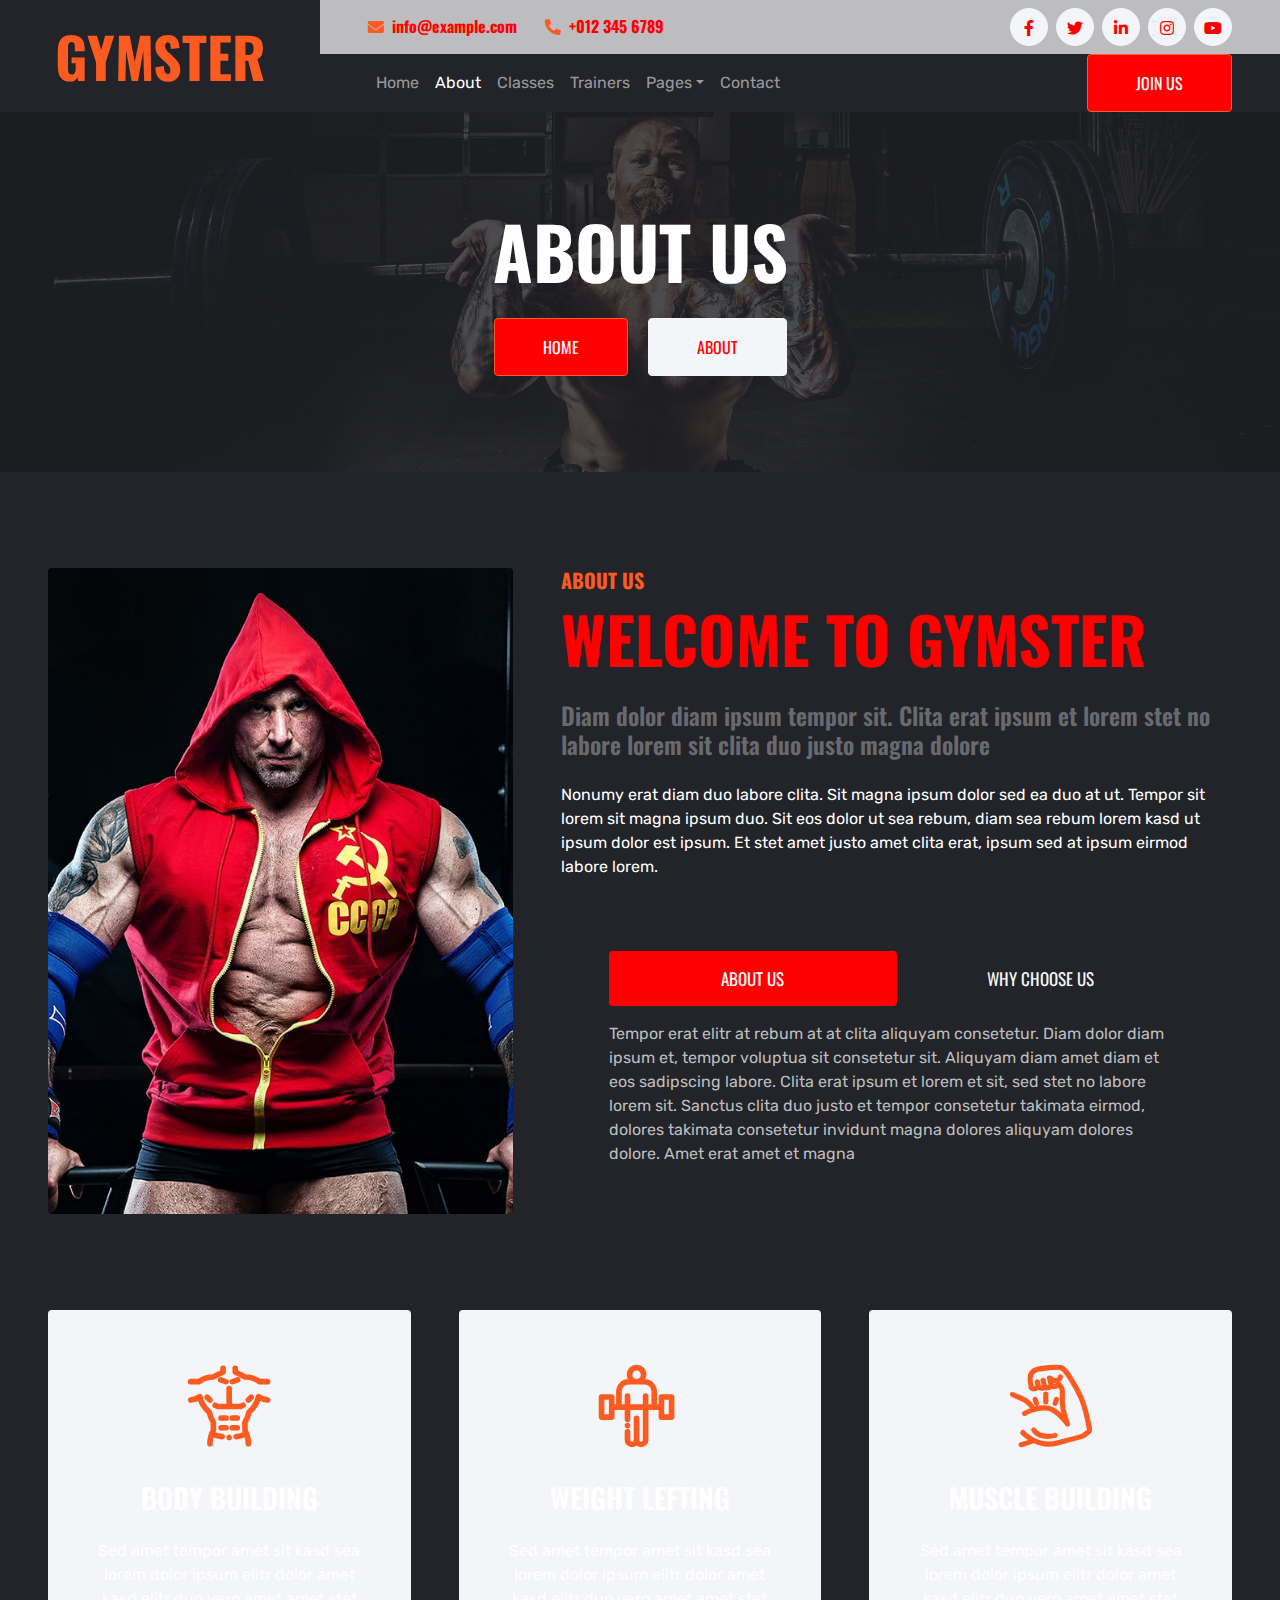
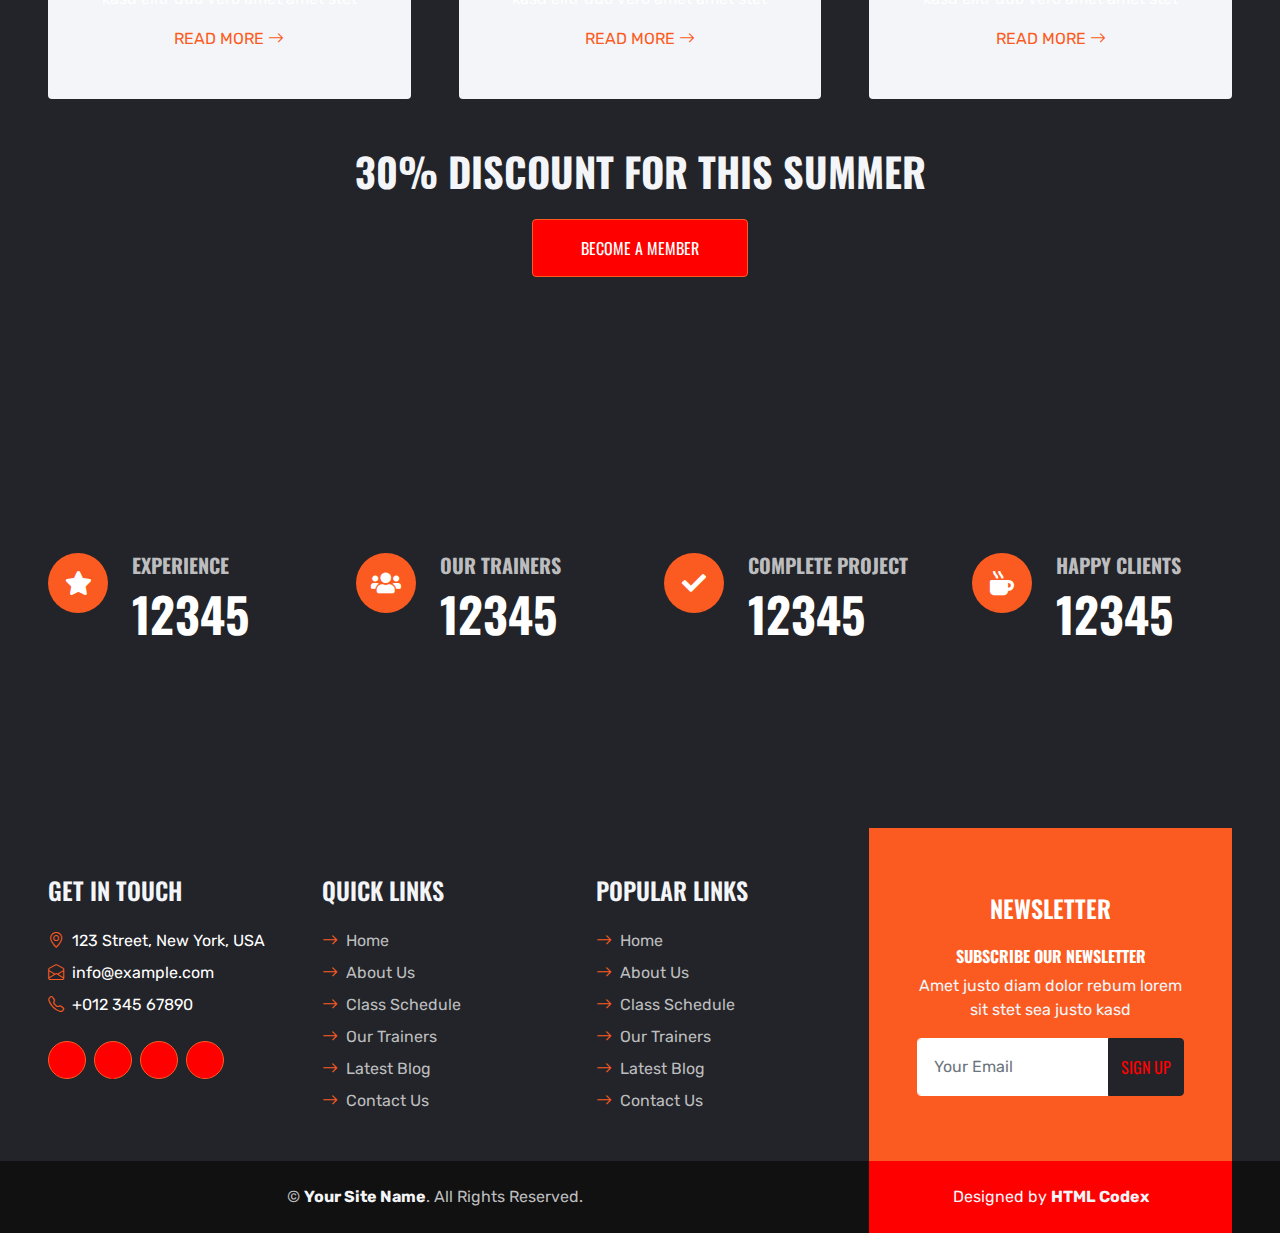
<file: about.html>
<!DOCTYPE html>
<html lang="en">

<head>
    <meta charset="utf-8">
    <title>GYMSTER - Gym HTML Template</title>
    <meta content="width=device-width, initial-scale=1.0" name="viewport">
    <meta content="Free HTML Templates" name="keywords">
    <meta content="Free HTML Templates" name="description">

    <!-- Favicon -->
    <link href="img/favicon.ico" rel="icon">

    <!-- Google Web Fonts -->
    <link rel="preconnect" href="https://fonts.gstatic.com">
    <link href="https://fonts.googleapis.com/css2?family=Oswald:wght@400;500;600;700&family=Rubik&display=swap" rel="stylesheet"> 

    <!-- Icon Font Stylesheet -->
    <link href="https://cdnjs.cloudflare.com/ajax/libs/font-awesome/5.15.0/css/all.min.css" rel="stylesheet">
    <link href="https://cdn.jsdelivr.net/npm/bootstrap-icons@1.4.1/font/bootstrap-icons.css" rel="stylesheet">
    <link href="lib/flaticon/font/flaticon.css" rel="stylesheet">

    <!-- Libraries Stylesheet -->
    <link href="lib/owlcarousel/assets/owl.carousel.min.css" rel="stylesheet">

    <!-- Customized Bootstrap Stylesheet -->
    <link href="css/bootstrap.min.css" rel="stylesheet">

    <!-- Template Stylesheet -->
    <link href="css/style.css" rel="stylesheet">
</head>

<body>
    <!-- Header Start -->
    <div class="container-fluid bg-dark px-0">
        <div class="row gx-0">
            <div class="col-lg-3 bg-dark d-none d-lg-block">
                <a href="index.html" class="navbar-brand w-100 h-100 m-0 p-0 d-flex align-items-center justify-content-center">
                    <h1 class="m-0 display-4 text-primary text-uppercase">Gymster</h1>
                </a>
            </div>
            <div class="col-lg-9">
                <div class="row gx-0 bg-secondary d-none d-lg-flex">
                    <div class="col-lg-7 px-5 text-start">
                        <div class="h-100 d-inline-flex align-items-center py-2 me-4">
                            <i class="fa fa-envelope text-primary me-2"></i>
                            <h6 class="mb-0">info@example.com</h6>
                        </div>
                        <div class="h-100 d-inline-flex align-items-center py-2">
                            <i class="fa fa-phone-alt text-primary me-2"></i>
                            <h6 class="mb-0">+012 345 6789</h6>
                        </div>
                    </div>
                    <div class="col-lg-5 px-5 text-end">
                        <div class="d-inline-flex align-items-center py-2">
                            <a class="btn btn-light btn-square rounded-circle me-2" href="">
                                <i class="fab fa-facebook-f"></i>
                            </a>
                            <a class="btn btn-light btn-square rounded-circle me-2" href="">
                                <i class="fab fa-twitter"></i>
                            </a>
                            <a class="btn btn-light btn-square rounded-circle me-2" href="">
                                <i class="fab fa-linkedin-in"></i>
                            </a>
                            <a class="btn btn-light btn-square rounded-circle me-2" href="">
                                <i class="fab fa-instagram"></i>
                            </a>
                            <a class="btn btn-light btn-square rounded-circle" href="">
                                <i class="fab fa-youtube"></i>
                            </a>
                        </div>
                    </div>
                </div>
                <nav class="navbar navbar-expand-lg bg-dark navbar-dark p-3 p-lg-0 px-lg-5">
                    <a href="index.html" class="navbar-brand d-block d-lg-none">
                        <h1 class="m-0 display-4 text-primary text-uppercase">Gymster</h1>
                    </a>
                    <button type="button" class="navbar-toggler" data-bs-toggle="collapse" data-bs-target="#navbarCollapse">
                        <span class="navbar-toggler-icon"></span>
                    </button>
                    <div class="collapse navbar-collapse justify-content-between" id="navbarCollapse">
                        <div class="navbar-nav mr-auto py-0">
                            <a href="index.html" class="nav-item nav-link">Home</a>
                            <a href="about.html" class="nav-item nav-link active">About</a>
                            <a href="class.html" class="nav-item nav-link">Classes</a>
                            <a href="team.html" class="nav-item nav-link">Trainers</a>
                            <div class="nav-item dropdown">
                                <a href="#" class="nav-link dropdown-toggle" data-bs-toggle="dropdown">Pages</a>
                                <div class="dropdown-menu rounded-0 m-0">
                                    <a href="blog.html" class="dropdown-item">Blog Grid</a>
                                    <a href="detail.html" class="dropdown-item">Blog Detail</a>
                                    <a href="testimonial.html" class="dropdown-item">Testimonial</a>
                                </div>
                            </div>
                            <a href="contact.html" class="nav-item nav-link">Contact</a>
                        </div>
                        <a href="" class="btn btn-primary py-md-3 px-md-5 d-none d-lg-block">Join Us</a>
                    </div>
                </nav>
            </div>
        </div>
    </div>
    <!-- Header End -->


    <!-- Hero Start -->
    <div class="container-fluid bg-primary p-5 bg-hero mb-5">
        <div class="row py-5">
            <div class="col-12 text-center">
                <h1 class="display-2 text-uppercase text-white mb-md-4">About Us</h1>
                <a href="" class="btn btn-primary py-md-3 px-md-5 me-3">Home</a>
                <a href="" class="btn btn-light py-md-3 px-md-5">About</a>
            </div>
        </div>
    </div>
    <!-- Hero End -->


    <!-- About Start -->
    <div class="container-fluid p-5">
        <div class="row gx-5">
            <div class="col-lg-5 mb-5 mb-lg-0" style="min-height: 500px;">
                <div class="position-relative h-100">
                    <img class="position-absolute w-100 h-100 rounded" src="img/about.jpg" style="object-fit: cover;">
                </div>
            </div>
            <div class="col-lg-7">
                <div class="mb-4">
                    <h5 class="text-primary text-uppercase">About Us</h5>
                    <h1 class="display-3 text-uppercase mb-0">Welcome to Gymster</h1>
                </div>
                <h4 class="text-body mb-4">Diam dolor diam ipsum tempor sit. Clita erat ipsum et lorem stet no labore lorem sit clita duo justo magna dolore</h4>
                <p class="mb-4">Nonumy erat diam duo labore clita. Sit magna ipsum dolor sed ea duo at ut. Tempor sit lorem sit magna ipsum duo. Sit eos dolor ut sea rebum, diam sea rebum lorem kasd ut ipsum dolor est ipsum. Et stet amet justo amet clita erat, ipsum sed at ipsum eirmod labore lorem.</p>
                <div class="rounded bg-dark p-5">
                    <ul class="nav nav-pills justify-content-between mb-3">
                        <li class="nav-item w-50">
                            <a class="nav-link text-uppercase text-center w-100 active" data-bs-toggle="pill" href="#pills-1">About Us</a>
                        </li>
                        <li class="nav-item w-50">
                                <a class="nav-link text-uppercase text-center w-100" data-bs-toggle="pill" href="#pills-2">Why Choose Us</a>
                        </li>
                    </ul>
                    <div class="tab-content">
                        <div class="tab-pane fade show active" id="pills-1">
                            <p class="text-secondary mb-0">Tempor erat elitr at rebum at at clita aliquyam consetetur. Diam dolor diam ipsum et, tempor voluptua sit consetetur sit. Aliquyam diam amet diam et eos sadipscing labore. Clita erat ipsum et lorem et sit, sed stet no labore lorem sit. Sanctus clita duo justo et tempor consetetur takimata eirmod, dolores takimata consetetur invidunt magna dolores aliquyam dolores dolore. Amet erat amet et magna</p>
                        </div>
                        <div class="tab-pane fade" id="pills-2">
                            <p class="text-secondary mb-0">Tempor erat elitr at rebum at at clita aliquyam consetetur. Diam dolor diam ipsum et, tempor voluptua sit consetetur sit. Aliquyam diam amet diam et eos sadipscing labore. Clita erat ipsum et lorem et sit, sed stet no labore lorem sit. Sanctus clita duo justo et tempor consetetur takimata eirmod, dolores takimata consetetur invidunt magna dolores aliquyam dolores dolore. Amet erat amet et magna</p>
                        </div>
                    </div>
                </div>
            </div>
        </div>
    </div>
    <!-- About End -->


    <!-- Programe Start -->
    <div class="container-fluid programe position-relative px-5 mt-5" style="margin-bottom: 180px;">
        <div class="row g-5 gb-5">
            <div class="col-lg-4 col-md-6">
                <div class="bg-light rounded text-center p-5">
                    <i class="flaticon-six-pack display-1 text-primary"></i>
                    <h3 class="text-uppercase my-4">Body Building</h3>
                    <p>Sed amet tempor amet sit kasd sea lorem dolor ipsum elitr dolor amet kasd elitr duo vero amet amet stet</p>
                    <a class="text-uppercase" href="">Read More <i class="bi bi-arrow-right"></i></a>
                </div>
            </div>
            <div class="col-lg-4 col-md-6">
                <div class="bg-light rounded text-center p-5">
                    <i class="flaticon-barbell display-1 text-primary"></i>
                    <h3 class="text-uppercase my-4">Weight Lefting</h3>
                    <p>Sed amet tempor amet sit kasd sea lorem dolor ipsum elitr dolor amet kasd elitr duo vero amet amet stet</p>
                    <a class="text-uppercase" href="">Read More <i class="bi bi-arrow-right"></i></a>
                </div>
            </div>
            <div class="col-lg-4 col-md-6">
                <div class="bg-light rounded text-center p-5">
                    <i class="flaticon-bodybuilding display-1 text-primary"></i>
                    <h3 class="text-uppercase my-4">Muscle Building</h3>
                    <p>Sed amet tempor amet sit kasd sea lorem dolor ipsum elitr dolor amet kasd elitr duo vero amet amet stet</p>
                    <a class="text-uppercase" href="">Read More <i class="bi bi-arrow-right"></i></a>
                </div>
            </div>
            <div class="col-lg-12 col-md-6 text-center">
                <h1 class="text-uppercase text-light mb-4">30% Discount For This Summer</h1>
                <a href="" class="btn btn-primary py-3 px-5">Become A Member</a>
            </div>
        </div>
    </div>
    <!-- Programe Start -->


    <!-- Facts Start -->
    <div class="container-fluid bg-dark facts p-5" style="margin-bottom: 90px;">
        <div class="row gx-5 gy-4 py-5">
            <div class="col-lg-3 col-md-6">
                <div class="d-flex">
                    <div class="bg-primary rounded-circle d-flex align-items-center justify-content-center mb-3" style="width: 60px; height: 60px;">
                        <i class="fa fa-star fs-4 text-white"></i>
                    </div>
                    <div class="ps-4">
                        <h5 class="text-secondary text-uppercase">Experience</h5>
                        <h1 class="display-5 text-white mb-0" data-toggle="counter-up">12345</h1>
                    </div>
                </div>
            </div>
            <div class="col-lg-3 col-md-6">
                <div class="d-flex">
                    <div class="bg-primary rounded-circle d-flex align-items-center justify-content-center mb-3" style="width: 60px; height: 60px;">
                        <i class="fa fa-users fs-4 text-white"></i>
                    </div>
                    <div class="ps-4">
                        <h5 class="text-secondary text-uppercase">Our Trainers</h5>
                        <h1 class="display-5 text-white mb-0" data-toggle="counter-up">12345</h1>
                    </div>
                </div>
            </div>
            <div class="col-lg-3 col-md-6">
                <div class="d-flex">
                    <div class="bg-primary rounded-circle d-flex align-items-center justify-content-center mb-3" style="width: 60px; height: 60px;">
                        <i class="fa fa-check fs-4 text-white"></i>
                    </div>
                    <div class="ps-4">
                        <h5 class="text-secondary text-uppercase">Complete Project</h5>
                        <h1 class="display-5 text-white mb-0" data-toggle="counter-up">12345</h1>
                    </div>
                </div>
            </div>
            <div class="col-lg-3 col-md-6">
                <div class="d-flex">
                    <div class="bg-primary rounded-circle d-flex align-items-center justify-content-center mb-3" style="width: 60px; height: 60px;">
                        <i class="fa fa-mug-hot fs-4 text-white"></i>
                    </div>
                    <div class="ps-4">
                        <h5 class="text-secondary text-uppercase">Happy Clients</h5>
                        <h1 class="display-5 text-white mb-0" data-toggle="counter-up">12345</h1>
                    </div>
                </div>
            </div>
        </div>
    </div>
    <!-- Facts End -->
    

    <!-- Footer Start -->
    <div class="container-fluid bg-dark text-secondary px-5 mt-5">
        <div class="row gx-5">
            <div class="col-lg-8 col-md-6">
                <div class="row gx-5">
                    <div class="col-lg-4 col-md-12 pt-5 mb-5">
                        <h4 class="text-uppercase text-light mb-4">Get In Touch</h4>
                        <div class="d-flex mb-2">
                            <i class="bi bi-geo-alt text-primary me-2"></i>
                            <p class="mb-0">123 Street, New York, USA</p>
                        </div>
                        <div class="d-flex mb-2">
                            <i class="bi bi-envelope-open text-primary me-2"></i>
                            <p class="mb-0">info@example.com</p>
                        </div>
                        <div class="d-flex mb-2">
                            <i class="bi bi-telephone text-primary me-2"></i>
                            <p class="mb-0">+012 345 67890</p>
                        </div>
                        <div class="d-flex mt-4">
                            <a class="btn btn-primary btn-square rounded-circle me-2" href="#"><i class="fab fa-twitter"></i></a>
                            <a class="btn btn-primary btn-square rounded-circle me-2" href="#"><i class="fab fa-facebook-f"></i></a>
                            <a class="btn btn-primary btn-square rounded-circle me-2" href="#"><i class="fab fa-linkedin-in"></i></a>
                            <a class="btn btn-primary btn-square rounded-circle" href="#"><i class="fab fa-instagram"></i></a>
                        </div>
                    </div>
                    <div class="col-lg-4 col-md-12 pt-0 pt-lg-5 mb-5">
                        <h4 class="text-uppercase text-light mb-4">Quick Links</h4>
                        <div class="d-flex flex-column justify-content-start">
                            <a class="text-secondary mb-2" href="#"><i class="bi bi-arrow-right text-primary me-2"></i>Home</a>
                            <a class="text-secondary mb-2" href="#"><i class="bi bi-arrow-right text-primary me-2"></i>About Us</a>
                            <a class="text-secondary mb-2" href="#"><i class="bi bi-arrow-right text-primary me-2"></i>Class Schedule</a>
                            <a class="text-secondary mb-2" href="#"><i class="bi bi-arrow-right text-primary me-2"></i>Our Trainers</a>
                            <a class="text-secondary mb-2" href="#"><i class="bi bi-arrow-right text-primary me-2"></i>Latest Blog</a>
                            <a class="text-secondary" href="#"><i class="bi bi-arrow-right text-primary me-2"></i>Contact Us</a>
                        </div>
                    </div>
                    <div class="col-lg-4 col-md-12 pt-0 pt-lg-5 mb-5">
                        <h4 class="text-uppercase text-light mb-4">Popular Links</h4>
                        <div class="d-flex flex-column justify-content-start">
                            <a class="text-secondary mb-2" href="#"><i class="bi bi-arrow-right text-primary me-2"></i>Home</a>
                            <a class="text-secondary mb-2" href="#"><i class="bi bi-arrow-right text-primary me-2"></i>About Us</a>
                            <a class="text-secondary mb-2" href="#"><i class="bi bi-arrow-right text-primary me-2"></i>Class Schedule</a>
                            <a class="text-secondary mb-2" href="#"><i class="bi bi-arrow-right text-primary me-2"></i>Our Trainers</a>
                            <a class="text-secondary mb-2" href="#"><i class="bi bi-arrow-right text-primary me-2"></i>Latest Blog</a>
                            <a class="text-secondary" href="#"><i class="bi bi-arrow-right text-primary me-2"></i>Contact Us</a>
                        </div>
                    </div>
                </div>
            </div>
            <div class="col-lg-4 col-md-6">
                <div class="d-flex flex-column align-items-center justify-content-center text-center h-100 bg-primary p-5">
                    <h4 class="text-uppercase text-white mb-4">Newsletter</h4>
                    <h6 class="text-uppercase text-white">Subscribe Our Newsletter</h6>
                    <p class="text-light">Amet justo diam dolor rebum lorem sit stet sea justo kasd</p>
                    <form action="">
                        <div class="input-group">
                            <input type="text" class="form-control border-white p-3" placeholder="Your Email">
                            <button class="btn btn-dark">Sign Up</button>
                        </div>
                    </form>
                </div>
            </div>
        </div>
    </div>
    <div class="container-fluid py-4 py-lg-0 px-5" style="background: #111111;">
        <div class="row gx-5">
            <div class="col-lg-8">
                <div class="py-lg-4 text-center">
                    <p class="text-secondary mb-0">&copy; <a class="text-light fw-bold" href="#">Your Site Name</a>. All Rights Reserved.</p>
                </div>
            </div>
            <div class="col-lg-4">
                <div class="py-lg-4 text-center credit">
                    <p class="text-light mb-0">Designed by <a class="text-light fw-bold" href="https://htmlcodex.com">HTML Codex</a></p>
                </div>
            </div>
        </div>
    </div>
    <!-- Footer End -->


    <!-- Back to Top -->
    <a href="#" class="btn btn-dark py-3 fs-4 back-to-top"><i class="bi bi-arrow-up"></i></a>


    <!-- JavaScript Libraries -->
    <script src="https://code.jquery.com/jquery-3.4.1.min.js"></script>
    <script src="https://cdn.jsdelivr.net/npm/bootstrap@5.0.0/dist/js/bootstrap.bundle.min.js"></script>
    <script src="lib/easing/easing.min.js"></script>
    <script src="lib/waypoints/waypoints.min.js"></script>
    <script src="lib/counterup/counterup.min.js"></script>
    <script src="lib/owlcarousel/owl.carousel.min.js"></script>

    <!-- Template Javascript -->
    <script src="js/main.js"></script>
</body>

</html>
</file>
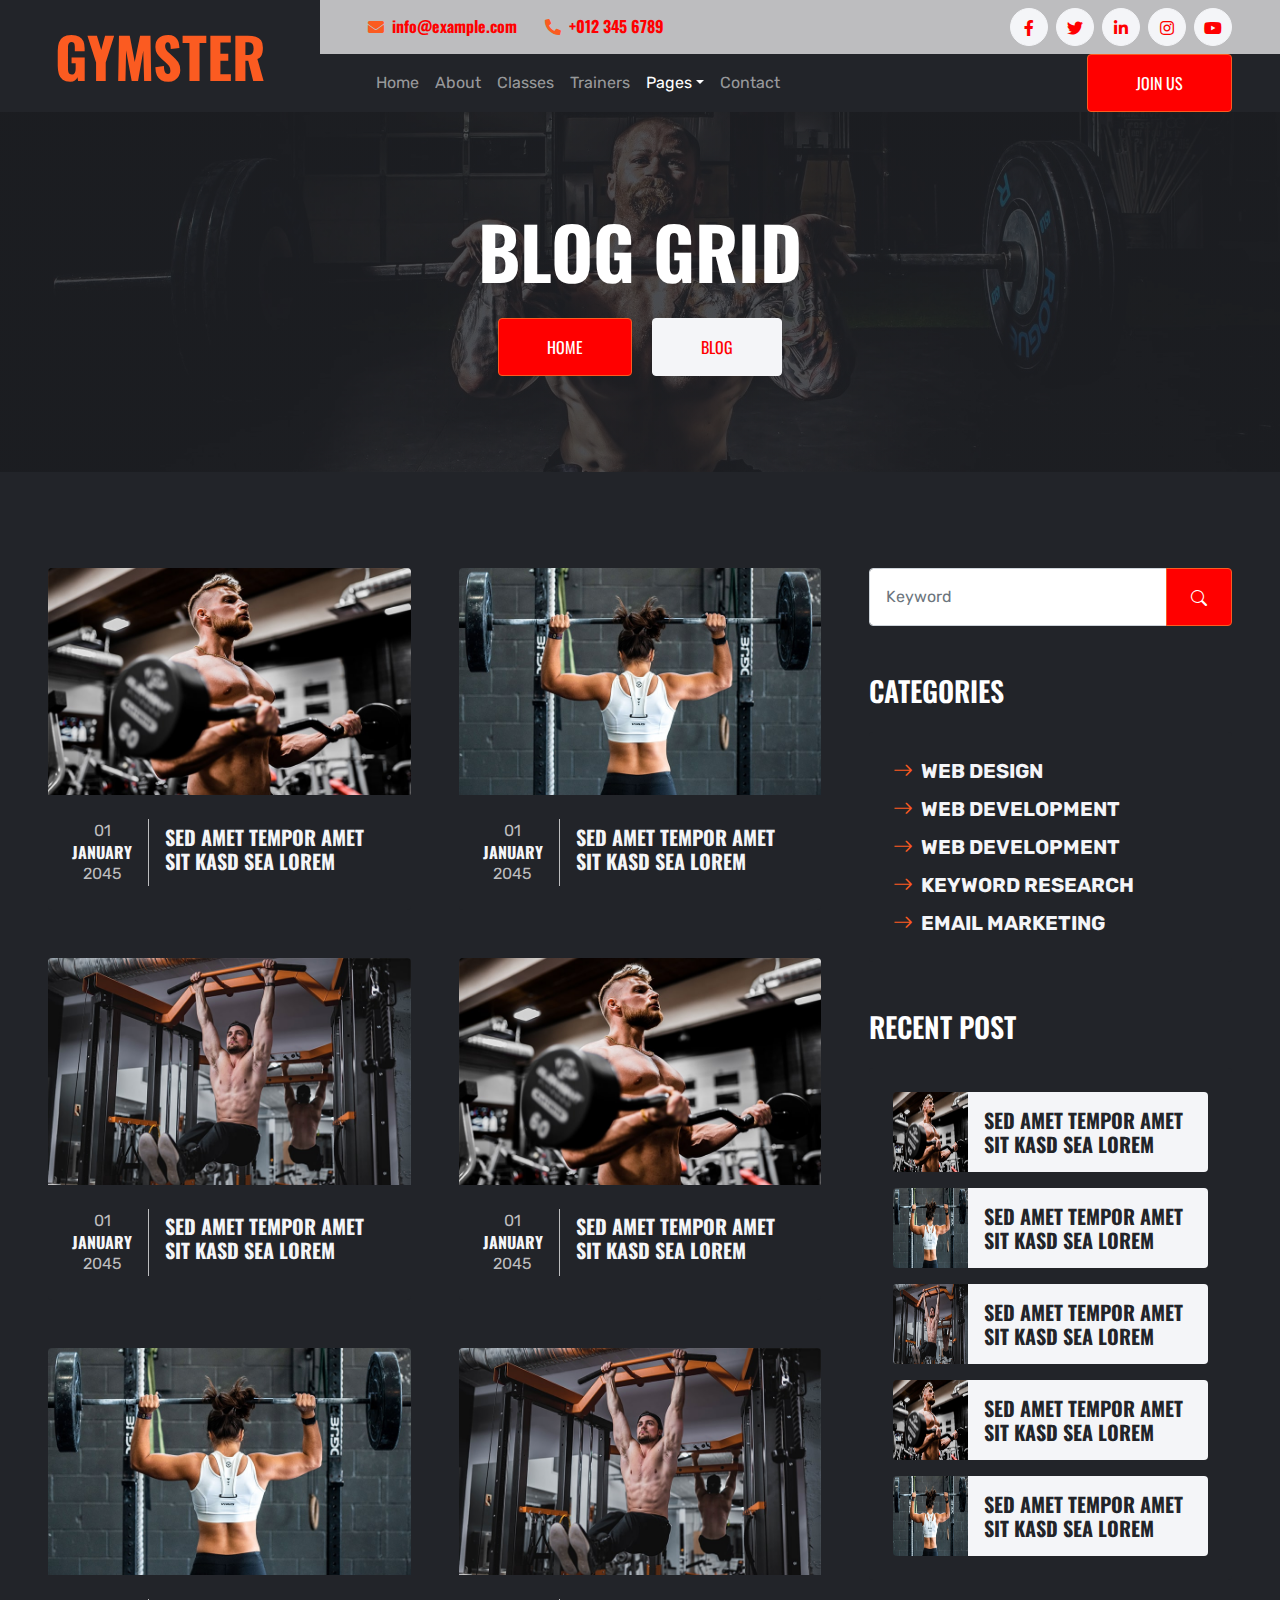
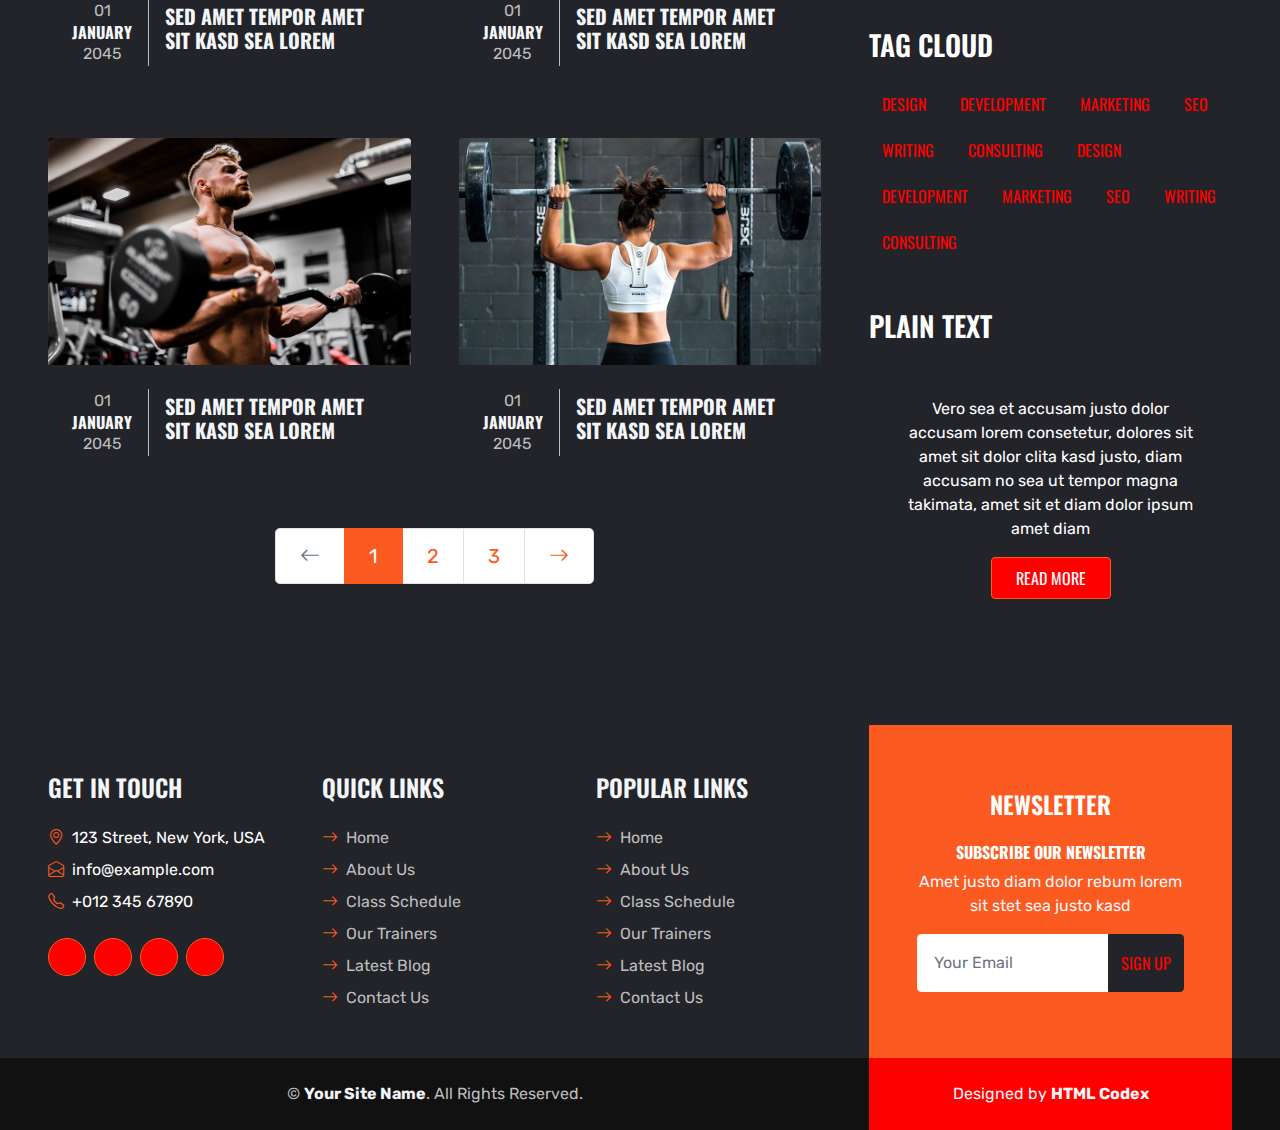
<file: blog.html>
<!DOCTYPE html>
<html lang="en">

<head>
    <meta charset="utf-8">
    <title>GYMSTER - Gym HTML Template</title>
    <meta content="width=device-width, initial-scale=1.0" name="viewport">
    <meta content="Free HTML Templates" name="keywords">
    <meta content="Free HTML Templates" name="description">

    <!-- Favicon -->
    <link href="img/favicon.ico" rel="icon">

    <!-- Google Web Fonts -->
    <link rel="preconnect" href="https://fonts.gstatic.com">
    <link href="https://fonts.googleapis.com/css2?family=Oswald:wght@400;500;600;700&family=Rubik&display=swap" rel="stylesheet"> 

    <!-- Icon Font Stylesheet -->
    <link href="https://cdnjs.cloudflare.com/ajax/libs/font-awesome/5.15.0/css/all.min.css" rel="stylesheet">
    <link href="https://cdn.jsdelivr.net/npm/bootstrap-icons@1.4.1/font/bootstrap-icons.css" rel="stylesheet">
    <link href="lib/flaticon/font/flaticon.css" rel="stylesheet">

    <!-- Libraries Stylesheet -->
    <link href="lib/owlcarousel/assets/owl.carousel.min.css" rel="stylesheet">

    <!-- Customized Bootstrap Stylesheet -->
    <link href="css/bootstrap.min.css" rel="stylesheet">

    <!-- Template Stylesheet -->
    <link href="css/style.css" rel="stylesheet">
</head>

<body>
    <!-- Header Start -->
    <div class="container-fluid bg-dark px-0">
        <div class="row gx-0">
            <div class="col-lg-3 bg-dark d-none d-lg-block">
                <a href="index.html" class="navbar-brand w-100 h-100 m-0 p-0 d-flex align-items-center justify-content-center">
                    <h1 class="m-0 display-4 text-primary text-uppercase">Gymster</h1>
                </a>
            </div>
            <div class="col-lg-9">
                <div class="row gx-0 bg-secondary d-none d-lg-flex">
                    <div class="col-lg-7 px-5 text-start">
                        <div class="h-100 d-inline-flex align-items-center py-2 me-4">
                            <i class="fa fa-envelope text-primary me-2"></i>
                            <h6 class="mb-0">info@example.com</h6>
                        </div>
                        <div class="h-100 d-inline-flex align-items-center py-2">
                            <i class="fa fa-phone-alt text-primary me-2"></i>
                            <h6 class="mb-0">+012 345 6789</h6>
                        </div>
                    </div>
                    <div class="col-lg-5 px-5 text-end">
                        <div class="d-inline-flex align-items-center py-2">
                            <a class="btn btn-light btn-square rounded-circle me-2" href="">
                                <i class="fab fa-facebook-f"></i>
                            </a>
                            <a class="btn btn-light btn-square rounded-circle me-2" href="">
                                <i class="fab fa-twitter"></i>
                            </a>
                            <a class="btn btn-light btn-square rounded-circle me-2" href="">
                                <i class="fab fa-linkedin-in"></i>
                            </a>
                            <a class="btn btn-light btn-square rounded-circle me-2" href="">
                                <i class="fab fa-instagram"></i>
                            </a>
                            <a class="btn btn-light btn-square rounded-circle" href="">
                                <i class="fab fa-youtube"></i>
                            </a>
                        </div>
                    </div>
                </div>
                <nav class="navbar navbar-expand-lg bg-dark navbar-dark p-3 p-lg-0 px-lg-5">
                    <a href="index.html" class="navbar-brand d-block d-lg-none">
                        <h1 class="m-0 display-4 text-primary text-uppercase">Gymster</h1>
                    </a>
                    <button type="button" class="navbar-toggler" data-bs-toggle="collapse" data-bs-target="#navbarCollapse">
                        <span class="navbar-toggler-icon"></span>
                    </button>
                    <div class="collapse navbar-collapse justify-content-between" id="navbarCollapse">
                        <div class="navbar-nav mr-auto py-0">
                            <a href="index.html" class="nav-item nav-link">Home</a>
                            <a href="about.html" class="nav-item nav-link">About</a>
                            <a href="class.html" class="nav-item nav-link">Classes</a>
                            <a href="team.html" class="nav-item nav-link">Trainers</a>
                            <div class="nav-item dropdown">
                                <a href="#" class="nav-link dropdown-toggle active" data-bs-toggle="dropdown">Pages</a>
                                <div class="dropdown-menu rounded-0 m-0">
                                    <a href="blog.html" class="dropdown-item active">Blog Grid</a>
                                    <a href="detail.html" class="dropdown-item">Blog Detail</a>
                                    <a href="testimonial.html" class="dropdown-item">Testimonial</a>
                                </div>
                            </div>
                            <a href="contact.html" class="nav-item nav-link">Contact</a>
                        </div>
                        <a href="" class="btn btn-primary py-md-3 px-md-5 d-none d-lg-block">Join Us</a>
                    </div>
                </nav>
            </div>
        </div>
    </div>
    <!-- Header End -->


    <!-- Hero Start -->
    <div class="container-fluid bg-primary p-5 bg-hero mb-5">
        <div class="row py-5">
            <div class="col-12 text-center">
                <h1 class="display-2 text-uppercase text-white mb-md-4">Blog Grid</h1>
                <a href="" class="btn btn-primary py-md-3 px-md-5 me-3">Home</a>
                <a href="" class="btn btn-light py-md-3 px-md-5">Blog</a>
            </div>
        </div>
    </div>
    <!-- Hero End -->


    <!-- Blog Start -->
    <div class="container-fluid p-5">
        <div class="row g-5">
            <!-- Blog list Start -->
            <div class="col-lg-8">
                <div class="row g-5">
                    <div class="col-md-6">
                        <div class="blog-item">
                            <div class="position-relative overflow-hidden rounded-top">
                                <img class="img-fluid" src="img/blog-1.jpg" alt="">
                            </div>
                            <div class="bg-dark d-flex align-items-center rounded-bottom p-4">
                                <div class="flex-shrink-0 text-center text-secondary border-end border-secondary pe-3 me-3">
                                    <span>01</span>
                                    <h6 class="text-light text-uppercase mb-0">January</h6>
                                    <span>2045</span>
                                </div>
                                <a class="h5 text-uppercase text-light" href="">Sed amet tempor amet sit kasd sea lorem</h4></a>
                            </div>
                        </div>
                    </div>
                    <div class="col-md-6">
                        <div class="blog-item">
                            <div class="position-relative overflow-hidden rounded-top">
                                <img class="img-fluid" src="img/blog-2.jpg" alt="">
                            </div>
                            <div class="bg-dark d-flex align-items-center rounded-bottom p-4">
                                <div class="flex-shrink-0 text-center text-secondary border-end border-secondary pe-3 me-3">
                                    <span>01</span>
                                    <h6 class="text-light text-uppercase mb-0">January</h6>
                                    <span>2045</span>
                                </div>
                                <a class="h5 text-uppercase text-light" href="">Sed amet tempor amet sit kasd sea lorem</h4></a>
                            </div>
                        </div>
                    </div>
                    <div class="col-md-6">
                        <div class="blog-item">
                            <div class="position-relative overflow-hidden rounded-top">
                                <img class="img-fluid" src="img/blog-3.jpg" alt="">
                            </div>
                            <div class="bg-dark d-flex align-items-center rounded-bottom p-4">
                                <div class="flex-shrink-0 text-center text-secondary border-end border-secondary pe-3 me-3">
                                    <span>01</span>
                                    <h6 class="text-light text-uppercase mb-0">January</h6>
                                    <span>2045</span>
                                </div>
                                <a class="h5 text-uppercase text-light" href="">Sed amet tempor amet sit kasd sea lorem</h4></a>
                            </div>
                        </div>
                    </div>
                    <div class="col-md-6">
                        <div class="blog-item">
                            <div class="position-relative overflow-hidden rounded-top">
                                <img class="img-fluid" src="img/blog-1.jpg" alt="">
                            </div>
                            <div class="bg-dark d-flex align-items-center rounded-bottom p-4">
                                <div class="flex-shrink-0 text-center text-secondary border-end border-secondary pe-3 me-3">
                                    <span>01</span>
                                    <h6 class="text-light text-uppercase mb-0">January</h6>
                                    <span>2045</span>
                                </div>
                                <a class="h5 text-uppercase text-light" href="">Sed amet tempor amet sit kasd sea lorem</h4></a>
                            </div>
                        </div>
                    </div>
                    <div class="col-md-6">
                        <div class="blog-item">
                            <div class="position-relative overflow-hidden rounded-top">
                                <img class="img-fluid" src="img/blog-2.jpg" alt="">
                            </div>
                            <div class="bg-dark d-flex align-items-center rounded-bottom p-4">
                                <div class="flex-shrink-0 text-center text-secondary border-end border-secondary pe-3 me-3">
                                    <span>01</span>
                                    <h6 class="text-light text-uppercase mb-0">January</h6>
                                    <span>2045</span>
                                </div>
                                <a class="h5 text-uppercase text-light" href="">Sed amet tempor amet sit kasd sea lorem</h4></a>
                            </div>
                        </div>
                    </div>
                    <div class="col-md-6">
                        <div class="blog-item">
                            <div class="position-relative overflow-hidden rounded-top">
                                <img class="img-fluid" src="img/blog-3.jpg" alt="">
                            </div>
                            <div class="bg-dark d-flex align-items-center rounded-bottom p-4">
                                <div class="flex-shrink-0 text-center text-secondary border-end border-secondary pe-3 me-3">
                                    <span>01</span>
                                    <h6 class="text-light text-uppercase mb-0">January</h6>
                                    <span>2045</span>
                                </div>
                                <a class="h5 text-uppercase text-light" href="">Sed amet tempor amet sit kasd sea lorem</h4></a>
                            </div>
                        </div>
                    </div>
                    <div class="col-md-6">
                        <div class="blog-item">
                            <div class="position-relative overflow-hidden rounded-top">
                                <img class="img-fluid" src="img/blog-1.jpg" alt="">
                            </div>
                            <div class="bg-dark d-flex align-items-center rounded-bottom p-4">
                                <div class="flex-shrink-0 text-center text-secondary border-end border-secondary pe-3 me-3">
                                    <span>01</span>
                                    <h6 class="text-light text-uppercase mb-0">January</h6>
                                    <span>2045</span>
                                </div>
                                <a class="h5 text-uppercase text-light" href="">Sed amet tempor amet sit kasd sea lorem</h4></a>
                            </div>
                        </div>
                    </div>
                    <div class="col-md-6">
                        <div class="blog-item">
                            <div class="position-relative overflow-hidden rounded-top">
                                <img class="img-fluid" src="img/blog-2.jpg" alt="">
                            </div>
                            <div class="bg-dark d-flex align-items-center rounded-bottom p-4">
                                <div class="flex-shrink-0 text-center text-secondary border-end border-secondary pe-3 me-3">
                                    <span>01</span>
                                    <h6 class="text-light text-uppercase mb-0">January</h6>
                                    <span>2045</span>
                                </div>
                                <a class="h5 text-uppercase text-light" href="">Sed amet tempor amet sit kasd sea lorem</h4></a>
                            </div>
                        </div>
                    </div>
                    <div class="col-12">
                        <nav aria-label="Page navigation">
                          <ul class="pagination pagination-lg justify-content-center m-0">
                            <li class="page-item disabled">
                              <a class="page-link" href="#" aria-label="Previous">
                                <span aria-hidden="true"><i class="bi bi-arrow-left"></i></span>
                              </a>
                            </li>
                            <li class="page-item active"><a class="page-link" href="#">1</a></li>
                            <li class="page-item"><a class="page-link" href="#">2</a></li>
                            <li class="page-item"><a class="page-link" href="#">3</a></li>
                            <li class="page-item">
                              <a class="page-link" href="#" aria-label="Next">
                                <span aria-hidden="true"><i class="bi bi-arrow-right"></i></span>
                              </a>
                            </li>
                          </ul>
                        </nav>
                    </div>
                </div>
            </div>
            <!-- Blog list End -->

            <!-- Sidebar Start -->
            <div class="col-lg-4">
                <!-- Search Form Start -->
                <div class="mb-5">
                    <div class="input-group">
                        <input type="text" class="form-control p-3" placeholder="Keyword">
                        <button class="btn btn-primary px-4"><i class="bi bi-search"></i></button>
                    </div>
                </div>
                <!-- Search Form End -->

                <!-- Category Start -->
                <div class="mb-5">
                    <h3 class="text-uppercase mb-4">Categories</h3>
                    <div class="d-flex flex-column justify-content-start bg-dark rounded p-4">
                        <a class="fs-5 fw-bold text-light text-uppercase mb-2" href="#"><i class="bi bi-arrow-right text-primary me-2"></i>Web Design</a>
                        <a class="fs-5 fw-bold text-light text-uppercase mb-2" href="#"><i class="bi bi-arrow-right text-primary me-2"></i>Web Development</a>
                        <a class="fs-5 fw-bold text-light text-uppercase mb-2" href="#"><i class="bi bi-arrow-right text-primary me-2"></i>Web Development</a>
                        <a class="fs-5 fw-bold text-light text-uppercase mb-2" href="#"><i class="bi bi-arrow-right text-primary me-2"></i>Keyword Research</a>
                        <a class="fs-5 fw-bold text-light text-uppercase" href="#"><i class="bi bi-arrow-right text-primary me-2"></i>Email Marketing</a>
                    </div>
                </div>
                <!-- Category End -->

                <!-- Recent Post Start -->
                <div class="mb-5">
                    <h3 class="text-uppercase mb-4">Recent Post</h3>
                    <div class="bg-dark rounded p-4">
                        <div class="d-flex overflow-hidden mb-3">
                            <img class="img-fluid flex-shrink-0 rounded-start" src="img/blog-1.jpg" style="width: 75px;" alt="">
                            <a href="" class="d-flex align-items-center bg-light rounded-end h5 text-uppercase p-3 mb-0">Sed amet tempor amet sit kasd sea lorem
                            </a>
                        </div>
                        <div class="d-flex overflow-hidden mb-3">
                            <img class="img-fluid flex-shrink-0 rounded-start" src="img/blog-2.jpg" style="width: 75px;" alt="">
                            <a href="" class="d-flex align-items-center bg-light rounded-end h5 text-uppercase p-3 mb-0">Sed amet tempor amet sit kasd sea lorem
                            </a>
                        </div>
                        <div class="d-flex overflow-hidden mb-3">
                            <img class="img-fluid flex-shrink-0 rounded-start" src="img/blog-3.jpg" style="width: 75px;" alt="">
                            <a href="" class="d-flex align-items-center bg-light rounded-end h5 text-uppercase p-3 mb-0">Sed amet tempor amet sit kasd sea lorem
                            </a>
                        </div>
                        <div class="d-flex overflow-hidden mb-3">
                            <img class="img-fluid flex-shrink-0 rounded-start" src="img/blog-1.jpg" style="width: 75px;" alt="">
                            <a href="" class="d-flex align-items-center bg-light rounded-end h5 text-uppercase p-3 mb-0">Sed amet tempor amet sit kasd sea lorem
                            </a>
                        </div>
                        <div class="d-flex overflow-hidden">
                            <img class="img-fluid flex-shrink-0 rounded-start" src="img/blog-2.jpg" style="width: 75px;" alt="">
                            <a href="" class="d-flex align-items-center bg-light rounded-end h5 text-uppercase p-3 mb-0">Sed amet tempor amet sit kasd sea lorem
                            </a>
                        </div>
                    </div>
                </div>
                <!-- Recent Post End -->

                <!-- Tags Start -->
                <div class="mb-5">
                    <h3 class="text-uppercase mb-4">Tag Cloud</h3>
                    <div class="d-flex flex-wrap m-n1">
                        <a href="" class="btn btn-dark m-1">Design</a>
                        <a href="" class="btn btn-dark m-1">Development</a>
                        <a href="" class="btn btn-dark m-1">Marketing</a>
                        <a href="" class="btn btn-dark m-1">SEO</a>
                        <a href="" class="btn btn-dark m-1">Writing</a>
                        <a href="" class="btn btn-dark m-1">Consulting</a>
                        <a href="" class="btn btn-dark m-1">Design</a>
                        <a href="" class="btn btn-dark m-1">Development</a>
                        <a href="" class="btn btn-dark m-1">Marketing</a>
                        <a href="" class="btn btn-dark m-1">SEO</a>
                        <a href="" class="btn btn-dark m-1">Writing</a>
                        <a href="" class="btn btn-dark m-1">Consulting</a>
                    </div>
                </div>
                <!-- Tags End -->

                <!-- Plain Text Start -->
                <div>
                    <h3 class="text-uppercase mb-4">Plain Text</h3>
                    <div class="bg-dark rounded text-center text-light" style="padding: 30px;">
                        <p>Vero sea et accusam justo dolor accusam lorem consetetur, dolores sit amet sit dolor clita kasd justo, diam accusam no sea ut tempor magna takimata, amet sit et diam dolor ipsum amet diam</p>
                        <a href="" class="btn btn-primary py-2 px-4">Read More</a>
                    </div>
                </div>
                <!-- Plain Text End -->
            </div>
            <!-- Sidebar End -->
        </div>
    </div>
    <!-- Blog End -->


    <!-- Footer Start -->
    <div class="container-fluid bg-dark text-secondary px-5 mt-5">
        <div class="row gx-5">
            <div class="col-lg-8 col-md-6">
                <div class="row gx-5">
                    <div class="col-lg-4 col-md-12 pt-5 mb-5">
                        <h4 class="text-uppercase text-light mb-4">Get In Touch</h4>
                        <div class="d-flex mb-2">
                            <i class="bi bi-geo-alt text-primary me-2"></i>
                            <p class="mb-0">123 Street, New York, USA</p>
                        </div>
                        <div class="d-flex mb-2">
                            <i class="bi bi-envelope-open text-primary me-2"></i>
                            <p class="mb-0">info@example.com</p>
                        </div>
                        <div class="d-flex mb-2">
                            <i class="bi bi-telephone text-primary me-2"></i>
                            <p class="mb-0">+012 345 67890</p>
                        </div>
                        <div class="d-flex mt-4">
                            <a class="btn btn-primary btn-square rounded-circle me-2" href="#"><i class="fab fa-twitter"></i></a>
                            <a class="btn btn-primary btn-square rounded-circle me-2" href="#"><i class="fab fa-facebook-f"></i></a>
                            <a class="btn btn-primary btn-square rounded-circle me-2" href="#"><i class="fab fa-linkedin-in"></i></a>
                            <a class="btn btn-primary btn-square rounded-circle" href="#"><i class="fab fa-instagram"></i></a>
                        </div>
                    </div>
                    <div class="col-lg-4 col-md-12 pt-0 pt-lg-5 mb-5">
                        <h4 class="text-uppercase text-light mb-4">Quick Links</h4>
                        <div class="d-flex flex-column justify-content-start">
                            <a class="text-secondary mb-2" href="#"><i class="bi bi-arrow-right text-primary me-2"></i>Home</a>
                            <a class="text-secondary mb-2" href="#"><i class="bi bi-arrow-right text-primary me-2"></i>About Us</a>
                            <a class="text-secondary mb-2" href="#"><i class="bi bi-arrow-right text-primary me-2"></i>Class Schedule</a>
                            <a class="text-secondary mb-2" href="#"><i class="bi bi-arrow-right text-primary me-2"></i>Our Trainers</a>
                            <a class="text-secondary mb-2" href="#"><i class="bi bi-arrow-right text-primary me-2"></i>Latest Blog</a>
                            <a class="text-secondary" href="#"><i class="bi bi-arrow-right text-primary me-2"></i>Contact Us</a>
                        </div>
                    </div>
                    <div class="col-lg-4 col-md-12 pt-0 pt-lg-5 mb-5">
                        <h4 class="text-uppercase text-light mb-4">Popular Links</h4>
                        <div class="d-flex flex-column justify-content-start">
                            <a class="text-secondary mb-2" href="#"><i class="bi bi-arrow-right text-primary me-2"></i>Home</a>
                            <a class="text-secondary mb-2" href="#"><i class="bi bi-arrow-right text-primary me-2"></i>About Us</a>
                            <a class="text-secondary mb-2" href="#"><i class="bi bi-arrow-right text-primary me-2"></i>Class Schedule</a>
                            <a class="text-secondary mb-2" href="#"><i class="bi bi-arrow-right text-primary me-2"></i>Our Trainers</a>
                            <a class="text-secondary mb-2" href="#"><i class="bi bi-arrow-right text-primary me-2"></i>Latest Blog</a>
                            <a class="text-secondary" href="#"><i class="bi bi-arrow-right text-primary me-2"></i>Contact Us</a>
                        </div>
                    </div>
                </div>
            </div>
            <div class="col-lg-4 col-md-6">
                <div class="d-flex flex-column align-items-center justify-content-center text-center h-100 bg-primary p-5">
                    <h4 class="text-uppercase text-white mb-4">Newsletter</h4>
                    <h6 class="text-uppercase text-white">Subscribe Our Newsletter</h6>
                    <p class="text-light">Amet justo diam dolor rebum lorem sit stet sea justo kasd</p>
                    <form action="">
                        <div class="input-group">
                            <input type="text" class="form-control border-white p-3" placeholder="Your Email">
                            <button class="btn btn-dark">Sign Up</button>
                        </div>
                    </form>
                </div>
            </div>
        </div>
    </div>
    <div class="container-fluid py-4 py-lg-0 px-5" style="background: #111111;">
        <div class="row gx-5">
            <div class="col-lg-8">
                <div class="py-lg-4 text-center">
                    <p class="text-secondary mb-0">&copy; <a class="text-light fw-bold" href="#">Your Site Name</a>. All Rights Reserved.</p>
                </div>
            </div>
            <div class="col-lg-4">
                <div class="py-lg-4 text-center credit">
                    <p class="text-light mb-0">Designed by <a class="text-light fw-bold" href="https://htmlcodex.com">HTML Codex</a></p>
                </div>
            </div>
        </div>
    </div>
    <!-- Footer End -->


    <!-- Back to Top -->
    <a href="#" class="btn btn-dark py-3 fs-4 back-to-top"><i class="bi bi-arrow-up"></i></a>


    <!-- JavaScript Libraries -->
    <script src="https://code.jquery.com/jquery-3.4.1.min.js"></script>
    <script src="https://cdn.jsdelivr.net/npm/bootstrap@5.0.0/dist/js/bootstrap.bundle.min.js"></script>
    <script src="lib/easing/easing.min.js"></script>
    <script src="lib/waypoints/waypoints.min.js"></script>
    <script src="lib/counterup/counterup.min.js"></script>
    <script src="lib/owlcarousel/owl.carousel.min.js"></script>

    <!-- Template Javascript -->
    <script src="js/main.js"></script>
</body>

</html>
</file>
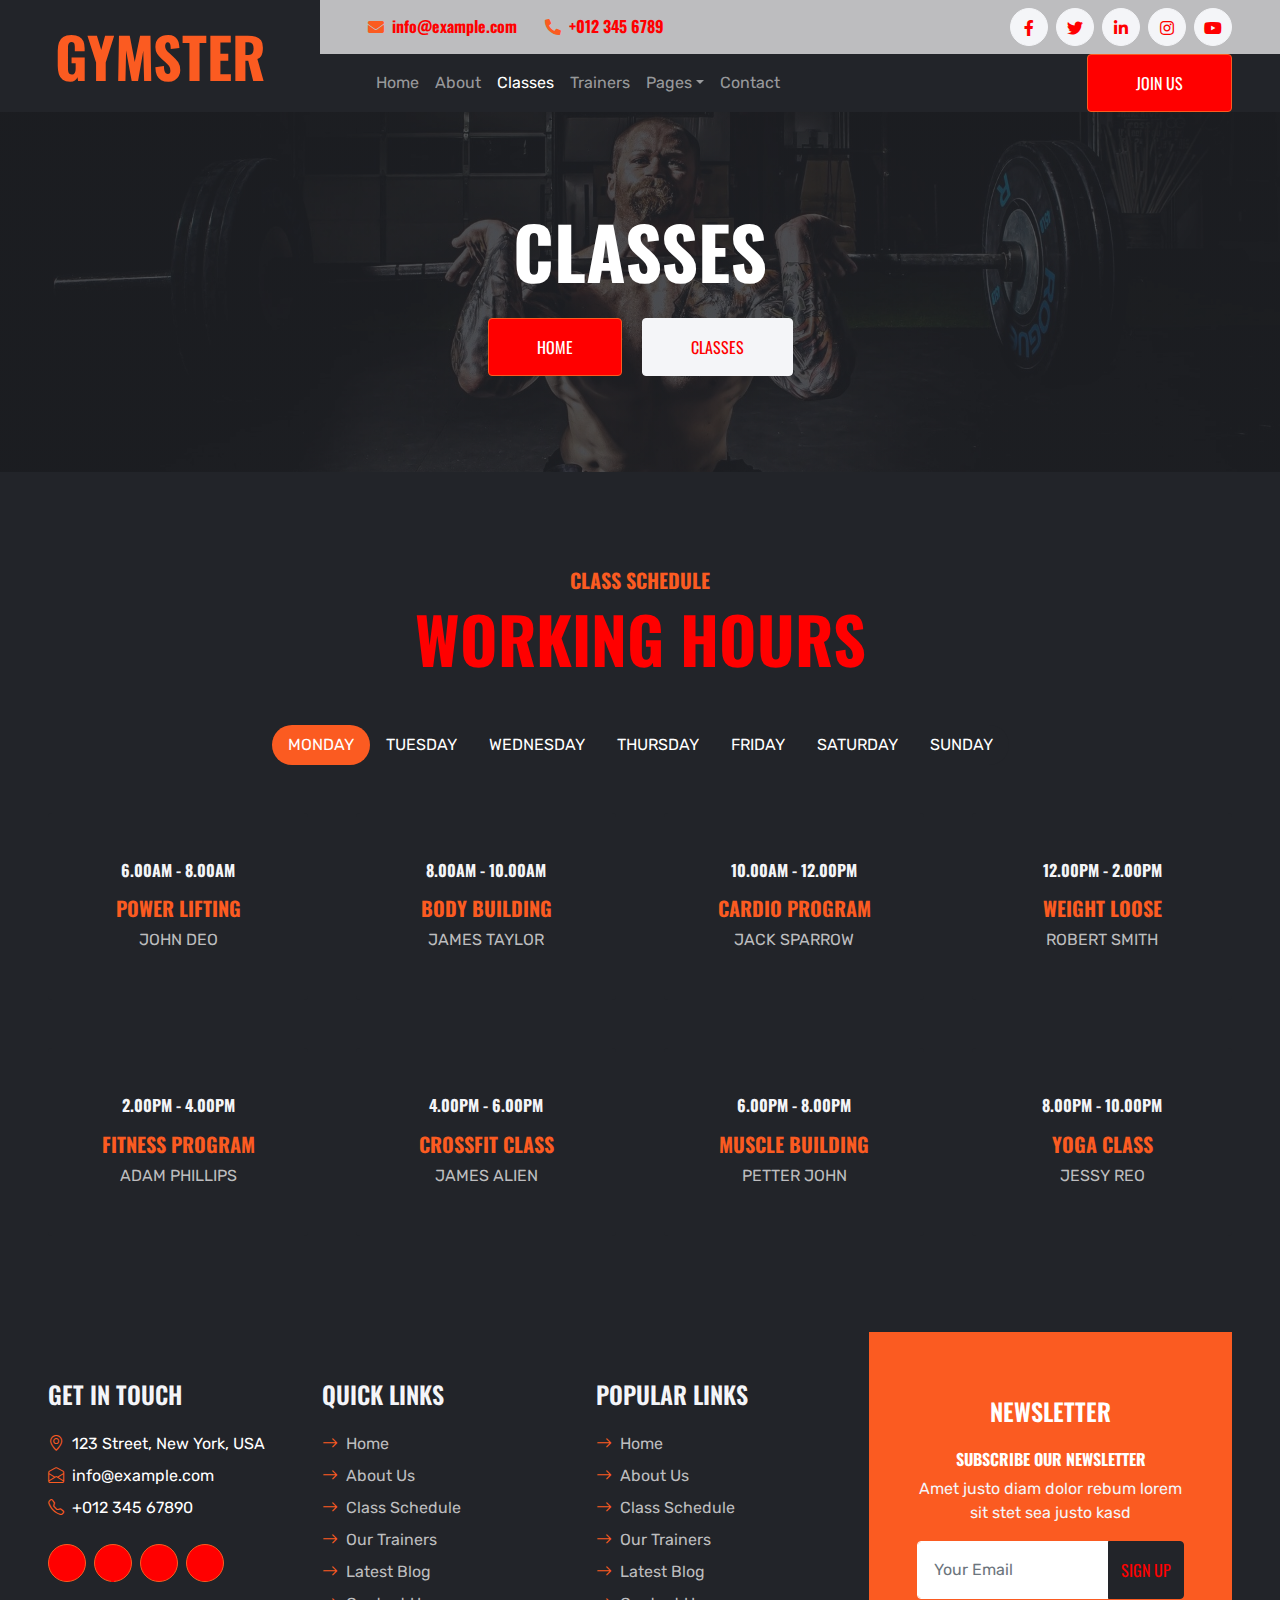
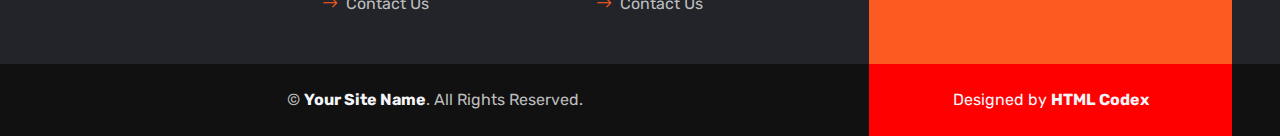
<file: class.html>
<!DOCTYPE html>
<html lang="en">

<head>
    <meta charset="utf-8">
    <title>GYMSTER - Gym HTML Template</title>
    <meta content="width=device-width, initial-scale=1.0" name="viewport">
    <meta content="Free HTML Templates" name="keywords">
    <meta content="Free HTML Templates" name="description">

    <!-- Favicon -->
    <link href="img/favicon.ico" rel="icon">

    <!-- Google Web Fonts -->
    <link rel="preconnect" href="https://fonts.gstatic.com">
    <link href="https://fonts.googleapis.com/css2?family=Oswald:wght@400;500;600;700&family=Rubik&display=swap" rel="stylesheet"> 

    <!-- Icon Font Stylesheet -->
    <link href="https://cdnjs.cloudflare.com/ajax/libs/font-awesome/5.15.0/css/all.min.css" rel="stylesheet">
    <link href="https://cdn.jsdelivr.net/npm/bootstrap-icons@1.4.1/font/bootstrap-icons.css" rel="stylesheet">
    <link href="lib/flaticon/font/flaticon.css" rel="stylesheet">

    <!-- Libraries Stylesheet -->
    <link href="lib/owlcarousel/assets/owl.carousel.min.css" rel="stylesheet">

    <!-- Customized Bootstrap Stylesheet -->
    <link href="css/bootstrap.min.css" rel="stylesheet">

    <!-- Template Stylesheet -->
    <link href="css/style.css" rel="stylesheet">
</head>

<body>
    <!-- Header Start -->
    <div class="container-fluid bg-dark px-0">
        <div class="row gx-0">
            <div class="col-lg-3 bg-dark d-none d-lg-block">
                <a href="index.html" class="navbar-brand w-100 h-100 m-0 p-0 d-flex align-items-center justify-content-center">
                    <h1 class="m-0 display-4 text-primary text-uppercase">Gymster</h1>
                </a>
            </div>
            <div class="col-lg-9">
                <div class="row gx-0 bg-secondary d-none d-lg-flex">
                    <div class="col-lg-7 px-5 text-start">
                        <div class="h-100 d-inline-flex align-items-center py-2 me-4">
                            <i class="fa fa-envelope text-primary me-2"></i>
                            <h6 class="mb-0">info@example.com</h6>
                        </div>
                        <div class="h-100 d-inline-flex align-items-center py-2">
                            <i class="fa fa-phone-alt text-primary me-2"></i>
                            <h6 class="mb-0">+012 345 6789</h6>
                        </div>
                    </div>
                    <div class="col-lg-5 px-5 text-end">
                        <div class="d-inline-flex align-items-center py-2">
                            <a class="btn btn-light btn-square rounded-circle me-2" href="">
                                <i class="fab fa-facebook-f"></i>
                            </a>
                            <a class="btn btn-light btn-square rounded-circle me-2" href="">
                                <i class="fab fa-twitter"></i>
                            </a>
                            <a class="btn btn-light btn-square rounded-circle me-2" href="">
                                <i class="fab fa-linkedin-in"></i>
                            </a>
                            <a class="btn btn-light btn-square rounded-circle me-2" href="">
                                <i class="fab fa-instagram"></i>
                            </a>
                            <a class="btn btn-light btn-square rounded-circle" href="">
                                <i class="fab fa-youtube"></i>
                            </a>
                        </div>
                    </div>
                </div>
                <nav class="navbar navbar-expand-lg bg-dark navbar-dark p-3 p-lg-0 px-lg-5">
                    <a href="index.html" class="navbar-brand d-block d-lg-none">
                        <h1 class="m-0 display-4 text-primary text-uppercase">Gymster</h1>
                    </a>
                    <button type="button" class="navbar-toggler" data-bs-toggle="collapse" data-bs-target="#navbarCollapse">
                        <span class="navbar-toggler-icon"></span>
                    </button>
                    <div class="collapse navbar-collapse justify-content-between" id="navbarCollapse">
                        <div class="navbar-nav mr-auto py-0">
                            <a href="index.html" class="nav-item nav-link">Home</a>
                            <a href="about.html" class="nav-item nav-link">About</a>
                            <a href="class.html" class="nav-item nav-link active">Classes</a>
                            <a href="team.html" class="nav-item nav-link">Trainers</a>
                            <div class="nav-item dropdown">
                                <a href="#" class="nav-link dropdown-toggle" data-bs-toggle="dropdown">Pages</a>
                                <div class="dropdown-menu rounded-0 m-0">
                                    <a href="blog.html" class="dropdown-item">Blog Grid</a>
                                    <a href="detail.html" class="dropdown-item">Blog Detail</a>
                                    <a href="testimonial.html" class="dropdown-item">Testimonial</a>
                                </div>
                            </div>
                            <a href="contact.html" class="nav-item nav-link">Contact</a>
                        </div>
                        <a href="" class="btn btn-primary py-md-3 px-md-5 d-none d-lg-block">Join Us</a>
                    </div>
                </nav>
            </div>
        </div>
    </div>
    <!-- Header End -->


    <!-- Hero Start -->
    <div class="container-fluid bg-primary p-5 bg-hero mb-5">
        <div class="row py-5">
            <div class="col-12 text-center">
                <h1 class="display-2 text-uppercase text-white mb-md-4">Classes</h1>
                <a href="" class="btn btn-primary py-md-3 px-md-5 me-3">Home</a>
                <a href="" class="btn btn-light py-md-3 px-md-5">Classes</a>
            </div>
        </div>
    </div>
    <!-- Hero End -->


    <!-- Class Timetable Start -->
    <div class="container-fluid p-5">
        <div class="mb-5 text-center">
            <h5 class="text-primary text-uppercase">Class Schedule</h5>
            <h1 class="display-3 text-uppercase mb-0">Working Hours</h1>
        </div>
        <div class="tab-class text-center">
            <ul class="nav nav-pills d-inline-flex justify-content-center bg-dark text-uppercase rounded-pill mb-5">
                <li class="nav-item">
                    <a class="nav-link rounded-pill text-white active" data-bs-toggle="pill" href="#tab-1">Monday</a>
                </li>
                <li class="nav-item">
                    <a class="nav-link rounded-pill text-white" data-bs-toggle="pill" href="#tab-2">Tuesday</a>
                </li>
                <li class="nav-item">
                    <a class="nav-link rounded-pill text-white" data-bs-toggle="pill" href="#tab-3">Wednesday</a>
                </li>
                <li class="nav-item">
                    <a class="nav-link rounded-pill text-white" data-bs-toggle="pill" href="#tab-4">Thursday</a>
                </li>
                <li class="nav-item">
                    <a class="nav-link rounded-pill text-white" data-bs-toggle="pill" href="#tab-5">Friday</a>
                </li>
                <li class="nav-item">
                    <a class="nav-link rounded-pill text-white" data-bs-toggle="pill" href="#tab-6">Saturday</a>
                </li>
                <li class="nav-item">
                    <a class="nav-link rounded-pill text-white" data-bs-toggle="pill" href="#tab-7">Sunday</a>
                </li>
            </ul>
            <div class="tab-content">
                <div id="tab-1" class="tab-pane fade show p-0 active">
                    <div class="row g-5">
                        <div class="col-lg-3 col-md-4 col-sm-6">
                            <div class="bg-dark rounded text-center py-5 px-3">
                                <h6 class="text-uppercase text-light mb-3">6.00am - 8.00am</h6>
                                <h5 class="text-uppercase text-primary">Power Lifting</h5>
                                <p class="text-uppercase text-secondary mb-0">John Deo</p>
                            </div>
                        </div>
                        <div class="col-lg-3 col-md-4 col-sm-6">
                            <div class="bg-dark rounded text-center py-5 px-3">
                                <h6 class="text-uppercase text-light mb-3">8.00am - 10.00am</h6>
                                <h5 class="text-uppercase text-primary">Body Building</h5>
                                <p class="text-uppercase text-secondary mb-0">James Taylor</p>
                            </div>
                        </div>
                        <div class="col-lg-3 col-md-4 col-sm-6">
                            <div class="bg-dark rounded text-center py-5 px-3">
                                <h6 class="text-uppercase text-light mb-3">10.00am - 12.00pm</h6>
                                <h5 class="text-uppercase text-primary">Cardio Program</h5>
                                <p class="text-uppercase text-secondary mb-0">Jack Sparrow</p>
                            </div>
                        </div>
                        <div class="col-lg-3 col-md-4 col-sm-6">
                            <div class="bg-dark rounded text-center py-5 px-3">
                                <h6 class="text-uppercase text-light mb-3">12.00pm - 2.00pm</h6>
                                <h5 class="text-uppercase text-primary">Weight Loose</h5>
                                <p class="text-uppercase text-secondary mb-0">Robert Smith</p>
                            </div>
                        </div>
                        <div class="col-lg-3 col-md-4 col-sm-6">
                            <div class="bg-dark rounded text-center py-5 px-3">
                                <h6 class="text-uppercase text-light mb-3">2.00pm - 4.00pm</h6>
                                <h5 class="text-uppercase text-primary">Fitness Program</h5>
                                <p class="text-uppercase text-secondary mb-0">Adam Phillips</p>
                            </div>
                        </div>
                        <div class="col-lg-3 col-md-4 col-sm-6">
                            <div class="bg-dark rounded text-center py-5 px-3">
                                <h6 class="text-uppercase text-light mb-3">4.00pm - 6.00pm</h6>
                                <h5 class="text-uppercase text-primary">Crossfit Class</h5>
                                <p class="text-uppercase text-secondary mb-0">James Alien</p>
                            </div>
                        </div>
                        <div class="col-lg-3 col-md-4 col-sm-6">
                            <div class="bg-dark rounded text-center py-5 px-3">
                                <h6 class="text-uppercase text-light mb-3">6.00pm - 8.00pm</h6>
                                <h5 class="text-uppercase text-primary">Muscle Building</h5>
                                <p class="text-uppercase text-secondary mb-0">Petter John</p>
                            </div>
                        </div>
                        <div class="col-lg-3 col-md-4 col-sm-6">
                            <div class="bg-dark rounded text-center py-5 px-3">
                                <h6 class="text-uppercase text-light mb-3">8.00pm - 10.00pm</h6>
                                <h5 class="text-uppercase text-primary">Yoga Class</h5>
                                <p class="text-uppercase text-secondary mb-0">Jessy Reo</p>
                            </div>
                        </div>
                    </div>
                </div>
                <div id="tab-2" class="tab-pane fade p-0">
                    <div class="row g-5">
                        <div class="col-lg-3 col-md-4 col-sm-6">
                            <div class="bg-dark rounded text-center py-5 px-3">
                                <h6 class="text-uppercase text-light mb-3">6.00am - 8.00am</h6>
                                <h5 class="text-uppercase text-primary">Power Lifting</h5>
                                <p class="text-uppercase text-secondary mb-0">John Deo</p>
                            </div>
                        </div>
                        <div class="col-lg-3 col-md-4 col-sm-6">
                            <div class="bg-dark rounded text-center py-5 px-3">
                                <h6 class="text-uppercase text-light mb-3">8.00am - 10.00am</h6>
                                <h5 class="text-uppercase text-primary">Body Building</h5>
                                <p class="text-uppercase text-secondary mb-0">James Taylor</p>
                            </div>
                        </div>
                        <div class="col-lg-3 col-md-4 col-sm-6">
                            <div class="bg-dark rounded text-center py-5 px-3">
                                <h6 class="text-uppercase text-light mb-3">10.00am - 12.00pm</h6>
                                <h5 class="text-uppercase text-primary">Cardio Program</h5>
                                <p class="text-uppercase text-secondary mb-0">Jack Sparrow</p>
                            </div>
                        </div>
                        <div class="col-lg-3 col-md-4 col-sm-6">
                            <div class="bg-dark rounded text-center py-5 px-3">
                                <h6 class="text-uppercase text-light mb-3">12.00pm - 2.00pm</h6>
                                <h5 class="text-uppercase text-primary">Weight Loose</h5>
                                <p class="text-uppercase text-secondary mb-0">Robert Smith</p>
                            </div>
                        </div>
                        <div class="col-lg-3 col-md-4 col-sm-6">
                            <div class="bg-dark rounded text-center py-5 px-3">
                                <h6 class="text-uppercase text-light mb-3">2.00pm - 4.00pm</h6>
                                <h5 class="text-uppercase text-primary">Fitness Program</h5>
                                <p class="text-uppercase text-secondary mb-0">Adam Phillips</p>
                            </div>
                        </div>
                        <div class="col-lg-3 col-md-4 col-sm-6">
                            <div class="bg-dark rounded text-center py-5 px-3">
                                <h6 class="text-uppercase text-light mb-3">4.00pm - 6.00pm</h6>
                                <h5 class="text-uppercase text-primary">Crossfit Class</h5>
                                <p class="text-uppercase text-secondary mb-0">James Alien</p>
                            </div>
                        </div>
                        <div class="col-lg-3 col-md-4 col-sm-6">
                            <div class="bg-dark rounded text-center py-5 px-3">
                                <h6 class="text-uppercase text-light mb-3">6.00pm - 8.00pm</h6>
                                <h5 class="text-uppercase text-primary">Muscle Building</h5>
                                <p class="text-uppercase text-secondary mb-0">Petter John</p>
                            </div>
                        </div>
                        <div class="col-lg-3 col-md-4 col-sm-6">
                            <div class="bg-dark rounded text-center py-5 px-3">
                                <h6 class="text-uppercase text-light mb-3">8.00pm - 10.00pm</h6>
                                <h5 class="text-uppercase text-primary">Yoga Class</h5>
                                <p class="text-uppercase text-secondary mb-0">Jessy Reo</p>
                            </div>
                        </div>
                    </div>
                </div>
                <div id="tab-3" class="tab-pane fade p-0">
                    <div class="row g-5">
                        <div class="col-lg-3 col-md-4 col-sm-6">
                            <div class="bg-dark rounded text-center py-5 px-3">
                                <h6 class="text-uppercase text-light mb-3">6.00am - 8.00am</h6>
                                <h5 class="text-uppercase text-primary">Power Lifting</h5>
                                <p class="text-uppercase text-secondary mb-0">John Deo</p>
                            </div>
                        </div>
                        <div class="col-lg-3 col-md-4 col-sm-6">
                            <div class="bg-dark rounded text-center py-5 px-3">
                                <h6 class="text-uppercase text-light mb-3">8.00am - 10.00am</h6>
                                <h5 class="text-uppercase text-primary">Body Building</h5>
                                <p class="text-uppercase text-secondary mb-0">James Taylor</p>
                            </div>
                        </div>
                        <div class="col-lg-3 col-md-4 col-sm-6">
                            <div class="bg-dark rounded text-center py-5 px-3">
                                <h6 class="text-uppercase text-light mb-3">10.00am - 12.00pm</h6>
                                <h5 class="text-uppercase text-primary">Cardio Program</h5>
                                <p class="text-uppercase text-secondary mb-0">Jack Sparrow</p>
                            </div>
                        </div>
                        <div class="col-lg-3 col-md-4 col-sm-6">
                            <div class="bg-dark rounded text-center py-5 px-3">
                                <h6 class="text-uppercase text-light mb-3">12.00pm - 2.00pm</h6>
                                <h5 class="text-uppercase text-primary">Weight Loose</h5>
                                <p class="text-uppercase text-secondary mb-0">Robert Smith</p>
                            </div>
                        </div>
                        <div class="col-lg-3 col-md-4 col-sm-6">
                            <div class="bg-dark rounded text-center py-5 px-3">
                                <h6 class="text-uppercase text-light mb-3">2.00pm - 4.00pm</h6>
                                <h5 class="text-uppercase text-primary">Fitness Program</h5>
                                <p class="text-uppercase text-secondary mb-0">Adam Phillips</p>
                            </div>
                        </div>
                        <div class="col-lg-3 col-md-4 col-sm-6">
                            <div class="bg-dark rounded text-center py-5 px-3">
                                <h6 class="text-uppercase text-light mb-3">4.00pm - 6.00pm</h6>
                                <h5 class="text-uppercase text-primary">Crossfit Class</h5>
                                <p class="text-uppercase text-secondary mb-0">James Alien</p>
                            </div>
                        </div>
                        <div class="col-lg-3 col-md-4 col-sm-6">
                            <div class="bg-dark rounded text-center py-5 px-3">
                                <h6 class="text-uppercase text-light mb-3">6.00pm - 8.00pm</h6>
                                <h5 class="text-uppercase text-primary">Muscle Building</h5>
                                <p class="text-uppercase text-secondary mb-0">Petter John</p>
                            </div>
                        </div>
                        <div class="col-lg-3 col-md-4 col-sm-6">
                            <div class="bg-dark rounded text-center py-5 px-3">
                                <h6 class="text-uppercase text-light mb-3">8.00pm - 10.00pm</h6>
                                <h5 class="text-uppercase text-primary">Yoga Class</h5>
                                <p class="text-uppercase text-secondary mb-0">Jessy Reo</p>
                            </div>
                        </div>
                    </div>
                </div>
                <div id="tab-4" class="tab-pane fade p-0">
                    <div class="row g-5">
                        <div class="col-lg-3 col-md-4 col-sm-6">
                            <div class="bg-dark rounded text-center py-5 px-3">
                                <h6 class="text-uppercase text-light mb-3">6.00am - 8.00am</h6>
                                <h5 class="text-uppercase text-primary">Power Lifting</h5>
                                <p class="text-uppercase text-secondary mb-0">John Deo</p>
                            </div>
                        </div>
                        <div class="col-lg-3 col-md-4 col-sm-6">
                            <div class="bg-dark rounded text-center py-5 px-3">
                                <h6 class="text-uppercase text-light mb-3">8.00am - 10.00am</h6>
                                <h5 class="text-uppercase text-primary">Body Building</h5>
                                <p class="text-uppercase text-secondary mb-0">James Taylor</p>
                            </div>
                        </div>
                        <div class="col-lg-3 col-md-4 col-sm-6">
                            <div class="bg-dark rounded text-center py-5 px-3">
                                <h6 class="text-uppercase text-light mb-3">10.00am - 12.00pm</h6>
                                <h5 class="text-uppercase text-primary">Cardio Program</h5>
                                <p class="text-uppercase text-secondary mb-0">Jack Sparrow</p>
                            </div>
                        </div>
                        <div class="col-lg-3 col-md-4 col-sm-6">
                            <div class="bg-dark rounded text-center py-5 px-3">
                                <h6 class="text-uppercase text-light mb-3">12.00pm - 2.00pm</h6>
                                <h5 class="text-uppercase text-primary">Weight Loose</h5>
                                <p class="text-uppercase text-secondary mb-0">Robert Smith</p>
                            </div>
                        </div>
                        <div class="col-lg-3 col-md-4 col-sm-6">
                            <div class="bg-dark rounded text-center py-5 px-3">
                                <h6 class="text-uppercase text-light mb-3">2.00pm - 4.00pm</h6>
                                <h5 class="text-uppercase text-primary">Fitness Program</h5>
                                <p class="text-uppercase text-secondary mb-0">Adam Phillips</p>
                            </div>
                        </div>
                        <div class="col-lg-3 col-md-4 col-sm-6">
                            <div class="bg-dark rounded text-center py-5 px-3">
                                <h6 class="text-uppercase text-light mb-3">4.00pm - 6.00pm</h6>
                                <h5 class="text-uppercase text-primary">Crossfit Class</h5>
                                <p class="text-uppercase text-secondary mb-0">James Alien</p>
                            </div>
                        </div>
                        <div class="col-lg-3 col-md-4 col-sm-6">
                            <div class="bg-dark rounded text-center py-5 px-3">
                                <h6 class="text-uppercase text-light mb-3">6.00pm - 8.00pm</h6>
                                <h5 class="text-uppercase text-primary">Muscle Building</h5>
                                <p class="text-uppercase text-secondary mb-0">Petter John</p>
                            </div>
                        </div>
                        <div class="col-lg-3 col-md-4 col-sm-6">
                            <div class="bg-dark rounded text-center py-5 px-3">
                                <h6 class="text-uppercase text-light mb-3">8.00pm - 10.00pm</h6>
                                <h5 class="text-uppercase text-primary">Yoga Class</h5>
                                <p class="text-uppercase text-secondary mb-0">Jessy Reo</p>
                            </div>
                        </div>
                    </div>
                </div>
                <div id="tab-5" class="tab-pane fade p-0">
                    <div class="row g-5">
                        <div class="col-lg-3 col-md-4 col-sm-6">
                            <div class="bg-dark rounded text-center py-5 px-3">
                                <h6 class="text-uppercase text-light mb-3">6.00am - 8.00am</h6>
                                <h5 class="text-uppercase text-primary">Power Lifting</h5>
                                <p class="text-uppercase text-secondary mb-0">John Deo</p>
                            </div>
                        </div>
                        <div class="col-lg-3 col-md-4 col-sm-6">
                            <div class="bg-dark rounded text-center py-5 px-3">
                                <h6 class="text-uppercase text-light mb-3">8.00am - 10.00am</h6>
                                <h5 class="text-uppercase text-primary">Body Building</h5>
                                <p class="text-uppercase text-secondary mb-0">James Taylor</p>
                            </div>
                        </div>
                        <div class="col-lg-3 col-md-4 col-sm-6">
                            <div class="bg-dark rounded text-center py-5 px-3">
                                <h6 class="text-uppercase text-light mb-3">10.00am - 12.00pm</h6>
                                <h5 class="text-uppercase text-primary">Cardio Program</h5>
                                <p class="text-uppercase text-secondary mb-0">Jack Sparrow</p>
                            </div>
                        </div>
                        <div class="col-lg-3 col-md-4 col-sm-6">
                            <div class="bg-dark rounded text-center py-5 px-3">
                                <h6 class="text-uppercase text-light mb-3">12.00pm - 2.00pm</h6>
                                <h5 class="text-uppercase text-primary">Weight Loose</h5>
                                <p class="text-uppercase text-secondary mb-0">Robert Smith</p>
                            </div>
                        </div>
                        <div class="col-lg-3 col-md-4 col-sm-6">
                            <div class="bg-dark rounded text-center py-5 px-3">
                                <h6 class="text-uppercase text-light mb-3">2.00pm - 4.00pm</h6>
                                <h5 class="text-uppercase text-primary">Fitness Program</h5>
                                <p class="text-uppercase text-secondary mb-0">Adam Phillips</p>
                            </div>
                        </div>
                        <div class="col-lg-3 col-md-4 col-sm-6">
                            <div class="bg-dark rounded text-center py-5 px-3">
                                <h6 class="text-uppercase text-light mb-3">4.00pm - 6.00pm</h6>
                                <h5 class="text-uppercase text-primary">Crossfit Class</h5>
                                <p class="text-uppercase text-secondary mb-0">James Alien</p>
                            </div>
                        </div>
                        <div class="col-lg-3 col-md-4 col-sm-6">
                            <div class="bg-dark rounded text-center py-5 px-3">
                                <h6 class="text-uppercase text-light mb-3">6.00pm - 8.00pm</h6>
                                <h5 class="text-uppercase text-primary">Muscle Building</h5>
                                <p class="text-uppercase text-secondary mb-0">Petter John</p>
                            </div>
                        </div>
                        <div class="col-lg-3 col-md-4 col-sm-6">
                            <div class="bg-dark rounded text-center py-5 px-3">
                                <h6 class="text-uppercase text-light mb-3">8.00pm - 10.00pm</h6>
                                <h5 class="text-uppercase text-primary">Yoga Class</h5>
                                <p class="text-uppercase text-secondary mb-0">Jessy Reo</p>
                            </div>
                        </div>
                    </div>
                </div>
                <div id="tab-6" class="tab-pane fade p-0">
                    <div class="row g-5">
                        <div class="col-lg-3 col-md-4 col-sm-6">
                            <div class="bg-dark rounded text-center py-5 px-3">
                                <h6 class="text-uppercase text-light mb-3">6.00am - 8.00am</h6>
                                <h5 class="text-uppercase text-primary">Power Lifting</h5>
                                <p class="text-uppercase text-secondary mb-0">John Deo</p>
                            </div>
                        </div>
                        <div class="col-lg-3 col-md-4 col-sm-6">
                            <div class="bg-dark rounded text-center py-5 px-3">
                                <h6 class="text-uppercase text-light mb-3">8.00am - 10.00am</h6>
                                <h5 class="text-uppercase text-primary">Body Building</h5>
                                <p class="text-uppercase text-secondary mb-0">James Taylor</p>
                            </div>
                        </div>
                        <div class="col-lg-3 col-md-4 col-sm-6">
                            <div class="bg-dark rounded text-center py-5 px-3">
                                <h6 class="text-uppercase text-light mb-3">10.00am - 12.00pm</h6>
                                <h5 class="text-uppercase text-primary">Cardio Program</h5>
                                <p class="text-uppercase text-secondary mb-0">Jack Sparrow</p>
                            </div>
                        </div>
                        <div class="col-lg-3 col-md-4 col-sm-6">
                            <div class="bg-dark rounded text-center py-5 px-3">
                                <h6 class="text-uppercase text-light mb-3">12.00pm - 2.00pm</h6>
                                <h5 class="text-uppercase text-primary">Weight Loose</h5>
                                <p class="text-uppercase text-secondary mb-0">Robert Smith</p>
                            </div>
                        </div>
                        <div class="col-lg-3 col-md-4 col-sm-6">
                            <div class="bg-dark rounded text-center py-5 px-3">
                                <h6 class="text-uppercase text-light mb-3">2.00pm - 4.00pm</h6>
                                <h5 class="text-uppercase text-primary">Fitness Program</h5>
                                <p class="text-uppercase text-secondary mb-0">Adam Phillips</p>
                            </div>
                        </div>
                        <div class="col-lg-3 col-md-4 col-sm-6">
                            <div class="bg-dark rounded text-center py-5 px-3">
                                <h6 class="text-uppercase text-light mb-3">4.00pm - 6.00pm</h6>
                                <h5 class="text-uppercase text-primary">Crossfit Class</h5>
                                <p class="text-uppercase text-secondary mb-0">James Alien</p>
                            </div>
                        </div>
                        <div class="col-lg-3 col-md-4 col-sm-6">
                            <div class="bg-dark rounded text-center py-5 px-3">
                                <h6 class="text-uppercase text-light mb-3">6.00pm - 8.00pm</h6>
                                <h5 class="text-uppercase text-primary">Muscle Building</h5>
                                <p class="text-uppercase text-secondary mb-0">Petter John</p>
                            </div>
                        </div>
                        <div class="col-lg-3 col-md-4 col-sm-6">
                            <div class="bg-dark rounded text-center py-5 px-3">
                                <h6 class="text-uppercase text-light mb-3">8.00pm - 10.00pm</h6>
                                <h5 class="text-uppercase text-primary">Yoga Class</h5>
                                <p class="text-uppercase text-secondary mb-0">Jessy Reo</p>
                            </div>
                        </div>
                    </div>
                </div>
                <div id="tab-7" class="tab-pane fade p-0">
                    <div class="row g-5">
                        <div class="col-lg-3 col-md-4 col-sm-6">
                            <div class="bg-dark rounded text-center py-5 px-3">
                                <h6 class="text-uppercase text-light mb-3">6.00am - 8.00am</h6>
                                <h5 class="text-uppercase text-primary">Power Lifting</h5>
                                <p class="text-uppercase text-secondary mb-0">John Deo</p>
                            </div>
                        </div>
                        <div class="col-lg-3 col-md-4 col-sm-6">
                            <div class="bg-dark rounded text-center py-5 px-3">
                                <h6 class="text-uppercase text-light mb-3">8.00am - 10.00am</h6>
                                <h5 class="text-uppercase text-primary">Body Building</h5>
                                <p class="text-uppercase text-secondary mb-0">James Taylor</p>
                            </div>
                        </div>
                        <div class="col-lg-3 col-md-4 col-sm-6">
                            <div class="bg-dark rounded text-center py-5 px-3">
                                <h6 class="text-uppercase text-light mb-3">10.00am - 12.00pm</h6>
                                <h5 class="text-uppercase text-primary">Cardio Program</h5>
                                <p class="text-uppercase text-secondary mb-0">Jack Sparrow</p>
                            </div>
                        </div>
                        <div class="col-lg-3 col-md-4 col-sm-6">
                            <div class="bg-dark rounded text-center py-5 px-3">
                                <h6 class="text-uppercase text-light mb-3">12.00pm - 2.00pm</h6>
                                <h5 class="text-uppercase text-primary">Weight Loose</h5>
                                <p class="text-uppercase text-secondary mb-0">Robert Smith</p>
                            </div>
                        </div>
                        <div class="col-lg-3 col-md-4 col-sm-6">
                            <div class="bg-dark rounded text-center py-5 px-3">
                                <h6 class="text-uppercase text-light mb-3">2.00pm - 4.00pm</h6>
                                <h5 class="text-uppercase text-primary">Fitness Program</h5>
                                <p class="text-uppercase text-secondary mb-0">Adam Phillips</p>
                            </div>
                        </div>
                        <div class="col-lg-3 col-md-4 col-sm-6">
                            <div class="bg-dark rounded text-center py-5 px-3">
                                <h6 class="text-uppercase text-light mb-3">4.00pm - 6.00pm</h6>
                                <h5 class="text-uppercase text-primary">Crossfit Class</h5>
                                <p class="text-uppercase text-secondary mb-0">James Alien</p>
                            </div>
                        </div>
                        <div class="col-lg-3 col-md-4 col-sm-6">
                            <div class="bg-dark rounded text-center py-5 px-3">
                                <h6 class="text-uppercase text-light mb-3">6.00pm - 8.00pm</h6>
                                <h5 class="text-uppercase text-primary">Muscle Building</h5>
                                <p class="text-uppercase text-secondary mb-0">Petter John</p>
                            </div>
                        </div>
                        <div class="col-lg-3 col-md-4 col-sm-6">
                            <div class="bg-dark rounded text-center py-5 px-3">
                                <h6 class="text-uppercase text-light mb-3">8.00pm - 10.00pm</h6>
                                <h5 class="text-uppercase text-primary">Yoga Class</h5>
                                <p class="text-uppercase text-secondary mb-0">Jessy Reo</p>
                            </div>
                        </div>
                    </div>
                </div>
            </div>
        </div>
    </div>
    <!-- Class Timetable Start -->
    

    <!-- Footer Start -->
    <div class="container-fluid bg-dark text-secondary px-5 mt-5">
        <div class="row gx-5">
            <div class="col-lg-8 col-md-6">
                <div class="row gx-5">
                    <div class="col-lg-4 col-md-12 pt-5 mb-5">
                        <h4 class="text-uppercase text-light mb-4">Get In Touch</h4>
                        <div class="d-flex mb-2">
                            <i class="bi bi-geo-alt text-primary me-2"></i>
                            <p class="mb-0">123 Street, New York, USA</p>
                        </div>
                        <div class="d-flex mb-2">
                            <i class="bi bi-envelope-open text-primary me-2"></i>
                            <p class="mb-0">info@example.com</p>
                        </div>
                        <div class="d-flex mb-2">
                            <i class="bi bi-telephone text-primary me-2"></i>
                            <p class="mb-0">+012 345 67890</p>
                        </div>
                        <div class="d-flex mt-4">
                            <a class="btn btn-primary btn-square rounded-circle me-2" href="#"><i class="fab fa-twitter"></i></a>
                            <a class="btn btn-primary btn-square rounded-circle me-2" href="#"><i class="fab fa-facebook-f"></i></a>
                            <a class="btn btn-primary btn-square rounded-circle me-2" href="#"><i class="fab fa-linkedin-in"></i></a>
                            <a class="btn btn-primary btn-square rounded-circle" href="#"><i class="fab fa-instagram"></i></a>
                        </div>
                    </div>
                    <div class="col-lg-4 col-md-12 pt-0 pt-lg-5 mb-5">
                        <h4 class="text-uppercase text-light mb-4">Quick Links</h4>
                        <div class="d-flex flex-column justify-content-start">
                            <a class="text-secondary mb-2" href="#"><i class="bi bi-arrow-right text-primary me-2"></i>Home</a>
                            <a class="text-secondary mb-2" href="#"><i class="bi bi-arrow-right text-primary me-2"></i>About Us</a>
                            <a class="text-secondary mb-2" href="#"><i class="bi bi-arrow-right text-primary me-2"></i>Class Schedule</a>
                            <a class="text-secondary mb-2" href="#"><i class="bi bi-arrow-right text-primary me-2"></i>Our Trainers</a>
                            <a class="text-secondary mb-2" href="#"><i class="bi bi-arrow-right text-primary me-2"></i>Latest Blog</a>
                            <a class="text-secondary" href="#"><i class="bi bi-arrow-right text-primary me-2"></i>Contact Us</a>
                        </div>
                    </div>
                    <div class="col-lg-4 col-md-12 pt-0 pt-lg-5 mb-5">
                        <h4 class="text-uppercase text-light mb-4">Popular Links</h4>
                        <div class="d-flex flex-column justify-content-start">
                            <a class="text-secondary mb-2" href="#"><i class="bi bi-arrow-right text-primary me-2"></i>Home</a>
                            <a class="text-secondary mb-2" href="#"><i class="bi bi-arrow-right text-primary me-2"></i>About Us</a>
                            <a class="text-secondary mb-2" href="#"><i class="bi bi-arrow-right text-primary me-2"></i>Class Schedule</a>
                            <a class="text-secondary mb-2" href="#"><i class="bi bi-arrow-right text-primary me-2"></i>Our Trainers</a>
                            <a class="text-secondary mb-2" href="#"><i class="bi bi-arrow-right text-primary me-2"></i>Latest Blog</a>
                            <a class="text-secondary" href="#"><i class="bi bi-arrow-right text-primary me-2"></i>Contact Us</a>
                        </div>
                    </div>
                </div>
            </div>
            <div class="col-lg-4 col-md-6">
                <div class="d-flex flex-column align-items-center justify-content-center text-center h-100 bg-primary p-5">
                    <h4 class="text-uppercase text-white mb-4">Newsletter</h4>
                    <h6 class="text-uppercase text-white">Subscribe Our Newsletter</h6>
                    <p class="text-light">Amet justo diam dolor rebum lorem sit stet sea justo kasd</p>
                    <form action="">
                        <div class="input-group">
                            <input type="text" class="form-control border-white p-3" placeholder="Your Email">
                            <button class="btn btn-dark">Sign Up</button>
                        </div>
                    </form>
                </div>
            </div>
        </div>
    </div>
    <div class="container-fluid py-4 py-lg-0 px-5" style="background: #111111;">
        <div class="row gx-5">
            <div class="col-lg-8">
                <div class="py-lg-4 text-center">
                    <p class="text-secondary mb-0">&copy; <a class="text-light fw-bold" href="#">Your Site Name</a>. All Rights Reserved.</p>
                </div>
            </div>
            <div class="col-lg-4">
                <div class="py-lg-4 text-center credit">
                    <p class="text-light mb-0">Designed by <a class="text-light fw-bold" href="https://htmlcodex.com">HTML Codex</a></p>
                </div>
            </div>
        </div>
    </div>
    <!-- Footer End -->


    <!-- Back to Top -->
    <a href="#" class="btn btn-dark py-3 fs-4 back-to-top"><i class="bi bi-arrow-up"></i></a>


    <!-- JavaScript Libraries -->
    <script src="https://code.jquery.com/jquery-3.4.1.min.js"></script>
    <script src="https://cdn.jsdelivr.net/npm/bootstrap@5.0.0/dist/js/bootstrap.bundle.min.js"></script>
    <script src="lib/easing/easing.min.js"></script>
    <script src="lib/waypoints/waypoints.min.js"></script>
    <script src="lib/counterup/counterup.min.js"></script>
    <script src="lib/owlcarousel/owl.carousel.min.js"></script>

    <!-- Template Javascript -->
    <script src="js/main.js"></script>
</body>

</html>
</file>
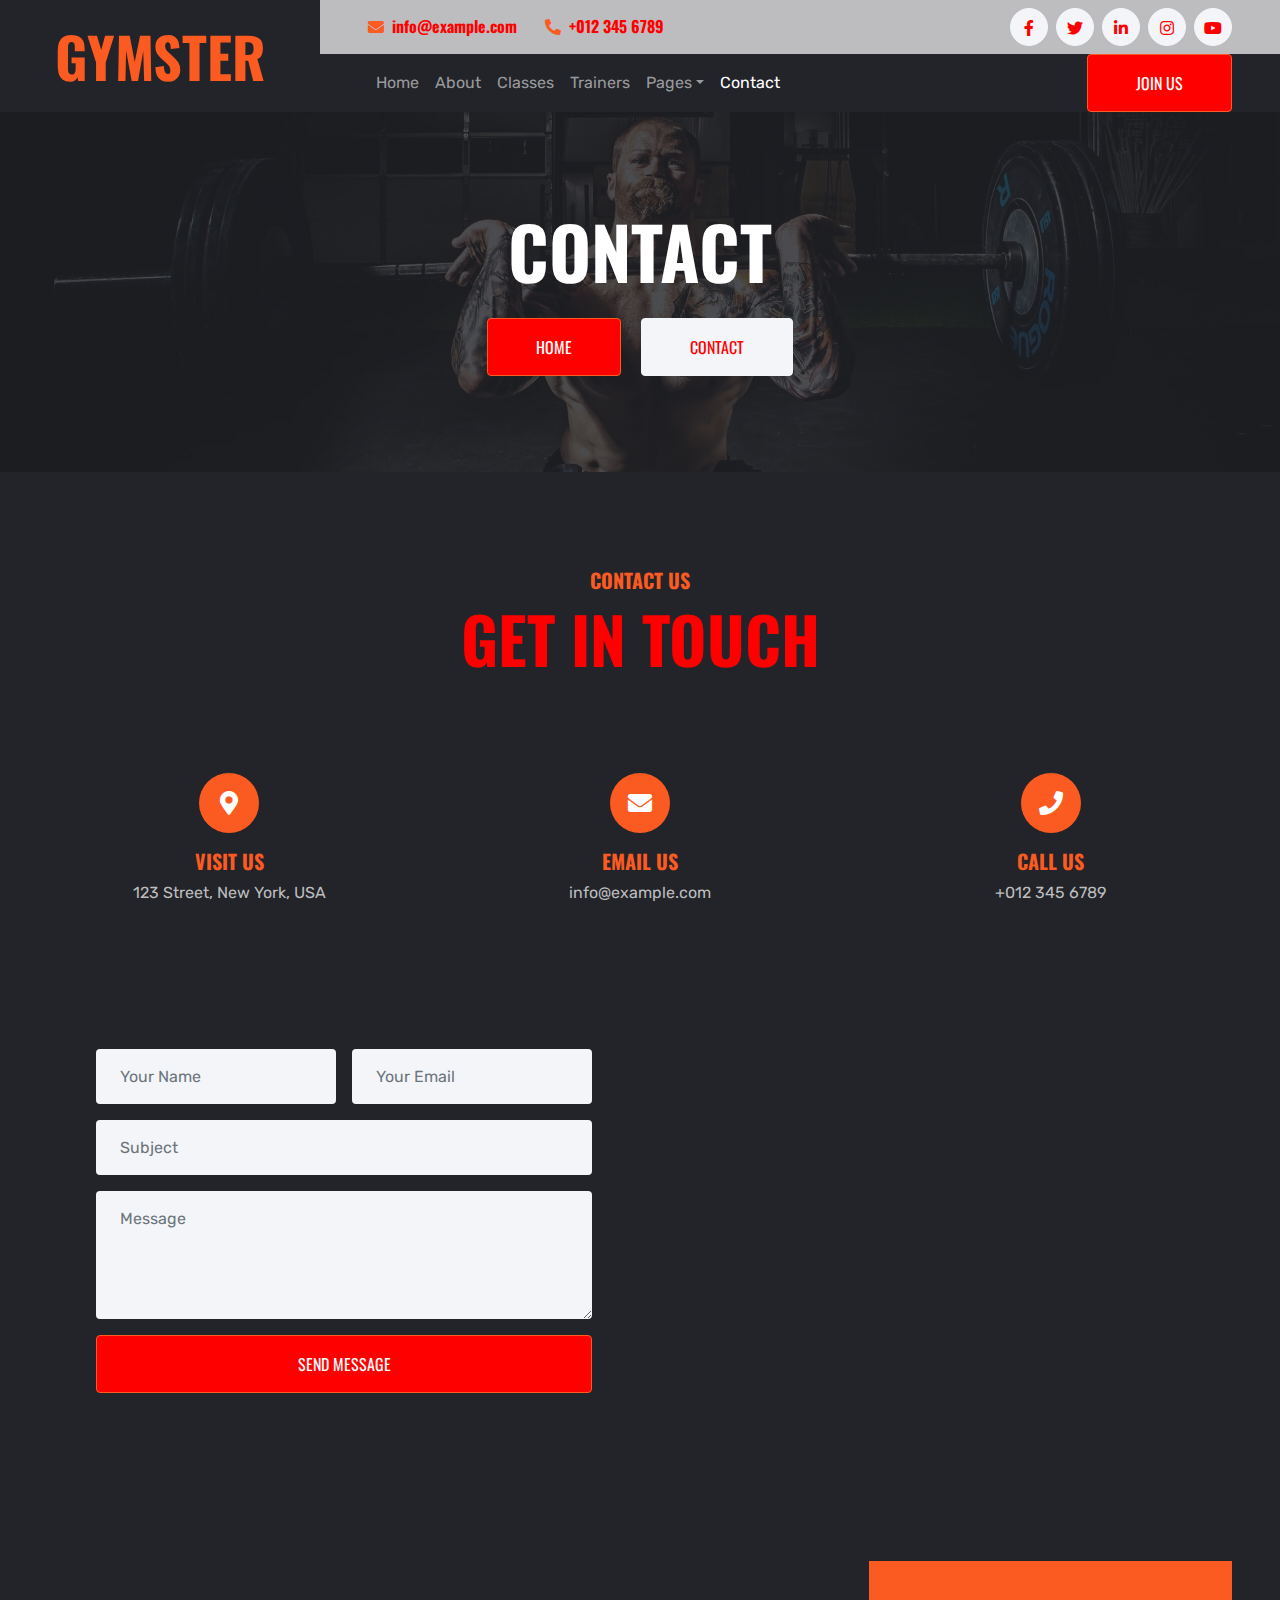
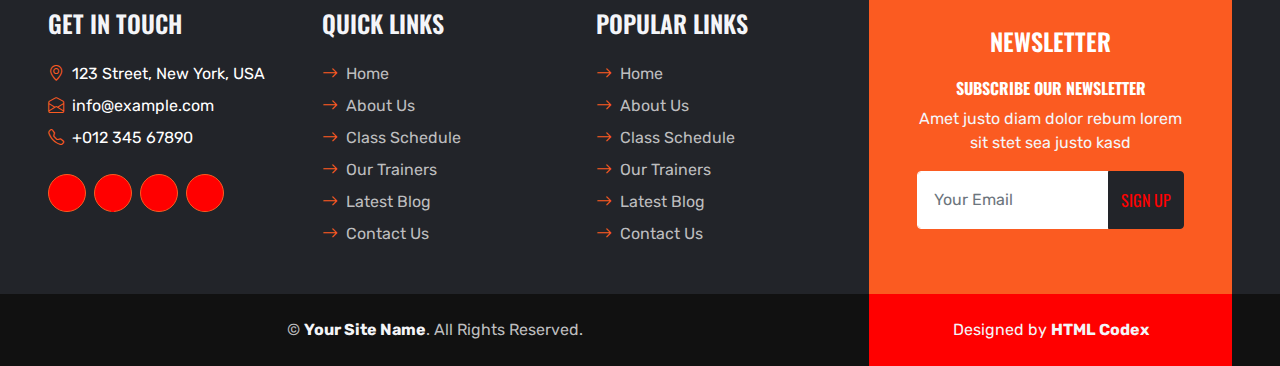
<file: contact.html>
<!DOCTYPE html>
<html lang="en">

<head>
    <meta charset="utf-8">
    <title>GYMSTER - Gym HTML Template</title>
    <meta content="width=device-width, initial-scale=1.0" name="viewport">
    <meta content="Free HTML Templates" name="keywords">
    <meta content="Free HTML Templates" name="description">

    <!-- Favicon -->
    <link href="img/favicon.ico" rel="icon">

    <!-- Google Web Fonts -->
    <link rel="preconnect" href="https://fonts.gstatic.com">
    <link href="https://fonts.googleapis.com/css2?family=Oswald:wght@400;500;600;700&family=Rubik&display=swap" rel="stylesheet"> 

    <!-- Icon Font Stylesheet -->
    <link href="https://cdnjs.cloudflare.com/ajax/libs/font-awesome/5.15.0/css/all.min.css" rel="stylesheet">
    <link href="https://cdn.jsdelivr.net/npm/bootstrap-icons@1.4.1/font/bootstrap-icons.css" rel="stylesheet">
    <link href="lib/flaticon/font/flaticon.css" rel="stylesheet">

    <!-- Libraries Stylesheet -->
    <link href="lib/owlcarousel/assets/owl.carousel.min.css" rel="stylesheet">

    <!-- Customized Bootstrap Stylesheet -->
    <link href="css/bootstrap.min.css" rel="stylesheet">

    <!-- Template Stylesheet -->
    <link href="css/style.css" rel="stylesheet">
</head>

<body>
    <!-- Header Start -->
    <div class="container-fluid bg-dark px-0">
        <div class="row gx-0">
            <div class="col-lg-3 bg-dark d-none d-lg-block">
                <a href="index.html" class="navbar-brand w-100 h-100 m-0 p-0 d-flex align-items-center justify-content-center">
                    <h1 class="m-0 display-4 text-primary text-uppercase">Gymster</h1>
                </a>
            </div>
            <div class="col-lg-9">
                <div class="row gx-0 bg-secondary d-none d-lg-flex">
                    <div class="col-lg-7 px-5 text-start">
                        <div class="h-100 d-inline-flex align-items-center py-2 me-4">
                            <i class="fa fa-envelope text-primary me-2"></i>
                            <h6 class="mb-0">info@example.com</h6>
                        </div>
                        <div class="h-100 d-inline-flex align-items-center py-2">
                            <i class="fa fa-phone-alt text-primary me-2"></i>
                            <h6 class="mb-0">+012 345 6789</h6>
                        </div>
                    </div>
                    <div class="col-lg-5 px-5 text-end">
                        <div class="d-inline-flex align-items-center py-2">
                            <a class="btn btn-light btn-square rounded-circle me-2" href="">
                                <i class="fab fa-facebook-f"></i>
                            </a>
                            <a class="btn btn-light btn-square rounded-circle me-2" href="">
                                <i class="fab fa-twitter"></i>
                            </a>
                            <a class="btn btn-light btn-square rounded-circle me-2" href="">
                                <i class="fab fa-linkedin-in"></i>
                            </a>
                            <a class="btn btn-light btn-square rounded-circle me-2" href="">
                                <i class="fab fa-instagram"></i>
                            </a>
                            <a class="btn btn-light btn-square rounded-circle" href="">
                                <i class="fab fa-youtube"></i>
                            </a>
                        </div>
                    </div>
                </div>
                <nav class="navbar navbar-expand-lg bg-dark navbar-dark p-3 p-lg-0 px-lg-5">
                    <a href="index.html" class="navbar-brand d-block d-lg-none">
                        <h1 class="m-0 display-4 text-primary text-uppercase">Gymster</h1>
                    </a>
                    <button type="button" class="navbar-toggler" data-bs-toggle="collapse" data-bs-target="#navbarCollapse">
                        <span class="navbar-toggler-icon"></span>
                    </button>
                    <div class="collapse navbar-collapse justify-content-between" id="navbarCollapse">
                        <div class="navbar-nav mr-auto py-0">
                            <a href="index.html" class="nav-item nav-link">Home</a>
                            <a href="about.html" class="nav-item nav-link">About</a>
                            <a href="class.html" class="nav-item nav-link">Classes</a>
                            <a href="team.html" class="nav-item nav-link">Trainers</a>
                            <div class="nav-item dropdown">
                                <a href="#" class="nav-link dropdown-toggle" data-bs-toggle="dropdown">Pages</a>
                                <div class="dropdown-menu rounded-0 m-0">
                                    <a href="blog.html" class="dropdown-item">Blog Grid</a>
                                    <a href="detail.html" class="dropdown-item">Blog Detail</a>
                                    <a href="testimonial.html" class="dropdown-item">Testimonial</a>
                                </div>
                            </div>
                            <a href="contact.html" class="nav-item nav-link active">Contact</a>
                        </div>
                        <a href="" class="btn btn-primary py-md-3 px-md-5 d-none d-lg-block">Join Us</a>
                    </div>
                </nav>
            </div>
        </div>
    </div>
    <!-- Header End -->


    <!-- Hero Start -->
    <div class="container-fluid bg-primary p-5 bg-hero mb-5">
        <div class="row py-5">
            <div class="col-12 text-center">
                <h1 class="display-2 text-uppercase text-white mb-md-4">Contact</h1>
                <a href="" class="btn btn-primary py-md-3 px-md-5 me-3">Home</a>
                <a href="" class="btn btn-light py-md-3 px-md-5">Contact</a>
            </div>
        </div>
    </div>
    <!-- Hero End -->


    <!-- Contact Start -->
    <div class="container-fluid p-5">
        <div class="mb-5 text-center">
            <h5 class="text-primary text-uppercase">Contact Us</h5>
            <h1 class="display-3 text-uppercase mb-0">Get In Touch</h1>
        </div>
        <div class="row g-5 mb-5">
            <div class="col-lg-4">
                <div class="d-flex flex-column align-items-center bg-dark rounded text-center py-5 px-3">
                    <div class="bg-primary rounded-circle d-flex align-items-center justify-content-center mb-3" style="width: 60px; height: 60px;">
                        <i class="fa fa-map-marker-alt fs-4 text-white"></i>
                    </div>
                    <h5 class="text-uppercase text-primary">Visit Us</h5>
                    <p class="text-secondary mb-0">123 Street, New York, USA</p>
                </div>
            </div>
            <div class="col-lg-4">
                <div class="d-flex flex-column align-items-center bg-dark rounded text-center py-5 px-3">
                    <div class="bg-primary rounded-circle d-flex align-items-center justify-content-center mb-3" style="width: 60px; height: 60px;">
                        <i class="fa fa-envelope fs-4 text-white"></i>
                    </div>
                    <h5 class="text-uppercase text-primary">Email Us</h5>
                    <p class="text-secondary mb-0">info@example.com</p>
                </div>
            </div>
            <div class="col-lg-4">
                <div class="d-flex flex-column align-items-center bg-dark rounded text-center py-5 px-3">
                    <div class="bg-primary rounded-circle d-flex align-items-center justify-content-center mb-3" style="width: 60px; height: 60px;">
                        <i class="fa fa-phone fs-4 text-white"></i>
                    </div>
                    <h5 class="text-uppercase text-primary">Call Us</h5>
                    <p class="text-secondary mb-0">+012 345 6789</p>
                </div>
            </div>
        </div>
        <div class="row g-0">
            <div class="col-lg-6">
                <div class="bg-dark p-5">
                    <form>
                        <div class="row g-3">
                            <div class="col-6">
                                <input type="text" class="form-control bg-light border-0 px-4" placeholder="Your Name" style="height: 55px;">
                            </div>
                            <div class="col-6">
                                <input type="email" class="form-control bg-light border-0 px-4" placeholder="Your Email" style="height: 55px;">
                            </div>
                            <div class="col-12">
                                <input type="text" class="form-control bg-light border-0 px-4" placeholder="Subject" style="height: 55px;">
                            </div>
                            <div class="col-12">
                                <textarea class="form-control bg-light border-0 px-4 py-3" rows="4" placeholder="Message"></textarea>
                            </div>
                            <div class="col-12">
                                <button class="btn btn-primary w-100 py-3" type="submit">Send Message</button>
                            </div>
                        </div>
                    </form>
                </div>
            </div>
            <div class="col-lg-6">
                <iframe class="w-100"
                    src="https://www.google.com/maps/embed?pb=!1m18!1m12!1m3!1d3001156.4288297426!2d-78.01371936852176!3d42.72876761954724!2m3!1f0!2f0!3f0!3m2!1i1024!2i768!4f13.1!3m3!1m2!1s0x4ccc4bf0f123a5a9%3A0xddcfc6c1de189567!2sNew%20York%2C%20USA!5e0!3m2!1sen!2sbd!4v1603794290143!5m2!1sen!2sbd"
                    frameborder="0" style="height: 457px; border:0;" allowfullscreen="" aria-hidden="false"
                    tabindex="0"></iframe>
            </div>
        </div>
    </div>
    <!-- Contact End -->


    <!-- Footer Start -->
    <div class="container-fluid bg-dark text-secondary px-5 mt-5">
        <div class="row gx-5">
            <div class="col-lg-8 col-md-6">
                <div class="row gx-5">
                    <div class="col-lg-4 col-md-12 pt-5 mb-5">
                        <h4 class="text-uppercase text-light mb-4">Get In Touch</h4>
                        <div class="d-flex mb-2">
                            <i class="bi bi-geo-alt text-primary me-2"></i>
                            <p class="mb-0">123 Street, New York, USA</p>
                        </div>
                        <div class="d-flex mb-2">
                            <i class="bi bi-envelope-open text-primary me-2"></i>
                            <p class="mb-0">info@example.com</p>
                        </div>
                        <div class="d-flex mb-2">
                            <i class="bi bi-telephone text-primary me-2"></i>
                            <p class="mb-0">+012 345 67890</p>
                        </div>
                        <div class="d-flex mt-4">
                            <a class="btn btn-primary btn-square rounded-circle me-2" href="#"><i class="fab fa-twitter"></i></a>
                            <a class="btn btn-primary btn-square rounded-circle me-2" href="#"><i class="fab fa-facebook-f"></i></a>
                            <a class="btn btn-primary btn-square rounded-circle me-2" href="#"><i class="fab fa-linkedin-in"></i></a>
                            <a class="btn btn-primary btn-square rounded-circle" href="#"><i class="fab fa-instagram"></i></a>
                        </div>
                    </div>
                    <div class="col-lg-4 col-md-12 pt-0 pt-lg-5 mb-5">
                        <h4 class="text-uppercase text-light mb-4">Quick Links</h4>
                        <div class="d-flex flex-column justify-content-start">
                            <a class="text-secondary mb-2" href="#"><i class="bi bi-arrow-right text-primary me-2"></i>Home</a>
                            <a class="text-secondary mb-2" href="#"><i class="bi bi-arrow-right text-primary me-2"></i>About Us</a>
                            <a class="text-secondary mb-2" href="#"><i class="bi bi-arrow-right text-primary me-2"></i>Class Schedule</a>
                            <a class="text-secondary mb-2" href="#"><i class="bi bi-arrow-right text-primary me-2"></i>Our Trainers</a>
                            <a class="text-secondary mb-2" href="#"><i class="bi bi-arrow-right text-primary me-2"></i>Latest Blog</a>
                            <a class="text-secondary" href="#"><i class="bi bi-arrow-right text-primary me-2"></i>Contact Us</a>
                        </div>
                    </div>
                    <div class="col-lg-4 col-md-12 pt-0 pt-lg-5 mb-5">
                        <h4 class="text-uppercase text-light mb-4">Popular Links</h4>
                        <div class="d-flex flex-column justify-content-start">
                            <a class="text-secondary mb-2" href="#"><i class="bi bi-arrow-right text-primary me-2"></i>Home</a>
                            <a class="text-secondary mb-2" href="#"><i class="bi bi-arrow-right text-primary me-2"></i>About Us</a>
                            <a class="text-secondary mb-2" href="#"><i class="bi bi-arrow-right text-primary me-2"></i>Class Schedule</a>
                            <a class="text-secondary mb-2" href="#"><i class="bi bi-arrow-right text-primary me-2"></i>Our Trainers</a>
                            <a class="text-secondary mb-2" href="#"><i class="bi bi-arrow-right text-primary me-2"></i>Latest Blog</a>
                            <a class="text-secondary" href="#"><i class="bi bi-arrow-right text-primary me-2"></i>Contact Us</a>
                        </div>
                    </div>
                </div>
            </div>
            <div class="col-lg-4 col-md-6">
                <div class="d-flex flex-column align-items-center justify-content-center text-center h-100 bg-primary p-5">
                    <h4 class="text-uppercase text-white mb-4">Newsletter</h4>
                    <h6 class="text-uppercase text-white">Subscribe Our Newsletter</h6>
                    <p class="text-light">Amet justo diam dolor rebum lorem sit stet sea justo kasd</p>
                    <form action="">
                        <div class="input-group">
                            <input type="text" class="form-control border-white p-3" placeholder="Your Email">
                            <button class="btn btn-dark">Sign Up</button>
                        </div>
                    </form>
                </div>
            </div>
        </div>
    </div>
    <div class="container-fluid py-4 py-lg-0 px-5" style="background: #111111;">
        <div class="row gx-5">
            <div class="col-lg-8">
                <div class="py-lg-4 text-center">
                    <p class="text-secondary mb-0">&copy; <a class="text-light fw-bold" href="#">Your Site Name</a>. All Rights Reserved.</p>
                </div>
            </div>
            <div class="col-lg-4">
                <div class="py-lg-4 text-center credit">
                    <p class="text-light mb-0">Designed by <a class="text-light fw-bold" href="https://htmlcodex.com">HTML Codex</a></p>
                </div>
            </div>
        </div>
    </div>
    <!-- Footer End -->


    <!-- Back to Top -->
    <a href="#" class="btn btn-dark py-3 fs-4 back-to-top"><i class="bi bi-arrow-up"></i></a>


    <!-- JavaScript Libraries -->
    <script src="https://code.jquery.com/jquery-3.4.1.min.js"></script>
    <script src="https://cdn.jsdelivr.net/npm/bootstrap@5.0.0/dist/js/bootstrap.bundle.min.js"></script>
    <script src="lib/easing/easing.min.js"></script>
    <script src="lib/waypoints/waypoints.min.js"></script>
    <script src="lib/counterup/counterup.min.js"></script>
    <script src="lib/owlcarousel/owl.carousel.min.js"></script>

    <!-- Template Javascript -->
    <script src="js/main.js"></script>
</body>

</html>
</file>
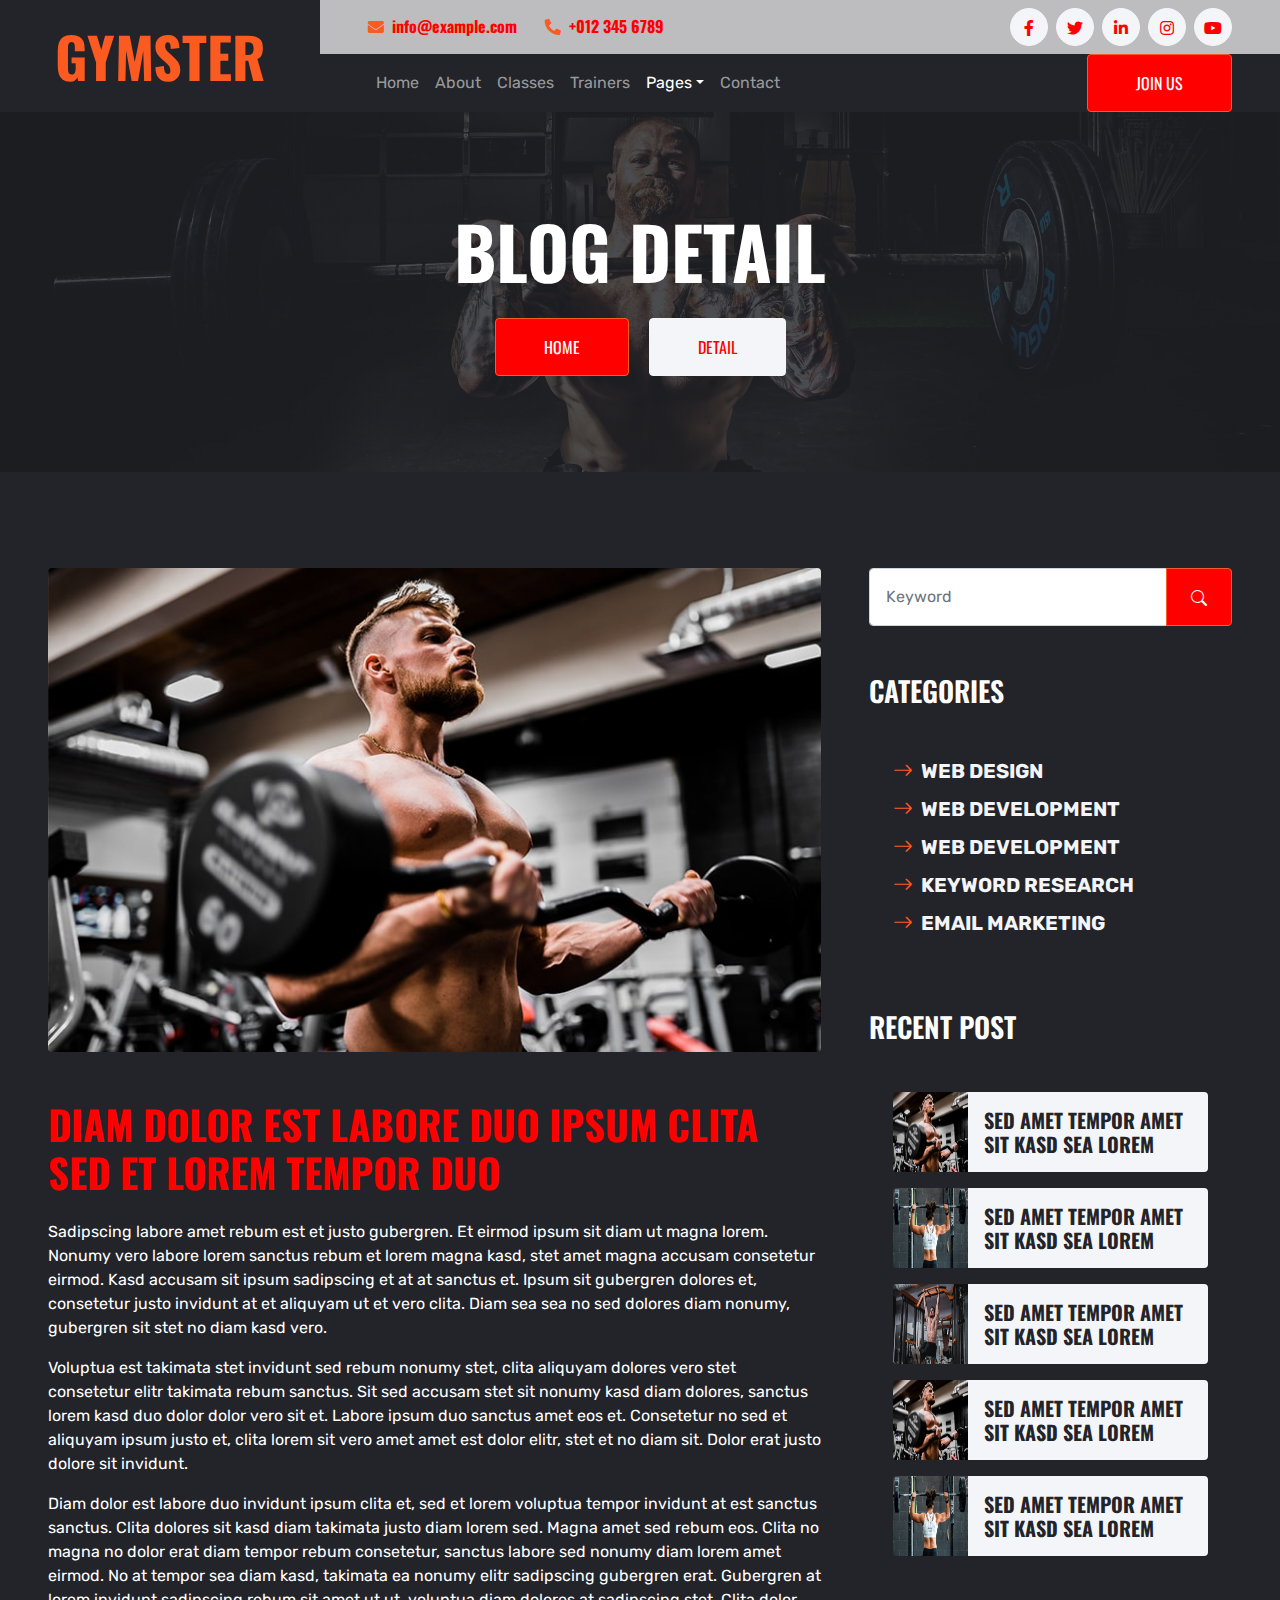
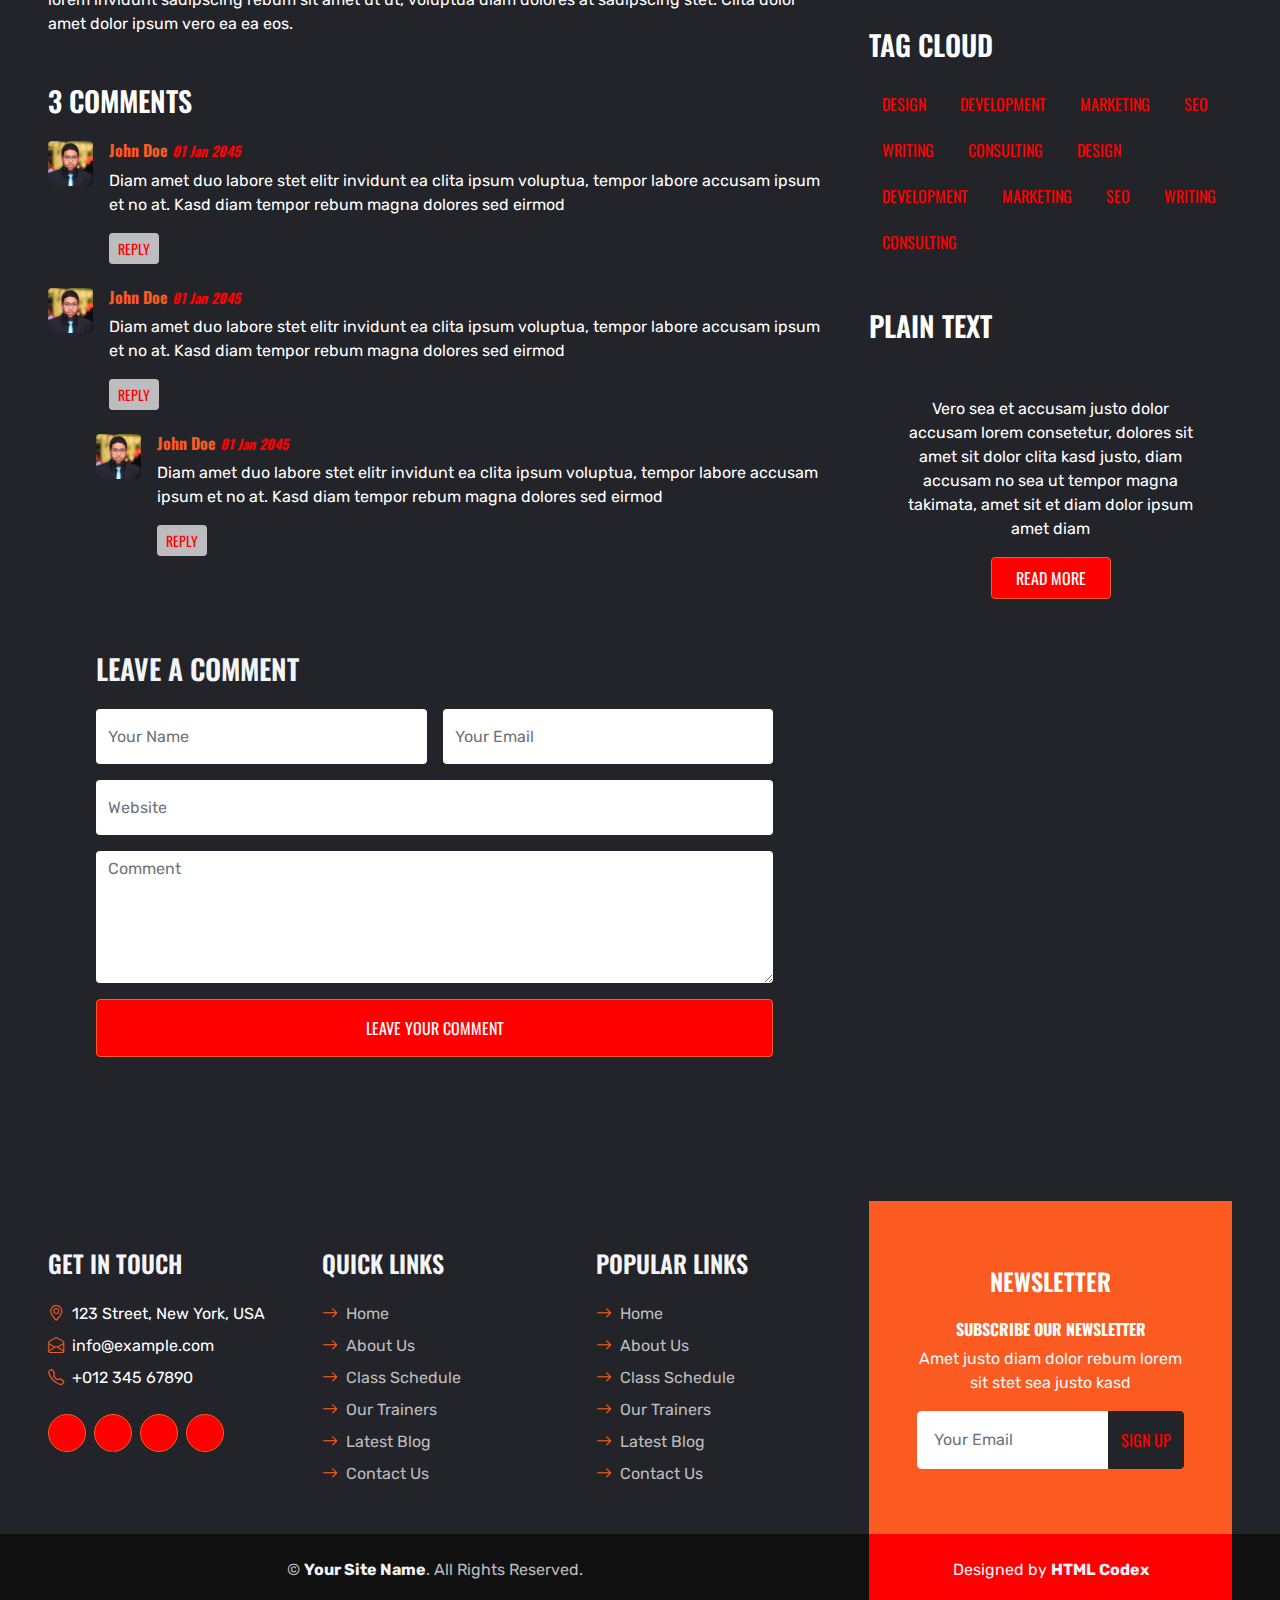
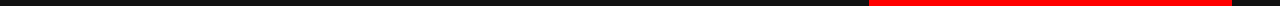
<file: detail.html>
<!DOCTYPE html>
<html lang="en">

<head>
    <meta charset="utf-8">
    <title>GYMSTER - Gym HTML Template</title>
    <meta content="width=device-width, initial-scale=1.0" name="viewport">
    <meta content="Free HTML Templates" name="keywords">
    <meta content="Free HTML Templates" name="description">

    <!-- Favicon -->
    <link href="img/favicon.ico" rel="icon">

    <!-- Google Web Fonts -->
    <link rel="preconnect" href="https://fonts.gstatic.com">
    <link href="https://fonts.googleapis.com/css2?family=Oswald:wght@400;500;600;700&family=Rubik&display=swap" rel="stylesheet"> 

    <!-- Icon Font Stylesheet -->
    <link href="https://cdnjs.cloudflare.com/ajax/libs/font-awesome/5.15.0/css/all.min.css" rel="stylesheet">
    <link href="https://cdn.jsdelivr.net/npm/bootstrap-icons@1.4.1/font/bootstrap-icons.css" rel="stylesheet">
    <link href="lib/flaticon/font/flaticon.css" rel="stylesheet">

    <!-- Libraries Stylesheet -->
    <link href="lib/owlcarousel/assets/owl.carousel.min.css" rel="stylesheet">

    <!-- Customized Bootstrap Stylesheet -->
    <link href="css/bootstrap.min.css" rel="stylesheet">

    <!-- Template Stylesheet -->
    <link href="css/style.css" rel="stylesheet">
</head>

<body>
    <!-- Header Start -->
    <div class="container-fluid bg-dark px-0">
        <div class="row gx-0">
            <div class="col-lg-3 bg-dark d-none d-lg-block">
                <a href="index.html" class="navbar-brand w-100 h-100 m-0 p-0 d-flex align-items-center justify-content-center">
                    <h1 class="m-0 display-4 text-primary text-uppercase">Gymster</h1>
                </a>
            </div>
            <div class="col-lg-9">
                <div class="row gx-0 bg-secondary d-none d-lg-flex">
                    <div class="col-lg-7 px-5 text-start">
                        <div class="h-100 d-inline-flex align-items-center py-2 me-4">
                            <i class="fa fa-envelope text-primary me-2"></i>
                            <h6 class="mb-0">info@example.com</h6>
                        </div>
                        <div class="h-100 d-inline-flex align-items-center py-2">
                            <i class="fa fa-phone-alt text-primary me-2"></i>
                            <h6 class="mb-0">+012 345 6789</h6>
                        </div>
                    </div>
                    <div class="col-lg-5 px-5 text-end">
                        <div class="d-inline-flex align-items-center py-2">
                            <a class="btn btn-light btn-square rounded-circle me-2" href="">
                                <i class="fab fa-facebook-f"></i>
                            </a>
                            <a class="btn btn-light btn-square rounded-circle me-2" href="">
                                <i class="fab fa-twitter"></i>
                            </a>
                            <a class="btn btn-light btn-square rounded-circle me-2" href="">
                                <i class="fab fa-linkedin-in"></i>
                            </a>
                            <a class="btn btn-light btn-square rounded-circle me-2" href="">
                                <i class="fab fa-instagram"></i>
                            </a>
                            <a class="btn btn-light btn-square rounded-circle" href="">
                                <i class="fab fa-youtube"></i>
                            </a>
                        </div>
                    </div>
                </div>
                <nav class="navbar navbar-expand-lg bg-dark navbar-dark p-3 p-lg-0 px-lg-5">
                    <a href="index.html" class="navbar-brand d-block d-lg-none">
                        <h1 class="m-0 display-4 text-primary text-uppercase">Gymster</h1>
                    </a>
                    <button type="button" class="navbar-toggler" data-bs-toggle="collapse" data-bs-target="#navbarCollapse">
                        <span class="navbar-toggler-icon"></span>
                    </button>
                    <div class="collapse navbar-collapse justify-content-between" id="navbarCollapse">
                        <div class="navbar-nav mr-auto py-0">
                            <a href="index.html" class="nav-item nav-link">Home</a>
                            <a href="about.html" class="nav-item nav-link">About</a>
                            <a href="class.html" class="nav-item nav-link">Classes</a>
                            <a href="team.html" class="nav-item nav-link">Trainers</a>
                            <div class="nav-item dropdown">
                                <a href="#" class="nav-link dropdown-toggle active" data-bs-toggle="dropdown">Pages</a>
                                <div class="dropdown-menu rounded-0 m-0">
                                    <a href="blog.html" class="dropdown-item">Blog Grid</a>
                                    <a href="detail.html" class="dropdown-item active">Blog Detail</a>
                                    <a href="testimonial.html" class="dropdown-item">Testimonial</a>
                                </div>
                            </div>
                            <a href="contact.html" class="nav-item nav-link">Contact</a>
                        </div>
                        <a href="" class="btn btn-primary py-md-3 px-md-5 d-none d-lg-block">Join Us</a>
                    </div>
                </nav>
            </div>
        </div>
    </div>
    <!-- Header End -->


    <!-- Hero Start -->
    <div class="container-fluid bg-primary p-5 bg-hero mb-5">
        <div class="row py-5">
            <div class="col-12 text-center">
                <h1 class="display-2 text-uppercase text-white mb-md-4">Blog Detail</h1>
                <a href="" class="btn btn-primary py-md-3 px-md-5 me-3">Home</a>
                <a href="" class="btn btn-light py-md-3 px-md-5">Detail</a>
            </div>
        </div>
    </div>
    <!-- Hero End -->


    <!-- Blog Start -->
    <div class="container-fluid p-5">
        <div class="row g-5">
            <div class="col-lg-8">
                <!-- Blog Detail Start -->
                <div class="mb-5">
                    <img class="img-fluid w-100 rounded mb-5" src="img/blog-1.jpg" alt="">
                    <h1 class="text-uppercase mb-4">Diam dolor est labore duo ipsum clita sed et lorem tempor duo</h1>
                    <p>Sadipscing labore amet rebum est et justo gubergren. Et eirmod ipsum sit diam ut
                        magna lorem. Nonumy vero labore lorem sanctus rebum et lorem magna kasd, stet
                        amet magna accusam consetetur eirmod. Kasd accusam sit ipsum sadipscing et at at
                        sanctus et. Ipsum sit gubergren dolores et, consetetur justo invidunt at et
                        aliquyam ut et vero clita. Diam sea sea no sed dolores diam nonumy, gubergren
                        sit stet no diam kasd vero.</p>
                    <p>Voluptua est takimata stet invidunt sed rebum nonumy stet, clita aliquyam dolores
                        vero stet consetetur elitr takimata rebum sanctus. Sit sed accusam stet sit
                        nonumy kasd diam dolores, sanctus lorem kasd duo dolor dolor vero sit et. Labore
                        ipsum duo sanctus amet eos et. Consetetur no sed et aliquyam ipsum justo et,
                        clita lorem sit vero amet amet est dolor elitr, stet et no diam sit. Dolor erat
                        justo dolore sit invidunt.</p>
                    <p>Diam dolor est labore duo invidunt ipsum clita et, sed et lorem voluptua tempor
                        invidunt at est sanctus sanctus. Clita dolores sit kasd diam takimata justo diam
                        lorem sed. Magna amet sed rebum eos. Clita no magna no dolor erat diam tempor
                        rebum consetetur, sanctus labore sed nonumy diam lorem amet eirmod. No at tempor
                        sea diam kasd, takimata ea nonumy elitr sadipscing gubergren erat. Gubergren at
                        lorem invidunt sadipscing rebum sit amet ut ut, voluptua diam dolores at
                        sadipscing stet. Clita dolor amet dolor ipsum vero ea ea eos.</p>
                </div>
                <!-- Blog Detail End -->

                <!-- Comment List Start -->
                <div class="mb-5">
                    <h3 class="text-uppercase mb-4">3 Comments</h3>
                    <div class="d-flex mb-4">
                        <img src="img/user.jpg" class="img-fluid rounded" style="width: 45px; height: 45px;">
                        <div class="ps-3">
                            <h6><a href="">John Doe</a> <small><i>01 Jan 2045</i></small></h6>
                            <p>Diam amet duo labore stet elitr invidunt ea clita ipsum voluptua, tempor labore
                                accusam ipsum et no at. Kasd diam tempor rebum magna dolores sed eirmod</p>
                            <button class="btn btn-sm btn-secondary">Reply</button>
                        </div>
                    </div>
                    <div class="d-flex mb-4">
                        <img src="img/user.jpg" class="img-fluid rounded" style="width: 45px; height: 45px;">
                        <div class="ps-3">
                            <h6><a href="">John Doe</a> <small><i>01 Jan 2045</i></small></h6>
                            <p>Diam amet duo labore stet elitr invidunt ea clita ipsum voluptua, tempor labore
                                accusam ipsum et no at. Kasd diam tempor rebum magna dolores sed eirmod</p>
                            <button class="btn btn-sm btn-secondary">Reply</button>
                        </div>
                    </div>
                    <div class="d-flex ms-5 mb-4">
                        <img src="img/user.jpg" class="img-fluid rounded" style="width: 45px; height: 45px;">
                        <div class="ps-3">
                            <h6><a href="">John Doe</a> <small><i>01 Jan 2045</i></small></h6>
                            <p>Diam amet duo labore stet elitr invidunt ea clita ipsum voluptua, tempor labore
                                accusam ipsum et no at. Kasd diam tempor rebum magna dolores sed eirmod</p>
                            <button class="btn btn-sm btn-secondary">Reply</button>
                        </div>
                    </div>
                </div>
                <!-- Comment List End -->

                <!-- Comment Form Start -->
                <div class="bg-dark rounded p-5">
                    <h3 class="text-light text-uppercase mb-4">Leave a comment</h3>
                    <form>
                        <div class="row g-3">
                            <div class="col-12 col-sm-6">
                                <input type="text" class="form-control bg-white border-0" placeholder="Your Name" style="height: 55px;">
                            </div>
                            <div class="col-12 col-sm-6">
                                <input type="email" class="form-control bg-white border-0" placeholder="Your Email" style="height: 55px;">
                            </div>
                            <div class="col-12">
                                <input type="text" class="form-control bg-white border-0" placeholder="Website" style="height: 55px;">
                            </div>
                            <div class="col-12">
                                <textarea class="form-control bg-white border-0" rows="5" placeholder="Comment"></textarea>
                            </div>
                            <div class="col-12">
                                <button class="btn btn-primary w-100 py-3" type="submit">Leave Your Comment</button>
                            </div>
                        </div>
                    </form>
                </div>
                <!-- Comment Form End -->
            </div>

            <!-- Sidebar Start -->
            <div class="col-lg-4">
                <!-- Search Form Start -->
                <div class="mb-5">
                    <div class="input-group">
                        <input type="text" class="form-control p-3" placeholder="Keyword">
                        <button class="btn btn-primary px-4"><i class="bi bi-search"></i></button>
                    </div>
                </div>
                <!-- Search Form End -->

                <!-- Category Start -->
                <div class="mb-5">
                    <h3 class="text-uppercase mb-4">Categories</h3>
                    <div class="d-flex flex-column justify-content-start bg-dark rounded p-4">
                        <a class="fs-5 fw-bold text-light text-uppercase mb-2" href="#"><i class="bi bi-arrow-right text-primary me-2"></i>Web Design</a>
                        <a class="fs-5 fw-bold text-light text-uppercase mb-2" href="#"><i class="bi bi-arrow-right text-primary me-2"></i>Web Development</a>
                        <a class="fs-5 fw-bold text-light text-uppercase mb-2" href="#"><i class="bi bi-arrow-right text-primary me-2"></i>Web Development</a>
                        <a class="fs-5 fw-bold text-light text-uppercase mb-2" href="#"><i class="bi bi-arrow-right text-primary me-2"></i>Keyword Research</a>
                        <a class="fs-5 fw-bold text-light text-uppercase" href="#"><i class="bi bi-arrow-right text-primary me-2"></i>Email Marketing</a>
                    </div>
                </div>
                <!-- Category End -->

                <!-- Recent Post Start -->
                <div class="mb-5">
                    <h3 class="text-uppercase mb-4">Recent Post</h3>
                    <div class="bg-dark rounded p-4">
                        <div class="d-flex overflow-hidden mb-3">
                            <img class="img-fluid flex-shrink-0 rounded-start" src="img/blog-1.jpg" style="width: 75px;" alt="">
                            <a href="" class="d-flex align-items-center bg-light rounded-end h5 text-uppercase p-3 mb-0">Sed amet tempor amet sit kasd sea lorem
                            </a>
                        </div>
                        <div class="d-flex overflow-hidden mb-3">
                            <img class="img-fluid flex-shrink-0 rounded-start" src="img/blog-2.jpg" style="width: 75px;" alt="">
                            <a href="" class="d-flex align-items-center bg-light rounded-end h5 text-uppercase p-3 mb-0">Sed amet tempor amet sit kasd sea lorem
                            </a>
                        </div>
                        <div class="d-flex overflow-hidden mb-3">
                            <img class="img-fluid flex-shrink-0 rounded-start" src="img/blog-3.jpg" style="width: 75px;" alt="">
                            <a href="" class="d-flex align-items-center bg-light rounded-end h5 text-uppercase p-3 mb-0">Sed amet tempor amet sit kasd sea lorem
                            </a>
                        </div>
                        <div class="d-flex overflow-hidden mb-3">
                            <img class="img-fluid flex-shrink-0 rounded-start" src="img/blog-1.jpg" style="width: 75px;" alt="">
                            <a href="" class="d-flex align-items-center bg-light rounded-end h5 text-uppercase p-3 mb-0">Sed amet tempor amet sit kasd sea lorem
                            </a>
                        </div>
                        <div class="d-flex overflow-hidden">
                            <img class="img-fluid flex-shrink-0 rounded-start" src="img/blog-2.jpg" style="width: 75px;" alt="">
                            <a href="" class="d-flex align-items-center bg-light rounded-end h5 text-uppercase p-3 mb-0">Sed amet tempor amet sit kasd sea lorem
                            </a>
                        </div>
                    </div>
                </div>
                <!-- Recent Post End -->

                <!-- Tags Start -->
                <div class="mb-5">
                    <h3 class="text-uppercase mb-4">Tag Cloud</h3>
                    <div class="d-flex flex-wrap m-n1">
                        <a href="" class="btn btn-dark m-1">Design</a>
                        <a href="" class="btn btn-dark m-1">Development</a>
                        <a href="" class="btn btn-dark m-1">Marketing</a>
                        <a href="" class="btn btn-dark m-1">SEO</a>
                        <a href="" class="btn btn-dark m-1">Writing</a>
                        <a href="" class="btn btn-dark m-1">Consulting</a>
                        <a href="" class="btn btn-dark m-1">Design</a>
                        <a href="" class="btn btn-dark m-1">Development</a>
                        <a href="" class="btn btn-dark m-1">Marketing</a>
                        <a href="" class="btn btn-dark m-1">SEO</a>
                        <a href="" class="btn btn-dark m-1">Writing</a>
                        <a href="" class="btn btn-dark m-1">Consulting</a>
                    </div>
                </div>
                <!-- Tags End -->

                <!-- Plain Text Start -->
                <div>
                    <h3 class="text-uppercase mb-4">Plain Text</h3>
                    <div class="bg-dark rounded text-center text-light" style="padding: 30px;">
                        <p>Vero sea et accusam justo dolor accusam lorem consetetur, dolores sit amet sit dolor clita kasd justo, diam accusam no sea ut tempor magna takimata, amet sit et diam dolor ipsum amet diam</p>
                        <a href="" class="btn btn-primary py-2 px-4">Read More</a>
                    </div>
                </div>
                <!-- Plain Text End -->
            </div>
            <!-- Sidebar End -->
        </div>
    </div>
    <!-- Blog End -->


    <!-- Footer Start -->
    <div class="container-fluid bg-dark text-secondary px-5 mt-5">
        <div class="row gx-5">
            <div class="col-lg-8 col-md-6">
                <div class="row gx-5">
                    <div class="col-lg-4 col-md-12 pt-5 mb-5">
                        <h4 class="text-uppercase text-light mb-4">Get In Touch</h4>
                        <div class="d-flex mb-2">
                            <i class="bi bi-geo-alt text-primary me-2"></i>
                            <p class="mb-0">123 Street, New York, USA</p>
                        </div>
                        <div class="d-flex mb-2">
                            <i class="bi bi-envelope-open text-primary me-2"></i>
                            <p class="mb-0">info@example.com</p>
                        </div>
                        <div class="d-flex mb-2">
                            <i class="bi bi-telephone text-primary me-2"></i>
                            <p class="mb-0">+012 345 67890</p>
                        </div>
                        <div class="d-flex mt-4">
                            <a class="btn btn-primary btn-square rounded-circle me-2" href="#"><i class="fab fa-twitter"></i></a>
                            <a class="btn btn-primary btn-square rounded-circle me-2" href="#"><i class="fab fa-facebook-f"></i></a>
                            <a class="btn btn-primary btn-square rounded-circle me-2" href="#"><i class="fab fa-linkedin-in"></i></a>
                            <a class="btn btn-primary btn-square rounded-circle" href="#"><i class="fab fa-instagram"></i></a>
                        </div>
                    </div>
                    <div class="col-lg-4 col-md-12 pt-0 pt-lg-5 mb-5">
                        <h4 class="text-uppercase text-light mb-4">Quick Links</h4>
                        <div class="d-flex flex-column justify-content-start">
                            <a class="text-secondary mb-2" href="#"><i class="bi bi-arrow-right text-primary me-2"></i>Home</a>
                            <a class="text-secondary mb-2" href="#"><i class="bi bi-arrow-right text-primary me-2"></i>About Us</a>
                            <a class="text-secondary mb-2" href="#"><i class="bi bi-arrow-right text-primary me-2"></i>Class Schedule</a>
                            <a class="text-secondary mb-2" href="#"><i class="bi bi-arrow-right text-primary me-2"></i>Our Trainers</a>
                            <a class="text-secondary mb-2" href="#"><i class="bi bi-arrow-right text-primary me-2"></i>Latest Blog</a>
                            <a class="text-secondary" href="#"><i class="bi bi-arrow-right text-primary me-2"></i>Contact Us</a>
                        </div>
                    </div>
                    <div class="col-lg-4 col-md-12 pt-0 pt-lg-5 mb-5">
                        <h4 class="text-uppercase text-light mb-4">Popular Links</h4>
                        <div class="d-flex flex-column justify-content-start">
                            <a class="text-secondary mb-2" href="#"><i class="bi bi-arrow-right text-primary me-2"></i>Home</a>
                            <a class="text-secondary mb-2" href="#"><i class="bi bi-arrow-right text-primary me-2"></i>About Us</a>
                            <a class="text-secondary mb-2" href="#"><i class="bi bi-arrow-right text-primary me-2"></i>Class Schedule</a>
                            <a class="text-secondary mb-2" href="#"><i class="bi bi-arrow-right text-primary me-2"></i>Our Trainers</a>
                            <a class="text-secondary mb-2" href="#"><i class="bi bi-arrow-right text-primary me-2"></i>Latest Blog</a>
                            <a class="text-secondary" href="#"><i class="bi bi-arrow-right text-primary me-2"></i>Contact Us</a>
                        </div>
                    </div>
                </div>
            </div>
            <div class="col-lg-4 col-md-6">
                <div class="d-flex flex-column align-items-center justify-content-center text-center h-100 bg-primary p-5">
                    <h4 class="text-uppercase text-white mb-4">Newsletter</h4>
                    <h6 class="text-uppercase text-white">Subscribe Our Newsletter</h6>
                    <p class="text-light">Amet justo diam dolor rebum lorem sit stet sea justo kasd</p>
                    <form action="">
                        <div class="input-group">
                            <input type="text" class="form-control border-white p-3" placeholder="Your Email">
                            <button class="btn btn-dark">Sign Up</button>
                        </div>
                    </form>
                </div>
            </div>
        </div>
    </div>
    <div class="container-fluid py-4 py-lg-0 px-5" style="background: #111111;">
        <div class="row gx-5">
            <div class="col-lg-8">
                <div class="py-lg-4 text-center">
                    <p class="text-secondary mb-0">&copy; <a class="text-light fw-bold" href="#">Your Site Name</a>. All Rights Reserved.</p>
                </div>
            </div>
            <div class="col-lg-4">
                <div class="py-lg-4 text-center credit">
                    <p class="text-light mb-0">Designed by <a class="text-light fw-bold" href="https://htmlcodex.com">HTML Codex</a></p>
                </div>
            </div>
        </div>
    </div>
    <!-- Footer End -->


    <!-- Back to Top -->
    <a href="#" class="btn btn-dark py-3 fs-4 back-to-top"><i class="bi bi-arrow-up"></i></a>


    <!-- JavaScript Libraries -->
    <script src="https://code.jquery.com/jquery-3.4.1.min.js"></script>
    <script src="https://cdn.jsdelivr.net/npm/bootstrap@5.0.0/dist/js/bootstrap.bundle.min.js"></script>
    <script src="lib/easing/easing.min.js"></script>
    <script src="lib/waypoints/waypoints.min.js"></script>
    <script src="lib/counterup/counterup.min.js"></script>
    <script src="lib/owlcarousel/owl.carousel.min.js"></script>

    <!-- Template Javascript -->
    <script src="js/main.js"></script>
</body>

</html>
</file>
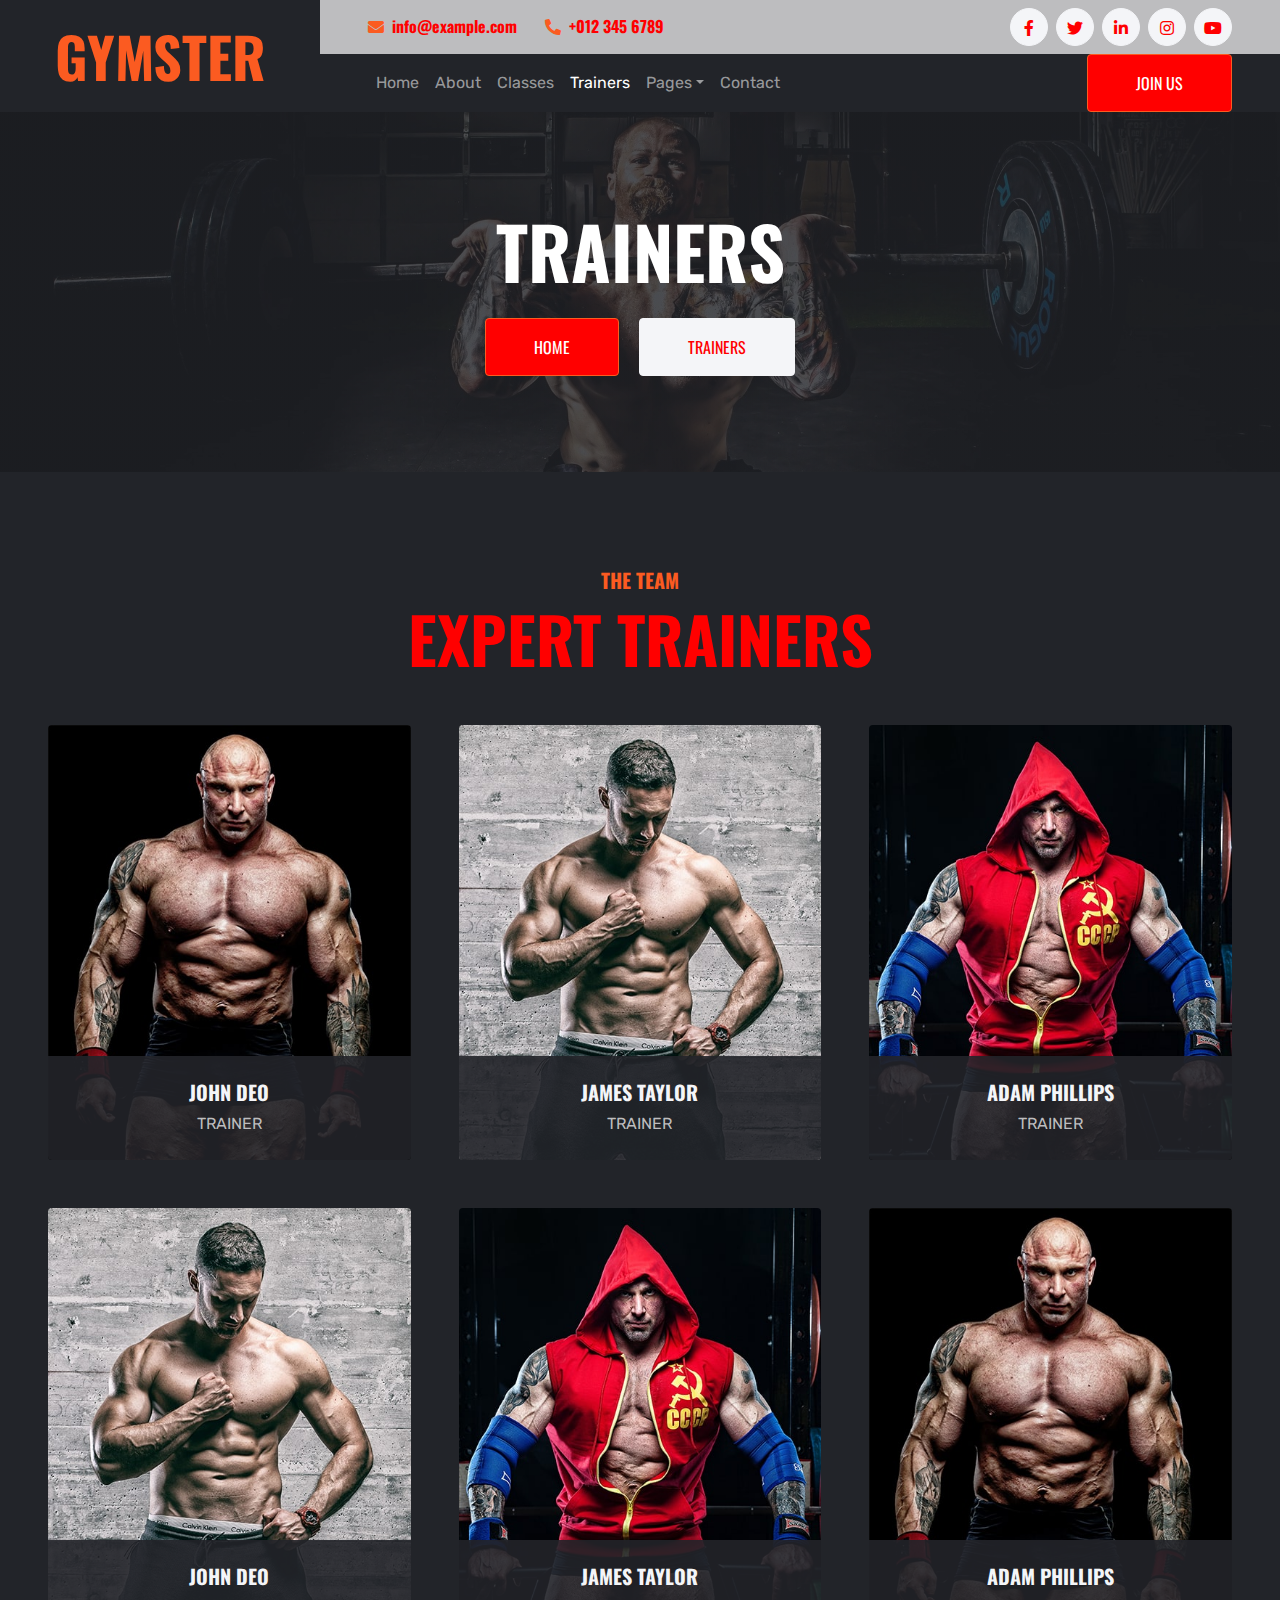
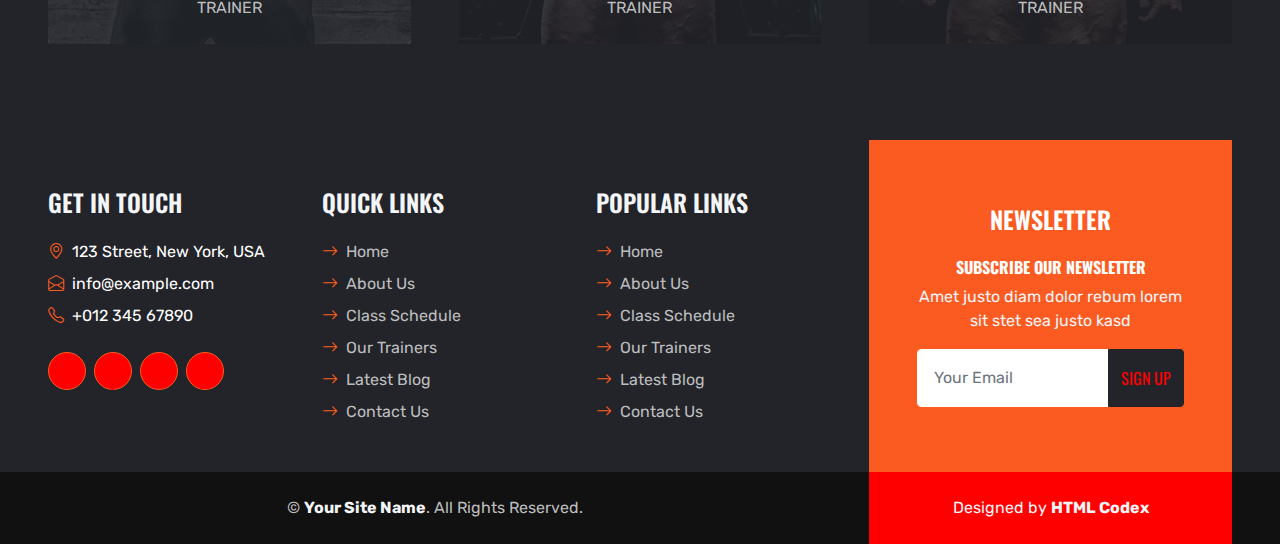
<file: team.html>
<!DOCTYPE html>
<html lang="en">

<head>
    <meta charset="utf-8">
    <title>GYMSTER - Gym HTML Template</title>
    <meta content="width=device-width, initial-scale=1.0" name="viewport">
    <meta content="Free HTML Templates" name="keywords">
    <meta content="Free HTML Templates" name="description">

    <!-- Favicon -->
    <link href="img/favicon.ico" rel="icon">

    <!-- Google Web Fonts -->
    <link rel="preconnect" href="https://fonts.gstatic.com">
    <link href="https://fonts.googleapis.com/css2?family=Oswald:wght@400;500;600;700&family=Rubik&display=swap" rel="stylesheet"> 

    <!-- Icon Font Stylesheet -->
    <link href="https://cdnjs.cloudflare.com/ajax/libs/font-awesome/5.15.0/css/all.min.css" rel="stylesheet">
    <link href="https://cdn.jsdelivr.net/npm/bootstrap-icons@1.4.1/font/bootstrap-icons.css" rel="stylesheet">
    <link href="lib/flaticon/font/flaticon.css" rel="stylesheet">

    <!-- Libraries Stylesheet -->
    <link href="lib/owlcarousel/assets/owl.carousel.min.css" rel="stylesheet">

    <!-- Customized Bootstrap Stylesheet -->
    <link href="css/bootstrap.min.css" rel="stylesheet">

    <!-- Template Stylesheet -->
    <link href="css/style.css" rel="stylesheet">
</head>

<body>
    <!-- Header Start -->
    <div class="container-fluid bg-dark px-0">
        <div class="row gx-0">
            <div class="col-lg-3 bg-dark d-none d-lg-block">
                <a href="index.html" class="navbar-brand w-100 h-100 m-0 p-0 d-flex align-items-center justify-content-center">
                    <h1 class="m-0 display-4 text-primary text-uppercase">Gymster</h1>
                </a>
            </div>
            <div class="col-lg-9">
                <div class="row gx-0 bg-secondary d-none d-lg-flex">
                    <div class="col-lg-7 px-5 text-start">
                        <div class="h-100 d-inline-flex align-items-center py-2 me-4">
                            <i class="fa fa-envelope text-primary me-2"></i>
                            <h6 class="mb-0">info@example.com</h6>
                        </div>
                        <div class="h-100 d-inline-flex align-items-center py-2">
                            <i class="fa fa-phone-alt text-primary me-2"></i>
                            <h6 class="mb-0">+012 345 6789</h6>
                        </div>
                    </div>
                    <div class="col-lg-5 px-5 text-end">
                        <div class="d-inline-flex align-items-center py-2">
                            <a class="btn btn-light btn-square rounded-circle me-2" href="">
                                <i class="fab fa-facebook-f"></i>
                            </a>
                            <a class="btn btn-light btn-square rounded-circle me-2" href="">
                                <i class="fab fa-twitter"></i>
                            </a>
                            <a class="btn btn-light btn-square rounded-circle me-2" href="">
                                <i class="fab fa-linkedin-in"></i>
                            </a>
                            <a class="btn btn-light btn-square rounded-circle me-2" href="">
                                <i class="fab fa-instagram"></i>
                            </a>
                            <a class="btn btn-light btn-square rounded-circle" href="">
                                <i class="fab fa-youtube"></i>
                            </a>
                        </div>
                    </div>
                </div>
                <nav class="navbar navbar-expand-lg bg-dark navbar-dark p-3 p-lg-0 px-lg-5">
                    <a href="index.html" class="navbar-brand d-block d-lg-none">
                        <h1 class="m-0 display-4 text-primary text-uppercase">Gymster</h1>
                    </a>
                    <button type="button" class="navbar-toggler" data-bs-toggle="collapse" data-bs-target="#navbarCollapse">
                        <span class="navbar-toggler-icon"></span>
                    </button>
                    <div class="collapse navbar-collapse justify-content-between" id="navbarCollapse">
                        <div class="navbar-nav mr-auto py-0">
                            <a href="index.html" class="nav-item nav-link">Home</a>
                            <a href="about.html" class="nav-item nav-link">About</a>
                            <a href="class.html" class="nav-item nav-link">Classes</a>
                            <a href="team.html" class="nav-item nav-link active">Trainers</a>
                            <div class="nav-item dropdown">
                                <a href="#" class="nav-link dropdown-toggle" data-bs-toggle="dropdown">Pages</a>
                                <div class="dropdown-menu rounded-0 m-0">
                                    <a href="blog.html" class="dropdown-item">Blog Grid</a>
                                    <a href="detail.html" class="dropdown-item">Blog Detail</a>
                                    <a href="testimonial.html" class="dropdown-item">Testimonial</a>
                                </div>
                            </div>
                            <a href="contact.html" class="nav-item nav-link">Contact</a>
                        </div>
                        <a href="" class="btn btn-primary py-md-3 px-md-5 d-none d-lg-block">Join Us</a>
                    </div>
                </nav>
            </div>
        </div>
    </div>
    <!-- Header End -->


    <!-- Hero Start -->
    <div class="container-fluid bg-primary p-5 bg-hero mb-5">
        <div class="row py-5">
            <div class="col-12 text-center">
                <h1 class="display-2 text-uppercase text-white mb-md-4">Trainers</h1>
                <a href="" class="btn btn-primary py-md-3 px-md-5 me-3">Home</a>
                <a href="" class="btn btn-light py-md-3 px-md-5">Trainers</a>
            </div>
        </div>
    </div>
    <!-- Hero End -->


    <!-- Team Start -->
    <div class="container-fluid p-5">
        <div class="mb-5 text-center">
            <h5 class="text-primary text-uppercase">The Team</h5>
            <h1 class="display-3 text-uppercase mb-0">Expert Trainers</h1>
        </div>
        <div class="row g-5">
            <div class="col-lg-4 col-md-6">
                <div class="team-item position-relative">
                    <div class="position-relative overflow-hidden rounded">
                        <img class="img-fluid w-100" src="img/team-1.jpg" alt="">
                        <div class="team-overlay">
                            <div class="d-flex align-items-center justify-content-start">
                                <a class="btn btn-light btn-square rounded-circle mx-1" href="#"><i class="fab fa-twitter"></i></a>
                                <a class="btn btn-light btn-square rounded-circle mx-1" href="#"><i class="fab fa-facebook-f"></i></a>
                                <a class="btn btn-light btn-square rounded-circle mx-1" href="#"><i class="fab fa-linkedin-in"></i></a>
                            </div>
                        </div>
                    </div>
                    <div class="position-absolute start-0 bottom-0 w-100 rounded-bottom text-center p-4" style="background: rgba(34, 36, 41, .9);">
                        <h5 class="text-uppercase text-light">John Deo</h5>
                        <p class="text-uppercase text-secondary m-0">Trainer</p>
                    </div>
                </div>
            </div>
            <div class="col-lg-4 col-md-6">
                <div class="team-item position-relative">
                    <div class="position-relative overflow-hidden rounded">
                        <img class="img-fluid w-100" src="img/team-2.jpg" alt="">
                        <div class="team-overlay">
                            <div class="d-flex align-items-center justify-content-start">
                                <a class="btn btn-light btn-square rounded-circle mx-1" href="#"><i class="fab fa-twitter"></i></a>
                                <a class="btn btn-light btn-square rounded-circle mx-1" href="#"><i class="fab fa-facebook-f"></i></a>
                                <a class="btn btn-light btn-square rounded-circle mx-1" href="#"><i class="fab fa-linkedin-in"></i></a>
                            </div>
                        </div>
                    </div>
                    <div class="position-absolute start-0 bottom-0 w-100 rounded-bottom text-center p-4" style="background: rgba(34, 36, 41, .9);">
                        <h5 class="text-uppercase text-light">James Taylor</h5>
                        <p class="text-uppercase text-secondary m-0">Trainer</p>
                    </div>
                </div>
            </div>
            <div class="col-lg-4 col-md-6">
                <div class="team-item position-relative">
                    <div class="position-relative overflow-hidden rounded">
                        <img class="img-fluid w-100" src="img/team-3.jpg" alt="">
                        <div class="team-overlay">
                            <div class="d-flex align-items-center justify-content-start">
                                <a class="btn btn-light btn-square rounded-circle mx-1" href="#"><i class="fab fa-twitter"></i></a>
                                <a class="btn btn-light btn-square rounded-circle mx-1" href="#"><i class="fab fa-facebook-f"></i></a>
                                <a class="btn btn-light btn-square rounded-circle mx-1" href="#"><i class="fab fa-linkedin-in"></i></a>
                            </div>
                        </div>
                    </div>
                    <div class="position-absolute start-0 bottom-0 w-100 rounded-bottom text-center p-4" style="background: rgba(34, 36, 41, .9);">
                        <h5 class="text-uppercase text-light">Adam Phillips</h5>
                        <p class="text-uppercase text-secondary m-0">Trainer</p>
                    </div>
                </div>
            </div>
            <div class="col-lg-4 col-md-6">
                <div class="team-item position-relative">
                    <div class="position-relative overflow-hidden rounded">
                        <img class="img-fluid w-100" src="img/team-2.jpg" alt="">
                        <div class="team-overlay">
                            <div class="d-flex align-items-center justify-content-start">
                                <a class="btn btn-light btn-square rounded-circle mx-1" href="#"><i class="fab fa-twitter"></i></a>
                                <a class="btn btn-light btn-square rounded-circle mx-1" href="#"><i class="fab fa-facebook-f"></i></a>
                                <a class="btn btn-light btn-square rounded-circle mx-1" href="#"><i class="fab fa-linkedin-in"></i></a>
                            </div>
                        </div>
                    </div>
                    <div class="position-absolute start-0 bottom-0 w-100 rounded-bottom text-center p-4" style="background: rgba(34, 36, 41, .9);">
                        <h5 class="text-uppercase text-light">John Deo</h5>
                        <p class="text-uppercase text-secondary m-0">Trainer</p>
                    </div>
                </div>
            </div>
            <div class="col-lg-4 col-md-6">
                <div class="team-item position-relative">
                    <div class="position-relative overflow-hidden rounded">
                        <img class="img-fluid w-100" src="img/team-3.jpg" alt="">
                        <div class="team-overlay">
                            <div class="d-flex align-items-center justify-content-start">
                                <a class="btn btn-light btn-square rounded-circle mx-1" href="#"><i class="fab fa-twitter"></i></a>
                                <a class="btn btn-light btn-square rounded-circle mx-1" href="#"><i class="fab fa-facebook-f"></i></a>
                                <a class="btn btn-light btn-square rounded-circle mx-1" href="#"><i class="fab fa-linkedin-in"></i></a>
                            </div>
                        </div>
                    </div>
                    <div class="position-absolute start-0 bottom-0 w-100 rounded-bottom text-center p-4" style="background: rgba(34, 36, 41, .9);">
                        <h5 class="text-uppercase text-light">James Taylor</h5>
                        <p class="text-uppercase text-secondary m-0">Trainer</p>
                    </div>
                </div>
            </div>
            <div class="col-lg-4 col-md-6">
                <div class="team-item position-relative">
                    <div class="position-relative overflow-hidden rounded">
                        <img class="img-fluid w-100" src="img/team-1.jpg" alt="">
                        <div class="team-overlay">
                            <div class="d-flex align-items-center justify-content-start">
                                <a class="btn btn-light btn-square rounded-circle mx-1" href="#"><i class="fab fa-twitter"></i></a>
                                <a class="btn btn-light btn-square rounded-circle mx-1" href="#"><i class="fab fa-facebook-f"></i></a>
                                <a class="btn btn-light btn-square rounded-circle mx-1" href="#"><i class="fab fa-linkedin-in"></i></a>
                            </div>
                        </div>
                    </div>
                    <div class="position-absolute start-0 bottom-0 w-100 rounded-bottom text-center p-4" style="background: rgba(34, 36, 41, .9);">
                        <h5 class="text-uppercase text-light">Adam Phillips</h5>
                        <p class="text-uppercase text-secondary m-0">Trainer</p>
                    </div>
                </div>
            </div>
        </div>
    </div>
    <!-- Team End -->
    

    <!-- Footer Start -->
    <div class="container-fluid bg-dark text-secondary px-5 mt-5">
        <div class="row gx-5">
            <div class="col-lg-8 col-md-6">
                <div class="row gx-5">
                    <div class="col-lg-4 col-md-12 pt-5 mb-5">
                        <h4 class="text-uppercase text-light mb-4">Get In Touch</h4>
                        <div class="d-flex mb-2">
                            <i class="bi bi-geo-alt text-primary me-2"></i>
                            <p class="mb-0">123 Street, New York, USA</p>
                        </div>
                        <div class="d-flex mb-2">
                            <i class="bi bi-envelope-open text-primary me-2"></i>
                            <p class="mb-0">info@example.com</p>
                        </div>
                        <div class="d-flex mb-2">
                            <i class="bi bi-telephone text-primary me-2"></i>
                            <p class="mb-0">+012 345 67890</p>
                        </div>
                        <div class="d-flex mt-4">
                            <a class="btn btn-primary btn-square rounded-circle me-2" href="#"><i class="fab fa-twitter"></i></a>
                            <a class="btn btn-primary btn-square rounded-circle me-2" href="#"><i class="fab fa-facebook-f"></i></a>
                            <a class="btn btn-primary btn-square rounded-circle me-2" href="#"><i class="fab fa-linkedin-in"></i></a>
                            <a class="btn btn-primary btn-square rounded-circle" href="#"><i class="fab fa-instagram"></i></a>
                        </div>
                    </div>
                    <div class="col-lg-4 col-md-12 pt-0 pt-lg-5 mb-5">
                        <h4 class="text-uppercase text-light mb-4">Quick Links</h4>
                        <div class="d-flex flex-column justify-content-start">
                            <a class="text-secondary mb-2" href="#"><i class="bi bi-arrow-right text-primary me-2"></i>Home</a>
                            <a class="text-secondary mb-2" href="#"><i class="bi bi-arrow-right text-primary me-2"></i>About Us</a>
                            <a class="text-secondary mb-2" href="#"><i class="bi bi-arrow-right text-primary me-2"></i>Class Schedule</a>
                            <a class="text-secondary mb-2" href="#"><i class="bi bi-arrow-right text-primary me-2"></i>Our Trainers</a>
                            <a class="text-secondary mb-2" href="#"><i class="bi bi-arrow-right text-primary me-2"></i>Latest Blog</a>
                            <a class="text-secondary" href="#"><i class="bi bi-arrow-right text-primary me-2"></i>Contact Us</a>
                        </div>
                    </div>
                    <div class="col-lg-4 col-md-12 pt-0 pt-lg-5 mb-5">
                        <h4 class="text-uppercase text-light mb-4">Popular Links</h4>
                        <div class="d-flex flex-column justify-content-start">
                            <a class="text-secondary mb-2" href="#"><i class="bi bi-arrow-right text-primary me-2"></i>Home</a>
                            <a class="text-secondary mb-2" href="#"><i class="bi bi-arrow-right text-primary me-2"></i>About Us</a>
                            <a class="text-secondary mb-2" href="#"><i class="bi bi-arrow-right text-primary me-2"></i>Class Schedule</a>
                            <a class="text-secondary mb-2" href="#"><i class="bi bi-arrow-right text-primary me-2"></i>Our Trainers</a>
                            <a class="text-secondary mb-2" href="#"><i class="bi bi-arrow-right text-primary me-2"></i>Latest Blog</a>
                            <a class="text-secondary" href="#"><i class="bi bi-arrow-right text-primary me-2"></i>Contact Us</a>
                        </div>
                    </div>
                </div>
            </div>
            <div class="col-lg-4 col-md-6">
                <div class="d-flex flex-column align-items-center justify-content-center text-center h-100 bg-primary p-5">
                    <h4 class="text-uppercase text-white mb-4">Newsletter</h4>
                    <h6 class="text-uppercase text-white">Subscribe Our Newsletter</h6>
                    <p class="text-light">Amet justo diam dolor rebum lorem sit stet sea justo kasd</p>
                    <form action="">
                        <div class="input-group">
                            <input type="text" class="form-control border-white p-3" placeholder="Your Email">
                            <button class="btn btn-dark">Sign Up</button>
                        </div>
                    </form>
                </div>
            </div>
        </div>
    </div>
    <div class="container-fluid py-4 py-lg-0 px-5" style="background: #111111;">
        <div class="row gx-5">
            <div class="col-lg-8">
                <div class="py-lg-4 text-center">
                    <p class="text-secondary mb-0">&copy; <a class="text-light fw-bold" href="#">Your Site Name</a>. All Rights Reserved.</p>
                </div>
            </div>
            <div class="col-lg-4">
                <div class="py-lg-4 text-center credit">
                    <p class="text-light mb-0">Designed by <a class="text-light fw-bold" href="https://htmlcodex.com">HTML Codex</a></p>
                </div>
            </div>
        </div>
    </div>
    <!-- Footer End -->


    <!-- Back to Top -->
    <a href="#" class="btn btn-dark py-3 fs-4 back-to-top"><i class="bi bi-arrow-up"></i></a>


    <!-- JavaScript Libraries -->
    <script src="https://code.jquery.com/jquery-3.4.1.min.js"></script>
    <script src="https://cdn.jsdelivr.net/npm/bootstrap@5.0.0/dist/js/bootstrap.bundle.min.js"></script>
    <script src="lib/easing/easing.min.js"></script>
    <script src="lib/waypoints/waypoints.min.js"></script>
    <script src="lib/counterup/counterup.min.js"></script>
    <script src="lib/owlcarousel/owl.carousel.min.js"></script>

    <!-- Template Javascript -->
    <script src="js/main.js"></script>
</body>

</html>
</file>
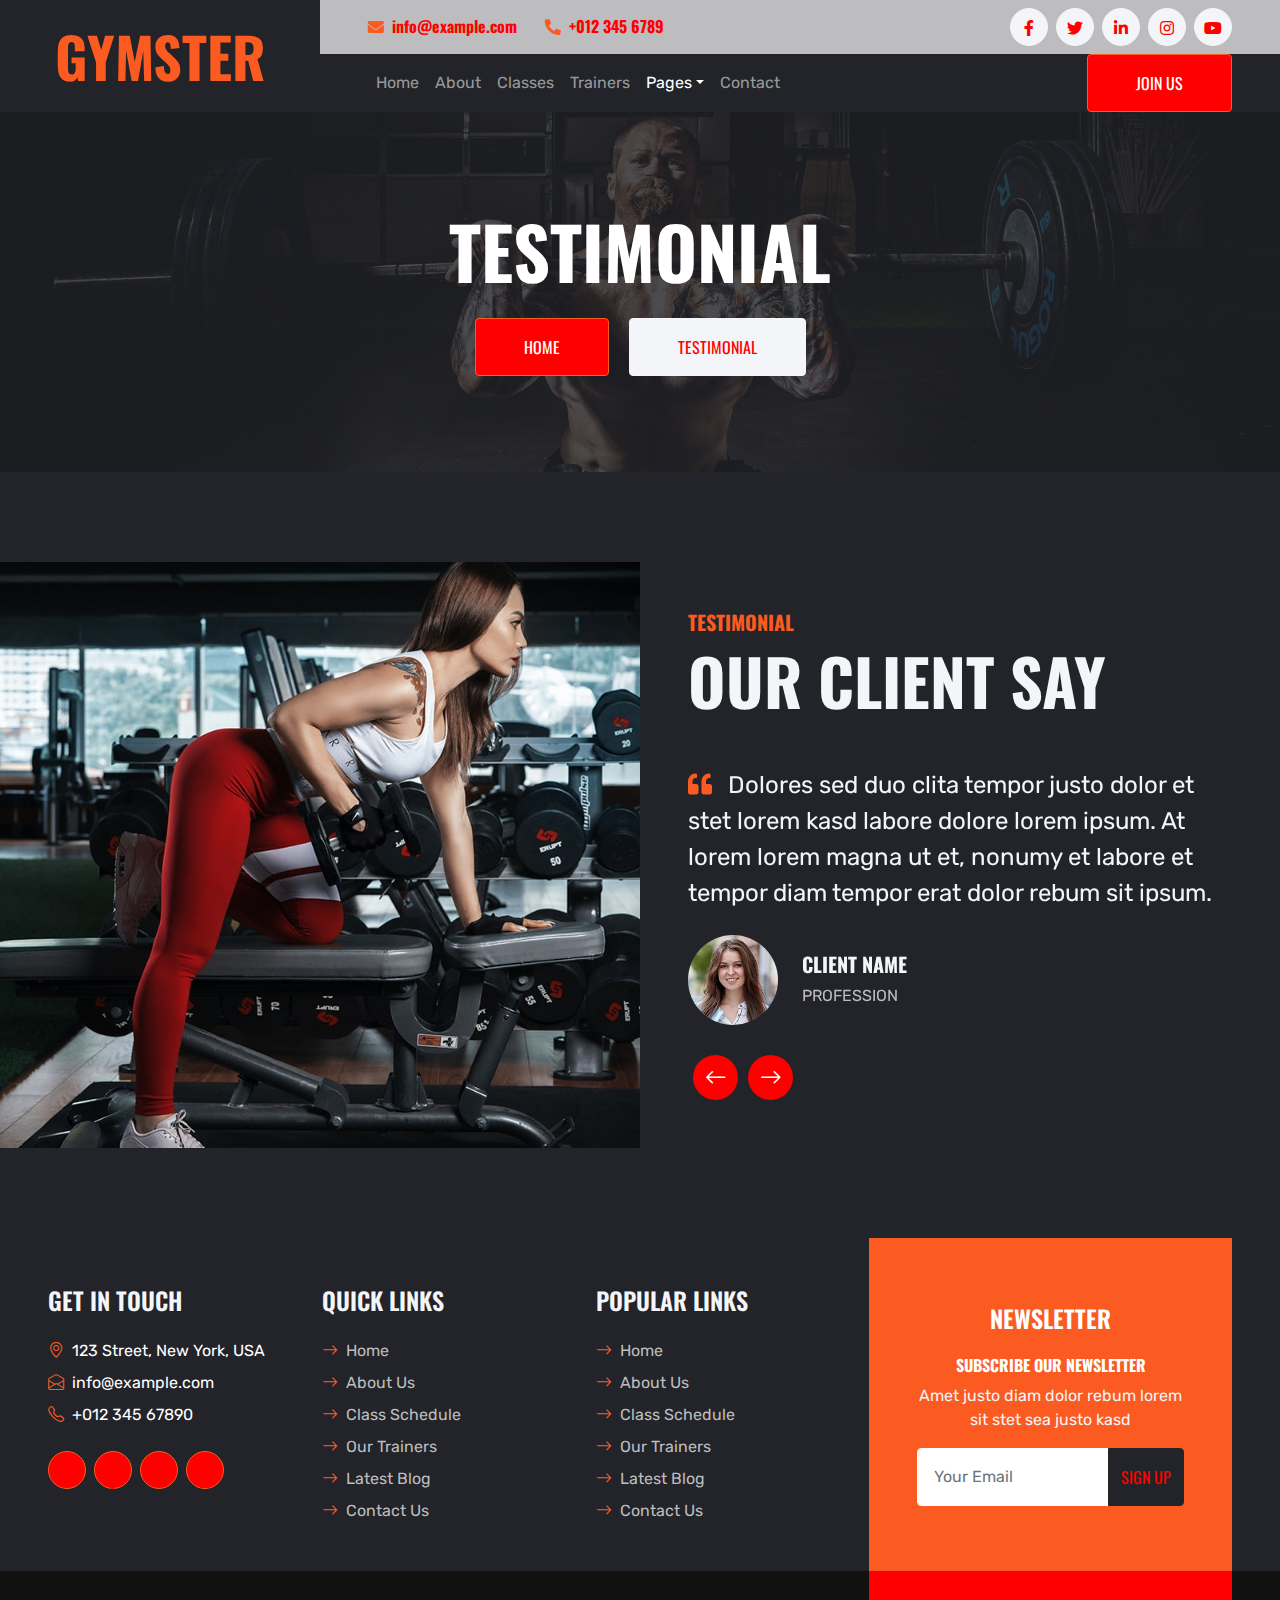
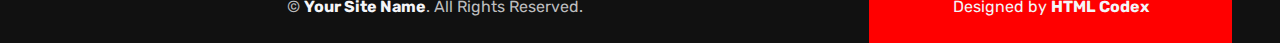
<file: testimonial.html>
<!DOCTYPE html>
<html lang="en">

<head>
    <meta charset="utf-8">
    <title>GYMSTER - Gym HTML Template</title>
    <meta content="width=device-width, initial-scale=1.0" name="viewport">
    <meta content="Free HTML Templates" name="keywords">
    <meta content="Free HTML Templates" name="description">

    <!-- Favicon -->
    <link href="img/favicon.ico" rel="icon">

    <!-- Google Web Fonts -->
    <link rel="preconnect" href="https://fonts.gstatic.com">
    <link href="https://fonts.googleapis.com/css2?family=Oswald:wght@400;500;600;700&family=Rubik&display=swap" rel="stylesheet"> 

    <!-- Icon Font Stylesheet -->
    <link href="https://cdnjs.cloudflare.com/ajax/libs/font-awesome/5.15.0/css/all.min.css" rel="stylesheet">
    <link href="https://cdn.jsdelivr.net/npm/bootstrap-icons@1.4.1/font/bootstrap-icons.css" rel="stylesheet">
    <link href="lib/flaticon/font/flaticon.css" rel="stylesheet">

    <!-- Libraries Stylesheet -->
    <link href="lib/owlcarousel/assets/owl.carousel.min.css" rel="stylesheet">

    <!-- Customized Bootstrap Stylesheet -->
    <link href="css/bootstrap.min.css" rel="stylesheet">

    <!-- Template Stylesheet -->
    <link href="css/style.css" rel="stylesheet">
</head>

<body>
    <!-- Header Start -->
    <div class="container-fluid bg-dark px-0">
        <div class="row gx-0">
            <div class="col-lg-3 bg-dark d-none d-lg-block">
                <a href="index.html" class="navbar-brand w-100 h-100 m-0 p-0 d-flex align-items-center justify-content-center">
                    <h1 class="m-0 display-4 text-primary text-uppercase">Gymster</h1>
                </a>
            </div>
            <div class="col-lg-9">
                <div class="row gx-0 bg-secondary d-none d-lg-flex">
                    <div class="col-lg-7 px-5 text-start">
                        <div class="h-100 d-inline-flex align-items-center py-2 me-4">
                            <i class="fa fa-envelope text-primary me-2"></i>
                            <h6 class="mb-0">info@example.com</h6>
                        </div>
                        <div class="h-100 d-inline-flex align-items-center py-2">
                            <i class="fa fa-phone-alt text-primary me-2"></i>
                            <h6 class="mb-0">+012 345 6789</h6>
                        </div>
                    </div>
                    <div class="col-lg-5 px-5 text-end">
                        <div class="d-inline-flex align-items-center py-2">
                            <a class="btn btn-light btn-square rounded-circle me-2" href="">
                                <i class="fab fa-facebook-f"></i>
                            </a>
                            <a class="btn btn-light btn-square rounded-circle me-2" href="">
                                <i class="fab fa-twitter"></i>
                            </a>
                            <a class="btn btn-light btn-square rounded-circle me-2" href="">
                                <i class="fab fa-linkedin-in"></i>
                            </a>
                            <a class="btn btn-light btn-square rounded-circle me-2" href="">
                                <i class="fab fa-instagram"></i>
                            </a>
                            <a class="btn btn-light btn-square rounded-circle" href="">
                                <i class="fab fa-youtube"></i>
                            </a>
                        </div>
                    </div>
                </div>
                <nav class="navbar navbar-expand-lg bg-dark navbar-dark p-3 p-lg-0 px-lg-5">
                    <a href="index.html" class="navbar-brand d-block d-lg-none">
                        <h1 class="m-0 display-4 text-primary text-uppercase">Gymster</h1>
                    </a>
                    <button type="button" class="navbar-toggler" data-bs-toggle="collapse" data-bs-target="#navbarCollapse">
                        <span class="navbar-toggler-icon"></span>
                    </button>
                    <div class="collapse navbar-collapse justify-content-between" id="navbarCollapse">
                        <div class="navbar-nav mr-auto py-0">
                            <a href="index.html" class="nav-item nav-link">Home</a>
                            <a href="about.html" class="nav-item nav-link">About</a>
                            <a href="class.html" class="nav-item nav-link">Classes</a>
                            <a href="team.html" class="nav-item nav-link">Trainers</a>
                            <div class="nav-item dropdown">
                                <a href="#" class="nav-link dropdown-toggle active" data-bs-toggle="dropdown">Pages</a>
                                <div class="dropdown-menu rounded-0 m-0">
                                    <a href="blog.html" class="dropdown-item">Blog Grid</a>
                                    <a href="detail.html" class="dropdown-item">Blog Detail</a>
                                    <a href="testimonial.html" class="dropdown-item active">Testimonial</a>
                                </div>
                            </div>
                            <a href="contact.html" class="nav-item nav-link">Contact</a>
                        </div>
                        <a href="" class="btn btn-primary py-md-3 px-md-5 d-none d-lg-block">Join Us</a>
                    </div>
                </nav>
            </div>
        </div>
    </div>
    <!-- Header End -->


    <!-- Hero Start -->
    <div class="container-fluid bg-primary p-5 bg-hero mb-5">
        <div class="row py-5">
            <div class="col-12 text-center">
                <h1 class="display-2 text-uppercase text-white mb-md-4">Testimonial</h1>
                <a href="" class="btn btn-primary py-md-3 px-md-5 me-3">Home</a>
                <a href="" class="btn btn-light py-md-3 px-md-5">Testimonial</a>
            </div>
        </div>
    </div>
    <!-- Hero End -->


    <!-- Testimonial Start -->
    <div class="container-fluid p-0" style="margin: 90px 0;">
        <div class="row g-0">
            <div class="col-lg-6" style="min-height: 500px;">
                <div class="position-relative h-100">
                    <img class="position-absolute w-100 h-100" src="img/testimonial.jpg" style="object-fit: cover;">
                </div>
            </div>
            <div class="col-lg-6 bg-dark p-5">
                <div class="mb-5">
                    <h5 class="text-primary text-uppercase">Testimonial</h5>
                    <h1 class="display-3 text-uppercase text-light mb-0">Our Client Say</h1>
                </div>
                <div class="owl-carousel testimonial-carousel">
                    <div class="testimonial-item">
                        <p class="fs-4 fw-normal text-light mb-4"><i class="fa fa-quote-left text-primary me-3"></i>Dolores sed duo clita tempor justo dolor et stet lorem kasd labore dolore lorem ipsum. At lorem lorem magna ut et, nonumy et labore et tempor diam tempor erat dolor rebum sit ipsum.</p>
                        <div class="d-flex align-items-center">
                            <img class="img-fluid rounded-circle" src="img/testimonial-1.jpg" alt="">
                            <div class="ps-4">
                                <h5 class="text-uppercase text-light">Client Name</h5>
                                <span class="text-uppercase text-secondary">Profession</span>
                            </div>
                        </div>
                    </div>
                    <div class="testimonial-item">
                        <p class="fs-4 fw-normal text-light mb-4"><i class="fa fa-quote-left text-primary me-3"></i>Dolores sed duo clita tempor justo dolor et stet lorem kasd labore dolore lorem ipsum. At lorem lorem magna ut et, nonumy et labore et tempor diam tempor erat dolor rebum sit ipsum.</p>
                        <div class="d-flex align-items-center">
                            <img class="img-fluid rounded-circle" src="img/testimonial-2.jpg" alt="">
                            <div class="ps-4">
                                <h5 class="text-uppercase text-light">Client Name</h5>
                                <span class="text-uppercase text-secondary">Profession</span>
                            </div>
                        </div>
                    </div>
                </div>
            </div>
        </div>
    </div>
    <!-- Testimonial End -->
    

    <!-- Footer Start -->
    <div class="container-fluid bg-dark text-secondary px-5 mt-5">
        <div class="row gx-5">
            <div class="col-lg-8 col-md-6">
                <div class="row gx-5">
                    <div class="col-lg-4 col-md-12 pt-5 mb-5">
                        <h4 class="text-uppercase text-light mb-4">Get In Touch</h4>
                        <div class="d-flex mb-2">
                            <i class="bi bi-geo-alt text-primary me-2"></i>
                            <p class="mb-0">123 Street, New York, USA</p>
                        </div>
                        <div class="d-flex mb-2">
                            <i class="bi bi-envelope-open text-primary me-2"></i>
                            <p class="mb-0">info@example.com</p>
                        </div>
                        <div class="d-flex mb-2">
                            <i class="bi bi-telephone text-primary me-2"></i>
                            <p class="mb-0">+012 345 67890</p>
                        </div>
                        <div class="d-flex mt-4">
                            <a class="btn btn-primary btn-square rounded-circle me-2" href="#"><i class="fab fa-twitter"></i></a>
                            <a class="btn btn-primary btn-square rounded-circle me-2" href="#"><i class="fab fa-facebook-f"></i></a>
                            <a class="btn btn-primary btn-square rounded-circle me-2" href="#"><i class="fab fa-linkedin-in"></i></a>
                            <a class="btn btn-primary btn-square rounded-circle" href="#"><i class="fab fa-instagram"></i></a>
                        </div>
                    </div>
                    <div class="col-lg-4 col-md-12 pt-0 pt-lg-5 mb-5">
                        <h4 class="text-uppercase text-light mb-4">Quick Links</h4>
                        <div class="d-flex flex-column justify-content-start">
                            <a class="text-secondary mb-2" href="#"><i class="bi bi-arrow-right text-primary me-2"></i>Home</a>
                            <a class="text-secondary mb-2" href="#"><i class="bi bi-arrow-right text-primary me-2"></i>About Us</a>
                            <a class="text-secondary mb-2" href="#"><i class="bi bi-arrow-right text-primary me-2"></i>Class Schedule</a>
                            <a class="text-secondary mb-2" href="#"><i class="bi bi-arrow-right text-primary me-2"></i>Our Trainers</a>
                            <a class="text-secondary mb-2" href="#"><i class="bi bi-arrow-right text-primary me-2"></i>Latest Blog</a>
                            <a class="text-secondary" href="#"><i class="bi bi-arrow-right text-primary me-2"></i>Contact Us</a>
                        </div>
                    </div>
                    <div class="col-lg-4 col-md-12 pt-0 pt-lg-5 mb-5">
                        <h4 class="text-uppercase text-light mb-4">Popular Links</h4>
                        <div class="d-flex flex-column justify-content-start">
                            <a class="text-secondary mb-2" href="#"><i class="bi bi-arrow-right text-primary me-2"></i>Home</a>
                            <a class="text-secondary mb-2" href="#"><i class="bi bi-arrow-right text-primary me-2"></i>About Us</a>
                            <a class="text-secondary mb-2" href="#"><i class="bi bi-arrow-right text-primary me-2"></i>Class Schedule</a>
                            <a class="text-secondary mb-2" href="#"><i class="bi bi-arrow-right text-primary me-2"></i>Our Trainers</a>
                            <a class="text-secondary mb-2" href="#"><i class="bi bi-arrow-right text-primary me-2"></i>Latest Blog</a>
                            <a class="text-secondary" href="#"><i class="bi bi-arrow-right text-primary me-2"></i>Contact Us</a>
                        </div>
                    </div>
                </div>
            </div>
            <div class="col-lg-4 col-md-6">
                <div class="d-flex flex-column align-items-center justify-content-center text-center h-100 bg-primary p-5">
                    <h4 class="text-uppercase text-white mb-4">Newsletter</h4>
                    <h6 class="text-uppercase text-white">Subscribe Our Newsletter</h6>
                    <p class="text-light">Amet justo diam dolor rebum lorem sit stet sea justo kasd</p>
                    <form action="">
                        <div class="input-group">
                            <input type="text" class="form-control border-white p-3" placeholder="Your Email">
                            <button class="btn btn-dark">Sign Up</button>
                        </div>
                    </form>
                </div>
            </div>
        </div>
    </div>
    <div class="container-fluid py-4 py-lg-0 px-5" style="background: #111111;">
        <div class="row gx-5">
            <div class="col-lg-8">
                <div class="py-lg-4 text-center">
                    <p class="text-secondary mb-0">&copy; <a class="text-light fw-bold" href="#">Your Site Name</a>. All Rights Reserved.</p>
                </div>
            </div>
            <div class="col-lg-4">
                <div class="py-lg-4 text-center credit">
                    <p class="text-light mb-0">Designed by <a class="text-light fw-bold" href="https://htmlcodex.com">HTML Codex</a></p>
                </div>
            </div>
        </div>
    </div>
    <!-- Footer End -->


    <!-- Back to Top -->
    <a href="#" class="btn btn-dark py-3 fs-4 back-to-top"><i class="bi bi-arrow-up"></i></a>


    <!-- JavaScript Libraries -->
    <script src="https://code.jquery.com/jquery-3.4.1.min.js"></script>
    <script src="https://cdn.jsdelivr.net/npm/bootstrap@5.0.0/dist/js/bootstrap.bundle.min.js"></script>
    <script src="lib/easing/easing.min.js"></script>
    <script src="lib/waypoints/waypoints.min.js"></script>
    <script src="lib/counterup/counterup.min.js"></script>
    <script src="lib/owlcarousel/owl.carousel.min.js"></script>

    <!-- Template Javascript -->
    <script src="js/main.js"></script>
</body>

</html>
</file>
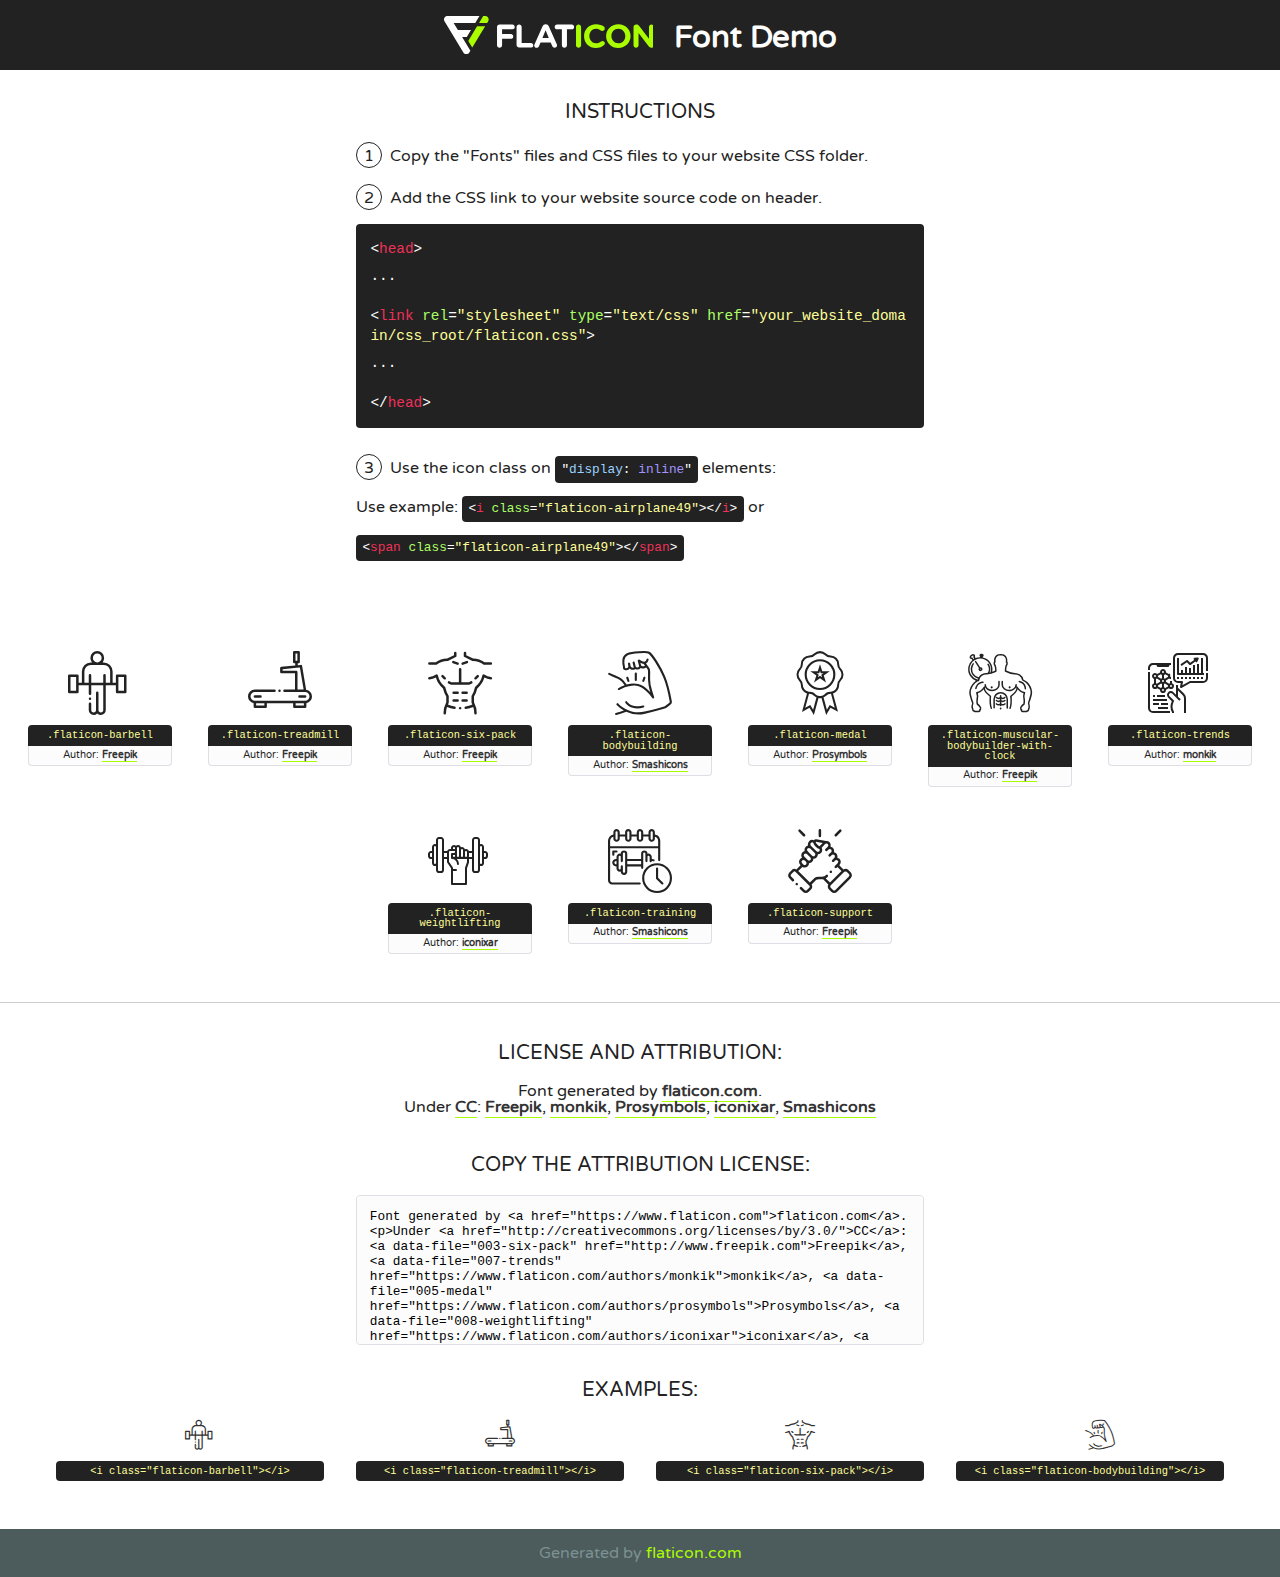
<file: lib/flaticon/font/flaticon.html>
<!DOCTYPE html>
<!--
  Flaticon icon font: Flaticon
  Creation date: 26/10/2020 11:08
-->
<html>
<!DOCTYPE html>
<html>

<head>
    <title>Flaticon WebFont</title>
    <link href="http://fonts.googleapis.com/css?family=Varela+Round" rel="stylesheet" type="text/css" />
    <link rel="stylesheet" type="text/css" href="flaticon.css">
    <meta charset="UTF-8">
    <style>
    html, body, div, span, applet, object, iframe,
    h1, h2, h3, h4, h5, h6, p, blockquote, pre,
    a, abbr, acronym, address, big, cite, code,
    del, dfn, em, img, ins, kbd, q, s, samp,
    small, strike, strong, sub, sup, tt, var,
    b, u, i, center,
    dl, dt, dd, ol, ul, li,
    fieldset, form, label, legend,
    table, caption, tbody, tfoot, thead, tr, th, td,
    article, aside, canvas, details, embed, 
    figure, figcaption, footer, header, hgroup, 
    menu, nav, output, ruby, section, summary,
    time, mark, audio, video {
        margin: 0;
        padding: 0;
        border: 0;
        font-size: 100%;
        font: inherit;
        vertical-align: baseline;
    }
    /* HTML5 display-role reset for older browsers */
    article, aside, details, figcaption, figure, 
    footer, header, hgroup, menu, nav, section {
        display: block;
    }
    body {
        line-height: 1;
    }
    ol, ul {
        list-style: none;
    }
    blockquote, q {
        quotes: none;
    }
    blockquote:before, blockquote:after,
    q:before, q:after {
        content: '';
        content: none;
    }
    table {
        border-collapse: collapse;
        border-spacing: 0;
    }
    body {
        font-family: 'Varela Round', Helvetica, Arial, sans-serif;
        font-size: 16px;
        color: #222;
    }
    a {
        color: #333;
        border-bottom: 1px solid #a9fd00;
        font-weight: bold;
        text-decoration: none;
    }
    * {
        -moz-box-sizing: border-box;
        -webkit-box-sizing: border-box;
        box-sizing: border-box;
        margin: 0;
        padding: 0;
    }
    [class^="flaticon-"]:before, [class*=" flaticon-"]:before, [class^="flaticon-"]:after, [class*=" flaticon-"]:after {
        font-family: Flaticon;
        font-size: 30px;
        font-style: normal;
        margin-left: 20px;
        color: #333;
    }
    .wrapper {
        max-width: 600px;
        margin: auto;
        padding: 0 1em;
    }
    .title {
        font-size: 1.25em;
        text-align: center;
        margin-bottom: 1em;
        text-transform: uppercase;
    }
    header {
        text-align: center;
        background-color: #222;
        color: #fff;
        padding: 1em;
    }
    header .logo {
        width: 210px;
        height: 38px;
        display: inline-block;
        vertical-align: middle;
        margin-right: 1em;
        border: none;
    }
    header strong {
        font-size: 1.95em;
        font-weight: bold;
        vertical-align: middle;
        margin-top: 5px;
        display: inline-block;
    }
    .demo {
        margin: 2em auto;
        line-height: 1.25em;
    }
    .demo ul li {
        margin-bottom: 1em;
    }
    .demo ul li .num {
        color: #222;
        border-radius: 20px;
        display: inline-block;
        width: 26px;
        padding: 3px;
        height: 26px;
        text-align: center;
        margin-right: 0.5em;
        border: 1px solid #222;
    }
    .demo ul li code {
        background-color: #222;
        border-radius: 4px;
        padding: 0.25em 0.5em;
        display: inline-block;
        color: #fff;
        font-family: Consolas,Monaco,Lucida Console,Liberation Mono,DejaVu Sans Mono,Bitstream Vera Sans Mono,Courier New, monospace;
        font-weight: lighter;
        margin-top: 1em;
        font-size: 0.8em;
        word-break: break-all;
    }
    .demo ul li code.big {
        padding: 1em;
        font-size: 0.9em;
    }
    .demo ul li code .red {
        color: #EF3159;
    }
    .demo ul li code .green {
        color: #ACFF65;
    }
    .demo ul li code .yellow {
        color: #FFFF99;
    }
    .demo ul li code .blue {
        color: #99D3FF;
    }
    .demo ul li code .purple {
        color: #A295FF;
    }
    .demo ul li code .dots {
        margin-top: 0.5em;
        display: block;
    }
    #glyphs {
        border-bottom: 1px solid #ccc;
        padding: 2em 0;
        text-align: center;
    }
    .glyph {
        display: inline-block;
        width: 9em;
        margin: 1em;
        text-align: center;
        vertical-align: top;
        background: #FFF;
    }
    .glyph .glyph-icon {
        padding: 10px;
        display: block;
        font-family:"Flaticon";
        font-size: 64px;
        line-height: 1;
    }
    .glyph .glyph-icon:before {
        font-size: 64px;
        color: #222;
        margin-left: 0;
    }
    .class-name {
        font-size: 0.65em;
        background-color: #222;
        color: #fff;
        border-radius: 4px 4px 0 0;
        padding: 0.5em;
        color: #FFFF99;
        font-family: Consolas,Monaco,Lucida Console,Liberation Mono,DejaVu Sans Mono,Bitstream Vera Sans Mono,Courier New, monospace;
    }
    .author-name {
        font-size: 0.6em;
        background-color: #fcfcfd;
        border: 1px solid #DEDEE4;
        border-top: 0;
        border-radius: 0 0 4px 4px;
        padding: 0.5em;
    }
    .class-name:last-child {
        font-size: 10px;
        color:#888;
    }
    .class-name:last-child a {
        font-size: 10px;
        color:#555;
    }
    .class-name:last-child a:hover {
        color:#a9fd00;
    }
    .glyph > input {
        display: block;
        width: 100px;
        margin: 5px auto;
        text-align: center;
        font-size: 12px;
        cursor: text;
    }
    .glyph > input.icon-input {
        font-family:"Flaticon";
        font-size: 16px;
        margin-bottom: 10px;
    }
    .attribution .title {
        margin-top: 2em;
    }
    .attribution textarea {
        background-color: #fcfcfd;
        padding: 1em;
        border: none;
        box-shadow: none;
        border: 1px solid #DEDEE4;
        border-radius: 4px;
        resize: none;
        width: 100%;
        height: 150px;
        font-size: 0.8em;
        font-family: Consolas,Monaco,Lucida Console,Liberation Mono,DejaVu Sans Mono,Bitstream Vera Sans Mono,Courier New, monospace;
        -webkit-appearance: none;
    }
    .iconsuse {
        margin: 2em auto;
        text-align: center;
        max-width: 1200px;
    }
    .iconsuse:after {
        content: '';
        display: table;
        clear: both;
    }
    .iconsuse .image {
        float: left;
        width: 25%;
        padding: 0 1em;
    }
    .iconsuse .image p {
        margin-bottom: 1em;
    }
    .iconsuse .image span {
        display: block;
        font-size: 0.65em;
        background-color: #222;
        color: #fff;
        border-radius: 4px;
        padding: 0.5em;
        color: #FFFF99;
        margin-top: 1em;
        font-family: Consolas,Monaco,Lucida Console,Liberation Mono,DejaVu Sans Mono,Bitstream Vera Sans Mono,Courier New, monospace;
    }
    #footer {
        text-align: center;
        background-color: #4C5B5C;
        color: #7c9192;
        padding: 1em;
    }
    #footer a {
        border: none;
        color: #a9fd00;
        font-weight: normal;
    }
    @media (max-width: 960px) {
        .iconsuse .image {
            width: 50%;
        }
    }
    @media (max-width: 560px) {
        .iconsuse .image {
            width: 100%;
        }
    }
    </style>
</head>

<body class="characters-off">

    <header>
        <a href="https://www.flaticon.com" target="_blank" class="logo">
            <svg version="1.1" xmlns="http://www.w3.org/2000/svg" xmlns:xlink="http://www.w3.org/1999/xlink" xmlns:a="http://ns.adobe.com/AdobeSVGViewerExtensions/3.0/" viewBox="0 0 560.875 102.036" enable-background="new 0 0 560.875 102.036" xml:space="preserve">
                <defs>
                </defs>
                <g>
                    <g class="letters">
                        <path fill="#ffffff" d="M141.596,29.675c0-3.777,2.985-6.767,6.764-6.767h34.438c3.426,0,6.15,2.728,6.15,6.15
                        c0,3.43-2.724,6.149-6.15,6.149h-27.674v13.091h23.719c3.429,0,6.151,2.724,6.151,6.15c0,3.43-2.723,6.149-6.151,6.149h-23.719
                        v17.574c0,3.773-2.986,6.761-6.764,6.761c-3.779,0-6.764-2.989-6.764-6.761V29.675z"></path>
                        <path fill="#ffffff" d="M193.844,29.149c0-3.781,2.985-6.767,6.764-6.767c3.776,0,6.763,2.985,6.763,6.767v42.957h25.039
                        c3.426,0,6.149,2.726,6.149,6.153c0,3.425-2.723,6.15-6.149,6.15h-31.802c-3.779,0-6.764-2.986-6.764-6.768V29.149z"></path>
                        <path fill="#ffffff" d="M241.891,75.71l21.438-48.407c1.492-3.341,4.215-5.357,7.906-5.357h0.792
                        c3.686,0,6.323,2.017,7.815,5.357l21.439,48.407c0.436,0.967,0.701,1.845,0.701,2.723c0,3.602-2.809,6.501-6.414,6.501
                        c-3.161,0-5.269-1.845-6.499-4.655l-4.132-9.661h-27.059l-4.301,10.102c-1.144,2.631-3.426,4.214-6.237,4.214
                        c-3.517,0-6.24-2.81-6.24-6.325C241.1,77.64,241.451,76.677,241.891,75.71z M279.932,58.666l-8.521-20.297l-8.526,20.297H279.932
                        z"></path>
                        <path fill="#ffffff" d="M314.864,35.387H301.86c-3.429,0-6.239-2.813-6.239-6.238c0-3.429,2.811-6.24,6.239-6.24h39.533
                        c3.426,0,6.237,2.811,6.237,6.24c0,3.425-2.811,6.238-6.237,6.238h-13.001v42.785c0,3.773-2.99,6.761-6.764,6.761
                        c-3.779,0-6.764-2.989-6.764-6.761V35.387z"></path>
                        <path fill="#A9FD00" d="M352.615,29.149c0-3.781,2.985-6.767,6.767-6.767c3.774,0,6.761,2.985,6.761,6.767v49.024
                        c0,3.773-2.987,6.761-6.761,6.761c-3.781,0-6.767-2.989-6.767-6.761V29.149z"></path>
                        <path fill="#A9FD00" d="M374.132,53.836v-0.179c0-17.481,13.178-31.801,32.065-31.801c9.22,0,15.459,2.458,20.557,6.238
                        c1.402,1.054,2.637,2.985,2.637,5.357c0,3.692-2.985,6.59-6.681,6.59c-1.845,0-3.071-0.702-4.044-1.319
                        c-3.776-2.813-7.729-4.393-12.562-4.393c-10.364,0-17.831,8.611-17.831,19.154v0.173c0,10.542,7.291,19.329,17.831,19.329
                        c5.715,0,9.492-1.756,13.359-4.834c1.049-0.874,2.458-1.491,4.039-1.491c3.429,0,6.325,2.813,6.325,6.236
                        c0,2.106-1.056,3.78-2.282,4.834c-5.539,4.834-12.036,7.733-21.878,7.733C387.572,85.464,374.132,71.493,374.132,53.836z"></path>
                        <path fill="#A9FD00" d="M433.009,53.836v-0.179c0-17.481,13.79-31.801,32.766-31.801c18.981,0,32.592,14.143,32.592,31.628v0.173
                        c0,17.483-13.785,31.807-32.769,31.807C446.625,85.464,433.009,71.32,433.009,53.836z M484.224,53.836v-0.179
                        c0-10.539-7.725-19.326-18.626-19.326c-10.893,0-18.449,8.611-18.449,19.154v0.173c0,10.542,7.73,19.329,18.626,19.329
                        C476.676,72.986,484.224,64.378,484.224,53.836z"></path>
                        <path fill="#A9FD00" d="M506.233,29.321c0-3.774,2.99-6.763,6.767-6.763h1.401c3.252,0,5.183,1.583,7.029,3.953l26.093,34.265
                        V29.059c0-3.692,2.99-6.677,6.681-6.677c3.683,0,6.671,2.985,6.671,6.677v48.934c0,3.78-2.987,6.765-6.764,6.765h-0.436
                        c-3.257,0-5.188-1.581-7.034-3.953l-27.056-35.492v32.944c0,3.687-2.985,6.676-6.678,6.676c-3.683,0-6.673-2.989-6.673-6.676
                        V29.321z"></path>
                    </g>
                    <g class="insignia">
                        <path fill="#ffffff" d="M48.372,56.137h12.517l11.156-18.537H37.186L25.688,18.539h57.825L94.668,0H9.271
                        C5.925,0,2.842,1.801,1.198,4.716c-1.644,2.907-1.593,6.482,0.134,9.343l50.38,83.501c1.678,2.781,4.689,4.476,7.938,4.476
                        c3.246,0,6.257-1.695,7.935-4.476l2.898-4.804L48.372,56.137z"></path>
                        <g class="i">
                            <path fill="#A9FD00" d="M93.575,18.539h0.031v0.004l21.652,0.004l2.705-4.488c1.727-2.861,1.778-6.436,0.133-9.343
                            C116.454,1.801,113.371,0,110.026,0h-5.294L93.575,18.539z"></path>
                            <polygon fill="#A9FD00" points="88.291,27.356 64.725,66.486 75.519,84.404 109.942,27.356"></polygon>
                        </g>
                    </g>
                </g>
            </svg>
        </a>
        <strong>Font Demo</strong>
    </header>


    <section class="demo wrapper">

        <p class="title">Instructions</p>

        <ul>
            <li>
                <span class="num">1</span>Copy the "Fonts" files and CSS files to your website CSS folder.
            </li>
            <li>
                <span class="num">2</span>Add the CSS link to your website source code on header.
                <code class="big">
                    &lt;<span class="red">head</span>&gt;
                    <br/><span class="dots">...</span>
                    <br/>&lt;<span class="red">link</span> <span class="green">rel</span>=<span class="yellow">"stylesheet"</span> <span class="green">type</span>=<span class="yellow">"text/css"</span> <span class="green">href</span>=<span class="yellow">"your_website_domain/css_root/flaticon.css"</span>&gt;
                    <br/><span class="dots">...</span>
                    <br/>&lt;/<span class="red">head</span>&gt;
                </code>
            </li>

            <li>
                <p>
                    <span class="num">3</span>Use the icon class on <code>"<span class="blue">display</span>:<span class="purple"> inline</span>"</code> elements:
                    <br />
                    Use example: <code>&lt;<span class="red">i</span> <span class="green">class</span>=<span class="yellow">&quot;flaticon-airplane49&quot;</span>&gt;&lt;/<span class="red">i</span>&gt;</code> or <code>&lt;<span class="red">span</span> <span class="green">class</span>=<span class="yellow">&quot;flaticon-airplane49&quot;</span>&gt;&lt;/<span class="red">span</span>&gt;</code>
            </li>
        </ul>

    </section>




   <section id="glyphs">          
    
      
        <div class="glyph"><div class="glyph-icon flaticon-barbell"></div>
            <div class="class-name">.flaticon-barbell</div>
            <div class="author-name">Author: <a data-file="001-barbell" href="http://www.freepik.com">Freepik</a> </div> 
        </div>        
        
        <div class="glyph"><div class="glyph-icon flaticon-treadmill"></div>
            <div class="class-name">.flaticon-treadmill</div>
            <div class="author-name">Author: <a data-file="002-treadmill" href="http://www.freepik.com">Freepik</a> </div> 
        </div>        
        
        <div class="glyph"><div class="glyph-icon flaticon-six-pack"></div>
            <div class="class-name">.flaticon-six-pack</div>
            <div class="author-name">Author: <a data-file="003-six-pack" href="http://www.freepik.com">Freepik</a> </div> 
        </div>        
        
        <div class="glyph"><div class="glyph-icon flaticon-bodybuilding"></div>
            <div class="class-name">.flaticon-bodybuilding</div>
            <div class="author-name">Author: <a data-file="004-bodybuilding" href="https://www.flaticon.com/authors/smashicons">Smashicons</a> </div> 
        </div>        
        
        <div class="glyph"><div class="glyph-icon flaticon-medal"></div>
            <div class="class-name">.flaticon-medal</div>
            <div class="author-name">Author: <a data-file="005-medal" href="https://www.flaticon.com/authors/prosymbols">Prosymbols</a> </div> 
        </div>        
        
        <div class="glyph"><div class="glyph-icon flaticon-muscular-bodybuilder-with-clock"></div>
            <div class="class-name">.flaticon-muscular-bodybuilder-with-clock</div>
            <div class="author-name">Author: <a data-file="006-muscular-bodybuilder-with-clock" href="http://www.freepik.com">Freepik</a> </div> 
        </div>        
        
        <div class="glyph"><div class="glyph-icon flaticon-trends"></div>
            <div class="class-name">.flaticon-trends</div>
            <div class="author-name">Author: <a data-file="007-trends" href="https://www.flaticon.com/authors/monkik">monkik</a> </div> 
        </div>        
        
        <div class="glyph"><div class="glyph-icon flaticon-weightlifting"></div>
            <div class="class-name">.flaticon-weightlifting</div>
            <div class="author-name">Author: <a data-file="008-weightlifting" href="https://www.flaticon.com/authors/iconixar">iconixar</a> </div> 
        </div>        
        
        <div class="glyph"><div class="glyph-icon flaticon-training"></div>
            <div class="class-name">.flaticon-training</div>
            <div class="author-name">Author: <a data-file="009-training" href="https://www.flaticon.com/authors/smashicons">Smashicons</a> </div> 
        </div>        
        
        <div class="glyph"><div class="glyph-icon flaticon-support"></div>
            <div class="class-name">.flaticon-support</div>
            <div class="author-name">Author: <a data-file="010-support" href="http://www.freepik.com">Freepik</a> </div> 
        </div>        
        

    </section>



    <section class="attribution wrapper"   style="text-align:center;">

      <div class="title">License and attribution:</div><div class="attrDiv">Font generated by <a href="https://www.flaticon.com">flaticon.com</a>. <div><p>Under <a href="http://creativecommons.org/licenses/by/3.0/">CC</a>: <a data-file="003-six-pack" href="http://www.freepik.com">Freepik</a>, <a data-file="007-trends" href="https://www.flaticon.com/authors/monkik">monkik</a>, <a data-file="005-medal" href="https://www.flaticon.com/authors/prosymbols">Prosymbols</a>, <a data-file="008-weightlifting" href="https://www.flaticon.com/authors/iconixar">iconixar</a>, <a data-file="004-bodybuilding" href="https://www.flaticon.com/authors/smashicons">Smashicons</a></p>  </div>
      </div>
      <div class="title">Copy the Attribution License:</div>

    <textarea onclick="this.focus();this.select();">Font generated by &lt;a href=&quot;https://www.flaticon.com&quot;&gt;flaticon.com&lt;/a&gt;. <p>Under <a href="http://creativecommons.org/licenses/by/3.0/">CC</a>: <a data-file="003-six-pack" href="http://www.freepik.com">Freepik</a>, <a data-file="007-trends" href="https://www.flaticon.com/authors/monkik">monkik</a>, <a data-file="005-medal" href="https://www.flaticon.com/authors/prosymbols">Prosymbols</a>, <a data-file="008-weightlifting" href="https://www.flaticon.com/authors/iconixar">iconixar</a>, <a data-file="004-bodybuilding" href="https://www.flaticon.com/authors/smashicons">Smashicons</a></p>  
     </textarea>

    </section>

    <section class="iconsuse">

          <div class="title">Examples:</div>            
             
            <div class="image">
                <p>
                    <i class="glyph-icon flaticon-barbell"></i> 
                    <span>&lt;i class=&quot;flaticon-barbell&quot;&gt;&lt;/i&gt;</span>
                </p>
            </div>
            
            <div class="image">
                <p>
                    <i class="glyph-icon flaticon-treadmill"></i> 
                    <span>&lt;i class=&quot;flaticon-treadmill&quot;&gt;&lt;/i&gt;</span>
                </p>
            </div>
            
            <div class="image">
                <p>
                    <i class="glyph-icon flaticon-six-pack"></i> 
                    <span>&lt;i class=&quot;flaticon-six-pack&quot;&gt;&lt;/i&gt;</span>
                </p>
            </div>
            
            <div class="image">
                <p>
                    <i class="glyph-icon flaticon-bodybuilding"></i> 
                    <span>&lt;i class=&quot;flaticon-bodybuilding&quot;&gt;&lt;/i&gt;</span>
                </p>
            </div>
                       
        </div>
                            
    </section>

<div id="footer">
    <div>Generated by <a href="https://www.flaticon.com">flaticon.com</a>
    </div>
</div>



</body>
</html>
</file>
<file: lib/flaticon/font/flaticon.css>
/*
  	Flaticon icon font: Flaticon
  	Creation date: 26/10/2020 11:08
  	*/

@font-face {
  font-family: "Flaticon";
  src: url("./Flaticon.eot");
  src: url("./Flaticon.eot?#iefix") format("embedded-opentype"),
       url("./Flaticon.woff2") format("woff2"),
       url("./Flaticon.woff") format("woff"),
       url("./Flaticon.ttf") format("truetype"),
       url("./Flaticon.svg#Flaticon") format("svg");
  font-weight: normal;
  font-style: normal;
}

@media screen and (-webkit-min-device-pixel-ratio:0) {
  @font-face {
    font-family: "Flaticon";
    src: url("./Flaticon.svg#Flaticon") format("svg");
  }
}

[class^="flaticon-"]:before, [class*=" flaticon-"]:before,
[class^="flaticon-"]:after, [class*=" flaticon-"]:after {   
  font-family: Flaticon;
        font-size: 20px;
font-style: normal;
margin-left: 20px;
}

.flaticon-barbell:before { content: "\f100"; }
.flaticon-treadmill:before { content: "\f101"; }
.flaticon-six-pack:before { content: "\f102"; }
.flaticon-bodybuilding:before { content: "\f103"; }
.flaticon-medal:before { content: "\f104"; }
.flaticon-muscular-bodybuilder-with-clock:before { content: "\f105"; }
.flaticon-trends:before { content: "\f106"; }
.flaticon-weightlifting:before { content: "\f107"; }
.flaticon-training:before { content: "\f108"; }
.flaticon-support:before { content: "\f109"; }
</file>
<file: css/style.css>
/********** Template CSS **********/
:root {
    --primary: red;
    --secondary: #BDBDBF;
    --light: #F4F5F8;
    --dark: #222429;
}

body {
    background-color: var(--dark);
    color: white;
}

[class^="flaticon-"]:before,
[class*=" flaticon-"]:before,
[class^="flaticon-"]:after,
[class*=" flaticon-"]:after {
    font-size: inherit;
    margin-left: 0;
}

h1, h2 {
    color: red;
    font-weight: 700 !important; /* You can remove this line if not needed */
}

h3, h4 {
    color: white;
    font-weight: 600 !important; /* You can remove this line if not needed */
}

p {
    color: white/* Your desired color here */;
}

h5,

h6 {
    color:red;
}

.font-weight-medium {
    color: white;
    font-weight: 500 !important;
}

.btn {
    font-family: 'Oswald', sans-serif;
    text-transform: uppercase;
    transition: .5s;
    color:red
}

.btn-primary {
    background-color: var(--primary);
    color: white;
    padding: 1rem 2.5rem; /* Adjust padding as needed */
    text-decoration: none; /* Remove underlining for links if not needed */
}


.btn-square {
    width: 38px;
    height: 38px;
    color:red
}

.btn-sm-square {
    width: 30px;
    height: 30px;
    color:red
}

.btn-lg-square {
    width: 48px;
    height: 48px;
    color:red
}

.btn-square,
.btn-sm-square,
.btn-lg-square {
    padding-left: 0;
    padding-right: 0;
    text-align: center;
    color:red
}

.back-to-top {
    position: fixed;
    display: none;
    right: 30px;
    bottom: 0;
    border-radius: 0;
    z-index: 99;
}

.bg-dark .nav-pills .nav-item a.nav-link {
    font-family: 'Oswald', sans-serif;
    margin-right: 10px; /* Adjust the margin as needed */
    padding: 15px; /* Adjust the padding as needed */
    color: var(--light);
    font-size: 17px;
    text-transform: uppercase;
    outline: none;
    transition: color 0.3s ease;
}

.bg-dark .nav-pills .nav-item a.nav-link:hover {
    color: var(--primary);
}

.bg-dark .nav-pills .nav-item a.nav-link.active,
.bg-dark .nav-pills .nav-item a.nav-link.active:hover {
    color: white !important;
    background-color: var(--primary) !important;
}

@media (max-width: 991.98px) {
    .bg-dark .nav-pills .nav-item a.nav-link {
        margin-right: 0;
        padding: 10px; /* Adjust the padding as needed */
    }
}

.carousel-caption {
    top: 0;
    left: 0;
    right: 0;
    bottom: 0;
    background: rgba(34, 36, 41, .8);
    z-index: 1;
}

@media (max-width: 576px) {
    .carousel-caption h4 {
        font-size: 18px;
        font-weight: 500 !important;
    }

    .carousel-caption h1 {
        font-size: 30px;
        font-weight: 600 !important;
    }
}

.carousel-control-prev,
.carousel-control-next {
    width: 10%;
}

.carousel-control-prev-icon,
.carousel-control-next-icon {
    width: 3rem;
    height: 3rem;
}

.bg-hero {
    background: linear-gradient(rgba(34, 36, 41, .8), rgba(34, 36, 41, .8)), url(../img/carousel-1.jpg) top center no-repeat;
    background-size: cover;
}

.programe::after {
    position :absolute;
    content: "";
    width: 100%;
    height: calc(100% - 45px);
    top: 135px;
    left: 0;
    background: var(--dark);
    z-index: -1;
}

.team-item img {
    transition: .5s;
}

.team-item:hover img {
    transform: scale(1.2);
}

.team-item .team-overlay {
    position: absolute;
    top: 50%;
    right: 50%;
    bottom: 50%;
    left: 50%;
    display: flex;
    align-items: center;
    justify-content: center;
    background: rgba(34, 36, 41, .9);
    transition: .5s;
    opacity: 0;
}

.team-item:hover .team-overlay {
    top: 0;
    right: 0;
    bottom: 0;
    left: 0;
    opacity: 1;
}

.testimonial-carousel .owl-nav {
    margin-top: 30px;
    display: flex;
    justify-content: start;
}

.testimonial-carousel .owl-nav .owl-prev,
.testimonial-carousel .owl-nav .owl-next{
    position: relative;
    margin: 0 5px;
    width: 45px;
    height: 45px;
    display: flex;
    align-items: center;
    justify-content: center;
    color: #FFFFFF;
    background: var(--primary);
    font-size: 22px;
    border-radius: 45px;
    transition: .5s;
}

.testimonial-carousel .owl-nav .owl-prev:hover,
.testimonial-carousel .owl-nav .owl-next:hover {
    color: var(--dark);
}

.testimonial-carousel .owl-item img {
    width: 90px;
    height: 90px;
}

.blog-item img {
    transition: .5s;
}

.blog-item:hover img {
    transform: scale(1.2);
}

@media (min-width: 991.98px) {
    .credit {
        background: var(--primary);
    }
}
</file>
